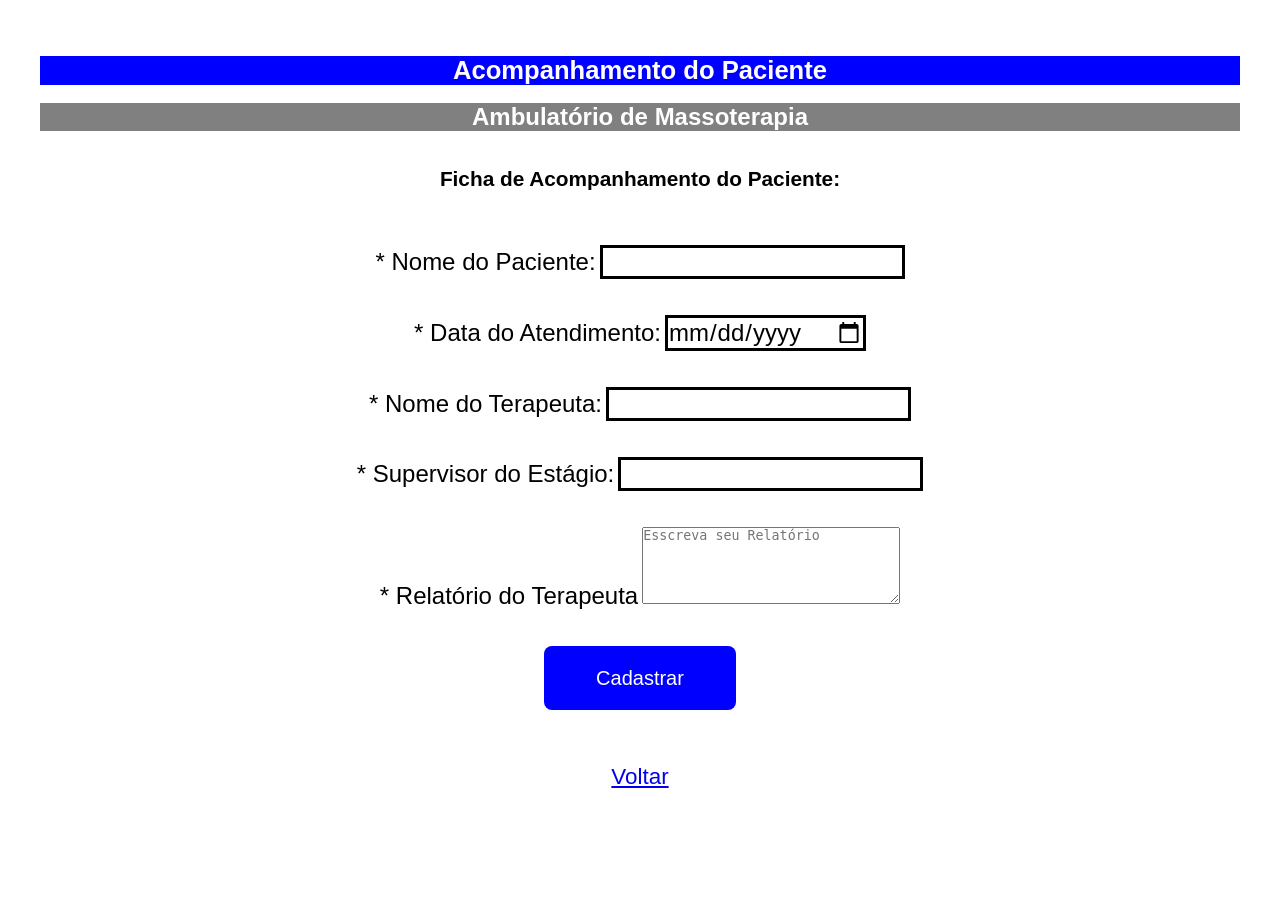
<file: acompanhamentoPaciente.html>
<html lang="pt-br">
    <head>
        <meta charset="UTF-8">
        <meta name="viewport" content="width=device-width, initial-scale=1.0">
        <title>Página de Acompanhamento Paciente</title>
        <link rel="stylesheet" href="css/acompanhamentoPaciente.css" />
    </head>
    <body>
        <h1>Acompanhamento do Paciente</h1>
        <br>
        <h2>Ambulatório de Massoterapia</h2>
        <br><br>
        <h4>Ficha de Acompanhamento do Paciente:</h4>
        <br>        
        <form id="formAcompanhamentoPaciente"  class="centro">
            <br><br>
            <div>
                <label form="txtNomePaciente">* Nome do Paciente:</label>
                <input type="nome" id="txtNomePaciente" required />
            </div>
            <br><br>            
            <div>
                <label form="txtDataAtendimento">* Data do Atendimento:</label>
                <input type="date" id="txtDataAtendimento" required />                
            </div>
            <br> <br>          
            <div>
                <label form="txtNomeTerapeuta">* Nome do Terapeuta:</label>
                <input type="nome" id="txtNomeTerapeuta" required />
            </div>
            <br><br>            
            <div>
                <label form="txtSupervisorEstagio">* Supervisor do Estágio:</label>
                <input type="text" id="txtSupervisorEstagio" required />
            </div>
            <br><br>
            <div>                
                <label for="txtRelatorioPaciente">* Relatório do Terapeuta</label>
                <textarea name="txtRelatorioPaciente" id="txtMensagem" placeholder="Esscreva seu Relatório" 
                rows="5" cols="30"  required></textarea>                
            </div>           
            <br><br>
            <button type="submit" id="btnSubmit"  class="button" >Cadastrar</button>
            <br><br>
            
            <!--<hr/>-->
        <div id="divMensagem" role="alert" aria-live="assertive"></div>
        <br><br>
        <div class="sair">        
        <a href="javaScript: history.back()">Voltar</a>            
    </div> 
              
    </body>
    <script type="module" src="dist/acompanhamentoPaciente.js"></script>
</html>
</file>
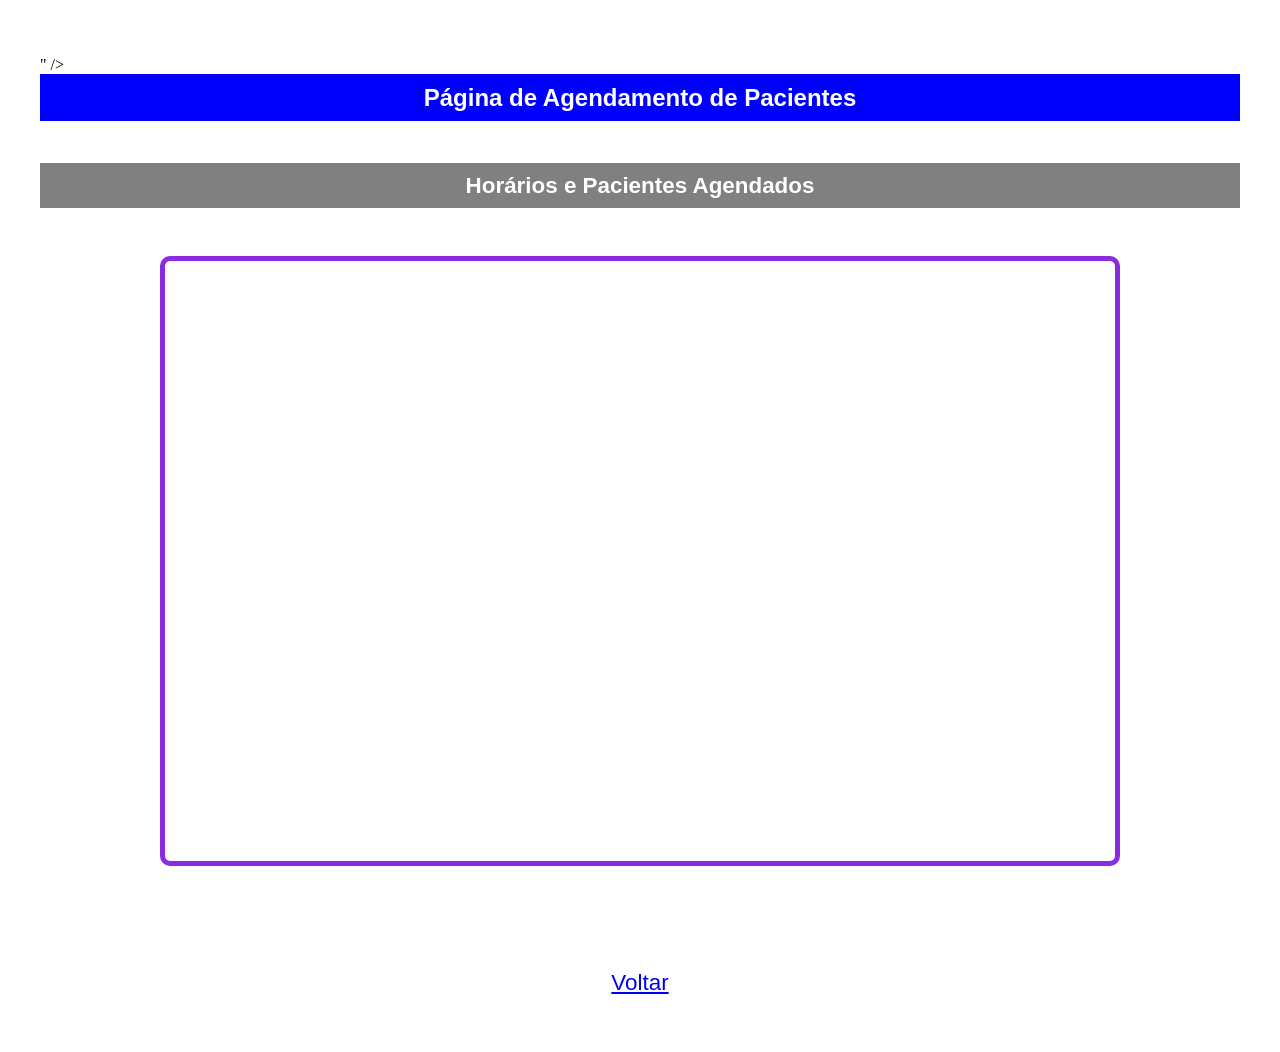
<file: agendaAmbulatorio.html>
<html lang="pt-br">
    <head>
        <meta charset="UTF-8">
        <meta name="viewport" content="width=device-width, initial-scale=1.0">
        <title>Página da Agenda do Ambulatorio</title>
        <link rel="stylesheet" href="css/agendaAmbulatorio.css" />
        " />
    </head>
    <body>
        <h1>Página de Agendamento de Pacientes</h1>
        <br>

        <h2>Horários e Pacientes Agendados</h2>

        <div class="containerContorno">        
            <div class="itemContorno">
                <iframe src="https://calendar.google.com/calendar/embed?src=alexandre.dev2024%40gmail.com&ctz=America%2FSao_Paulo" 
                   style="border: 0" width= "100%" height="500px" frameborder="0" scrolling="no">
                </iframe>                      
            </div>
        </div>
        
        <div class="sair">        
            <a href="javaScript: history.back()">Voltar</a>            
        </div> 
               
    </body>
</html>
</file>
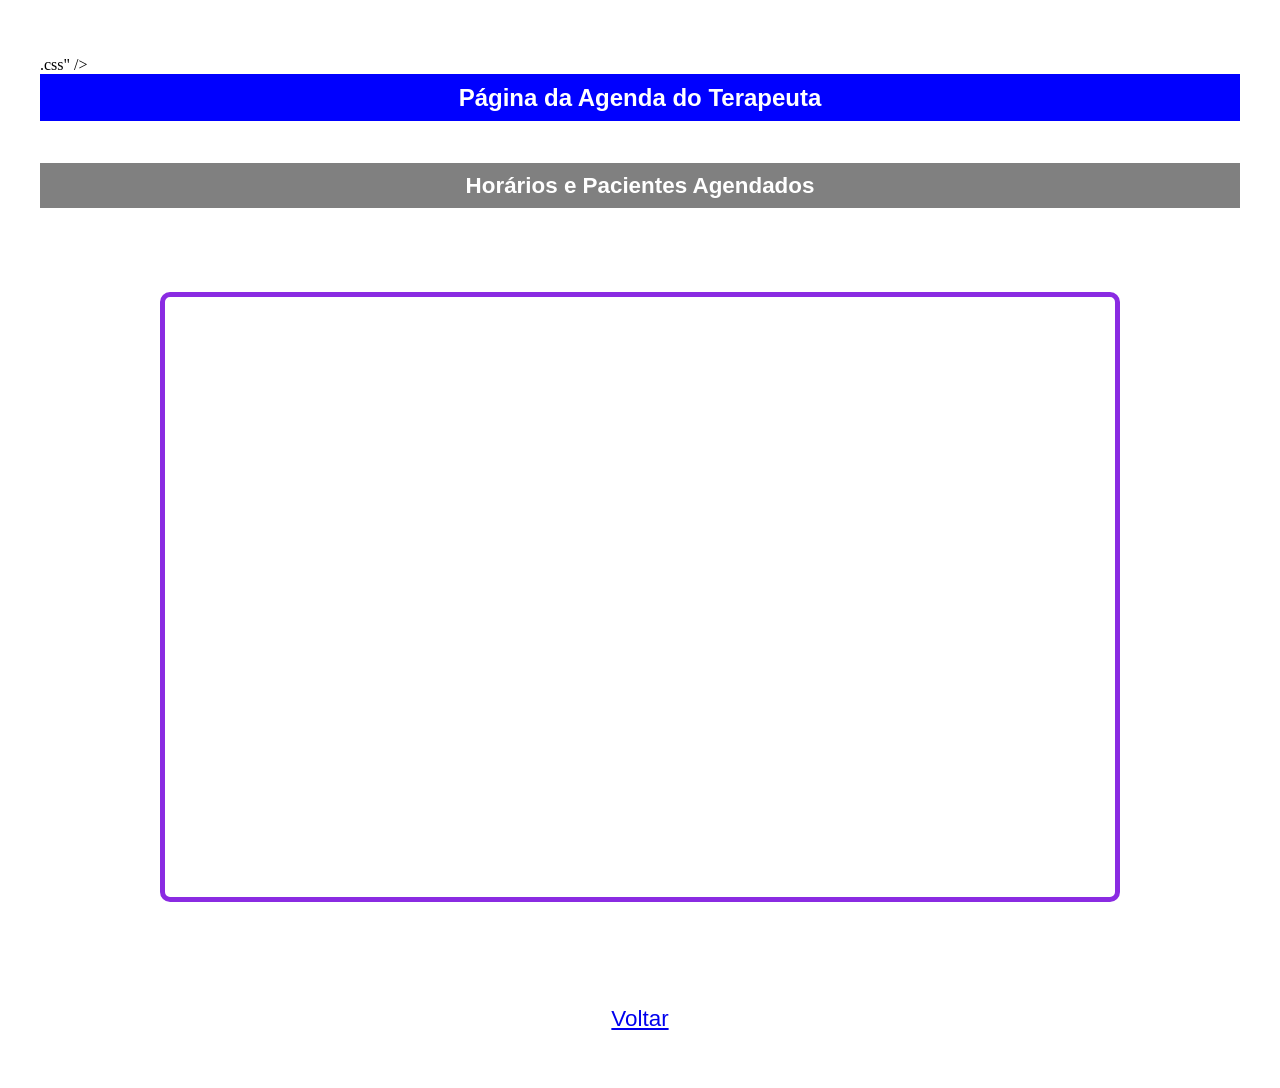
<file: agendaTerapeuta.html>
<!DOCTYPE html>
<html lang="pt-br">
    <head>
        <meta charset="UTF-8">
        <meta name="viewport" content="width=device-width, initial-scale=1.0">
        <title>Página da Agenda do Terapeuta</title>
        <link rel="stylesheet" href="css/agendaTerapeuta.css " />
        .css" />
    </head>
    <body>
        <h1>Página da Agenda do Terapeuta</h1>       
        <br>
        <h2>Horários e Pacientes Agendados</h2>
        <br><br>

        <div class="containerContorno">        
            <div class="itemContorno">
                <iframe src="https://calendar.google.com/calendar/embed?src=alexandre.dev2024%40gmail.com&ctz=America%2FSao_Paulo" 
                   style="border: 0" width= "100%" height="500px" frameborder="0" scrolling="no">
                </iframe>                      
            </div>
        </div>

        <div class="sair">        
            <a href="javaScript: history.back()">Voltar</a>            
        </div>
               
    </body>
</html>
</file>
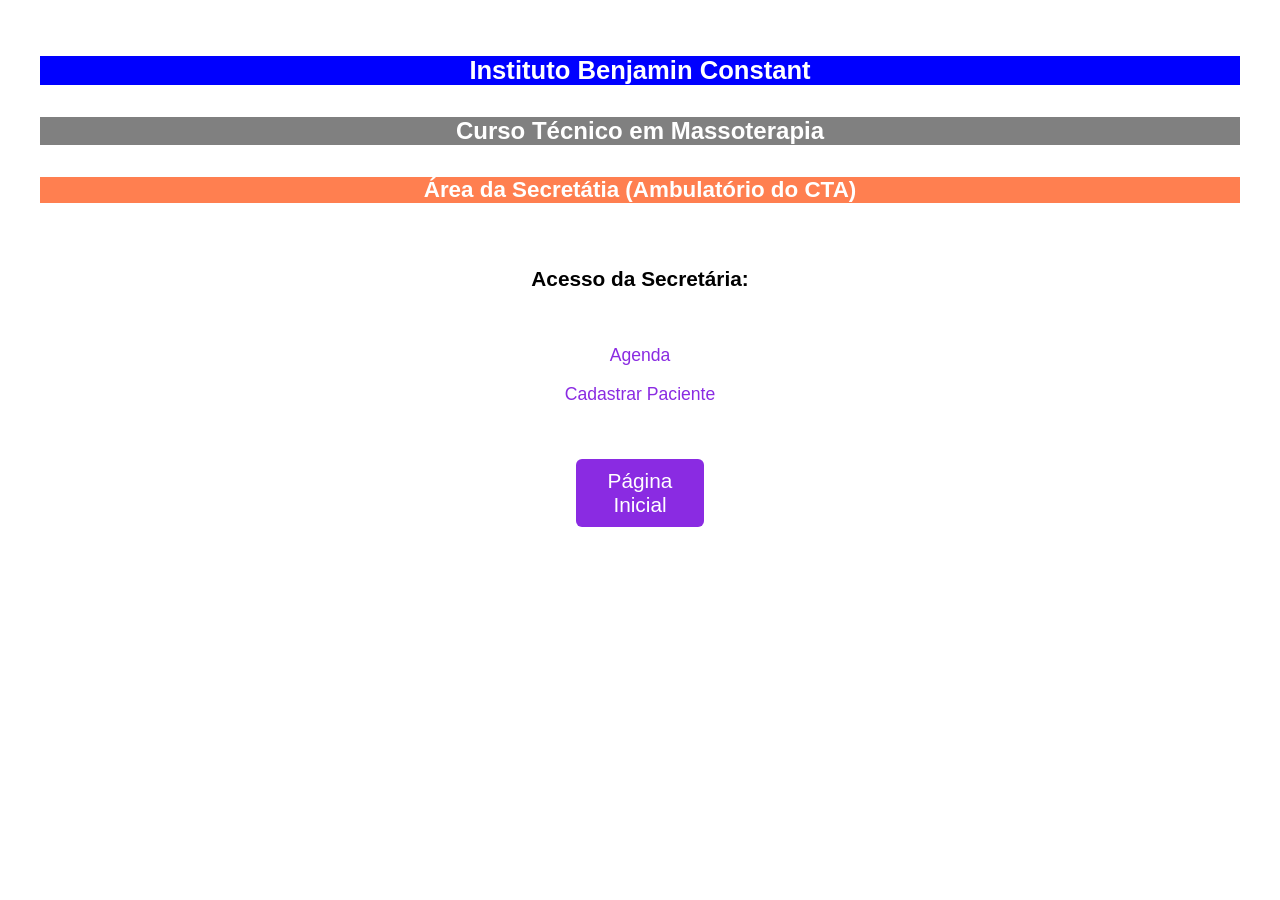
<file: areaAmbulatorio.html>
<!DOCTYPE html>
<html lang="pt-br">
    <head>
        <meta charset="UTF-8">
        <meta name="viewport" content="width=device-width, initial-scale=1.0">
        <title>Página Área do Ambulatório (CTA)</title>
        <link rel="stylesheet" href="css/areaAmbulatorio.css" />
    </head>
    <body>

        <h1>Instituto Benjamin Constant</h1>
               
        <h2>Curso Técnico em Massoterapia</h2>
        
        <h3>Área da Secretátia (Ambulatório do CTA)</h3>
               
        <h4>Acesso da Secretária:</h4>

        <br><br>

        <div>
        <br>
            <ul class="menuUl">

                
                <li>                
                    <a href="agendaAmbulatorio.html" target="_self" class="menuLi">Agenda</a>
                </li>
                <br>                
                <li>                
                    <a href="cadastrarPaciente.html" target="_self" class="menuLi">Cadastrar Paciente</a>
                </li>

            </ul>
        </div>

        <br><br><br>        
        
        <div class="centerVoltarInicio">        
            <a class="voltarSite" href="index.html">
                Página Inicial
            </a>           
        </div>
                             
    </body>

</html>
</file>
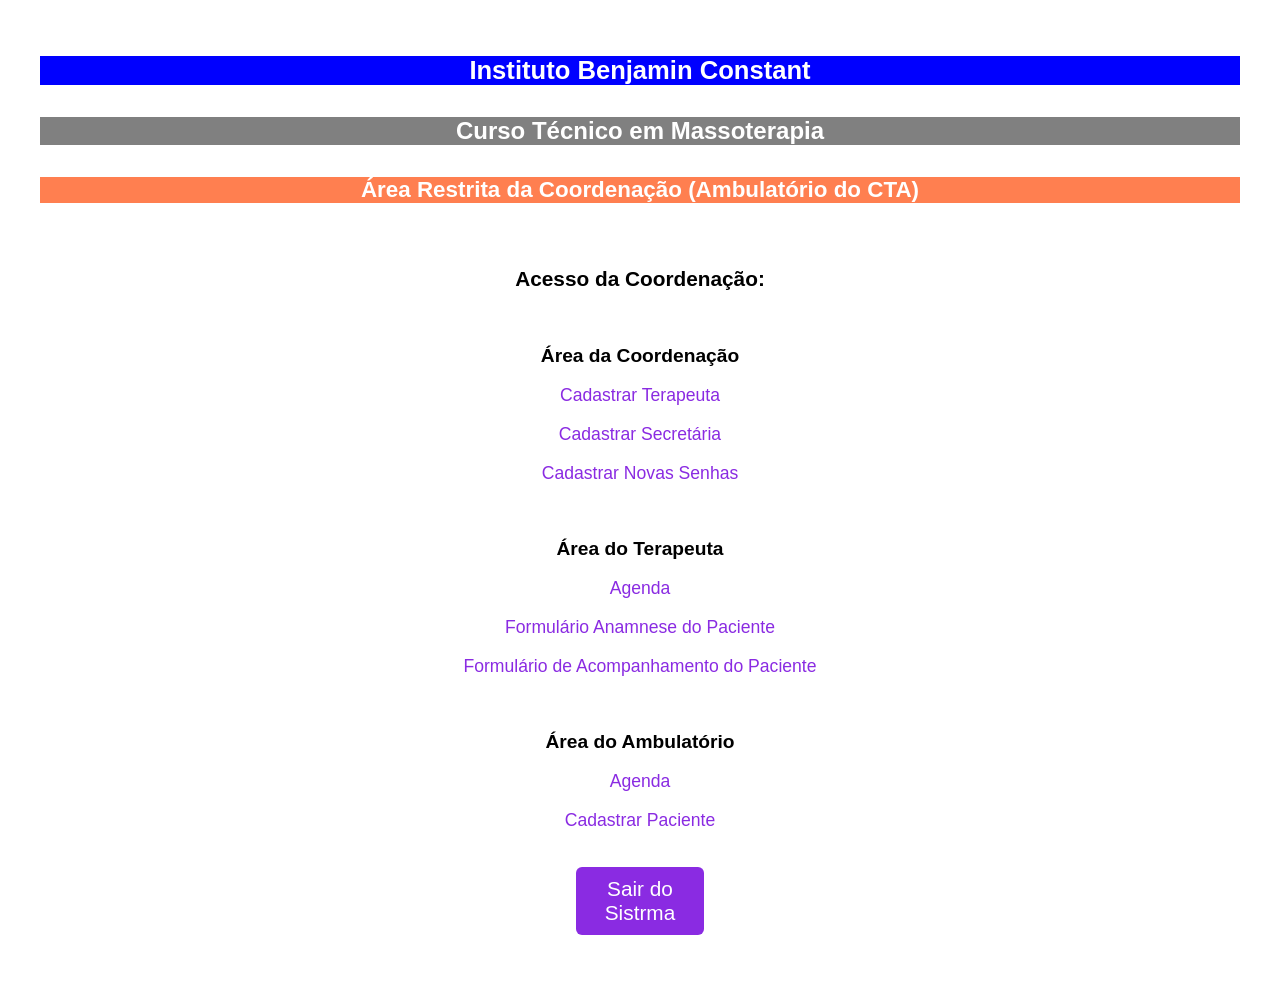
<file: areaRestritaCoordenacao.html>
<!DOCTYPE html>
<html lang="pt-br">
    <head>
        <meta charset="UTF-8">
        <meta name="viewport" content="width=device-width, initial-scale=1.0">
        <title>Página Área Restrita da Coordenação</title>
        <link rel="stylesheet" href="css/areaRestritaCoordenacao.css" />
    </head>
    <body>
        <h1>Instituto Benjamin Constant</h1>
            
        <h2>Curso Técnico em Massoterapia</h2>
        
        <h3>Área Restrita da Coordenação (Ambulatório do CTA)</h3>
        
        <h4>Acesso da Coordenação:</h4>
        <br><br><br>
        <h5>Área da Coordenação</h5> 
        <br>       
        <div>
            <ul class="menuUl">                
                
                <li>                
                    <a href="cadastrarTerapeuta.html" target="_self" 
                    class="menuLi">Cadastrar Terapeuta</a>
                </li>
                <br>
                <li>                
                    <a href="cadastrarSecretaria.html" target="_self" 
                    class="menuLi">Cadastrar Secretária</a>
                </li>
                <br>
                <li>                
                    <a href="redefinicaoSenha.html" target="_self" 
                    class="menuLi">Cadastrar Novas Senhas</a>
                </li>                                              
                             
            </ul>
        </div>
        <br><br><br>
        <h5>Área do Terapeuta</h5>
        <br>
        <div>
            <ul class="menuUl">
                
                <li>                
                    <a href="agendaTerapeuta.html" target="_self" class="menuLi">Agenda</a>
                </li>
                <br>
                <li>                   
                    <a href="formularioAnamnese.html" target="_self" 
                    class="menuLi">Formulário Anamnese do Paciente</a>
                </li>
                <br>                
                <li>               
                    <a href="acompanhamentoPaciente.html" target="_self" 
                    class="menuLi">Formulário de Acompanhamento do Paciente</a>
                </li>                                             
                             
            </ul>
        </div>
        <br><br><br>
        <h5>Área do Ambulatório</h5>
        <br>
        <div>
            <ul class="menuUl">
                
                <li>                
                    <a href="agendaAmbulatorio.html" target="_self" class="menuLi">Agenda</a>
                </li>
                <br>                
                <li>                
                    <a href="cadastrarPaciente.html" target="_self" class="menuLi">Cadastrar Paciente</a>
                </li>
                                             
                             
            </ul>
        </div>
        <br><br>

        <div id="divMensagem"></div>

        <div class="centerEncerrarLogin">
           <a id="logout-btn"  href="login.html"  class="encerrarLogin">Sair do Sistrma</a>
        </div>
        
        <!--<div class="centerVoltarInicio">
            <a class="voltarSite" href="index.html">
                Página Inicial
            </a>
            
        </div>-->        
    <script src="dist/logout.js"></script>
    </body>    

    <!--<script src="dist/logout.js" defer></script>-->

    <!--<script src="dist/logout.js"></script>-->
</html>
</file>
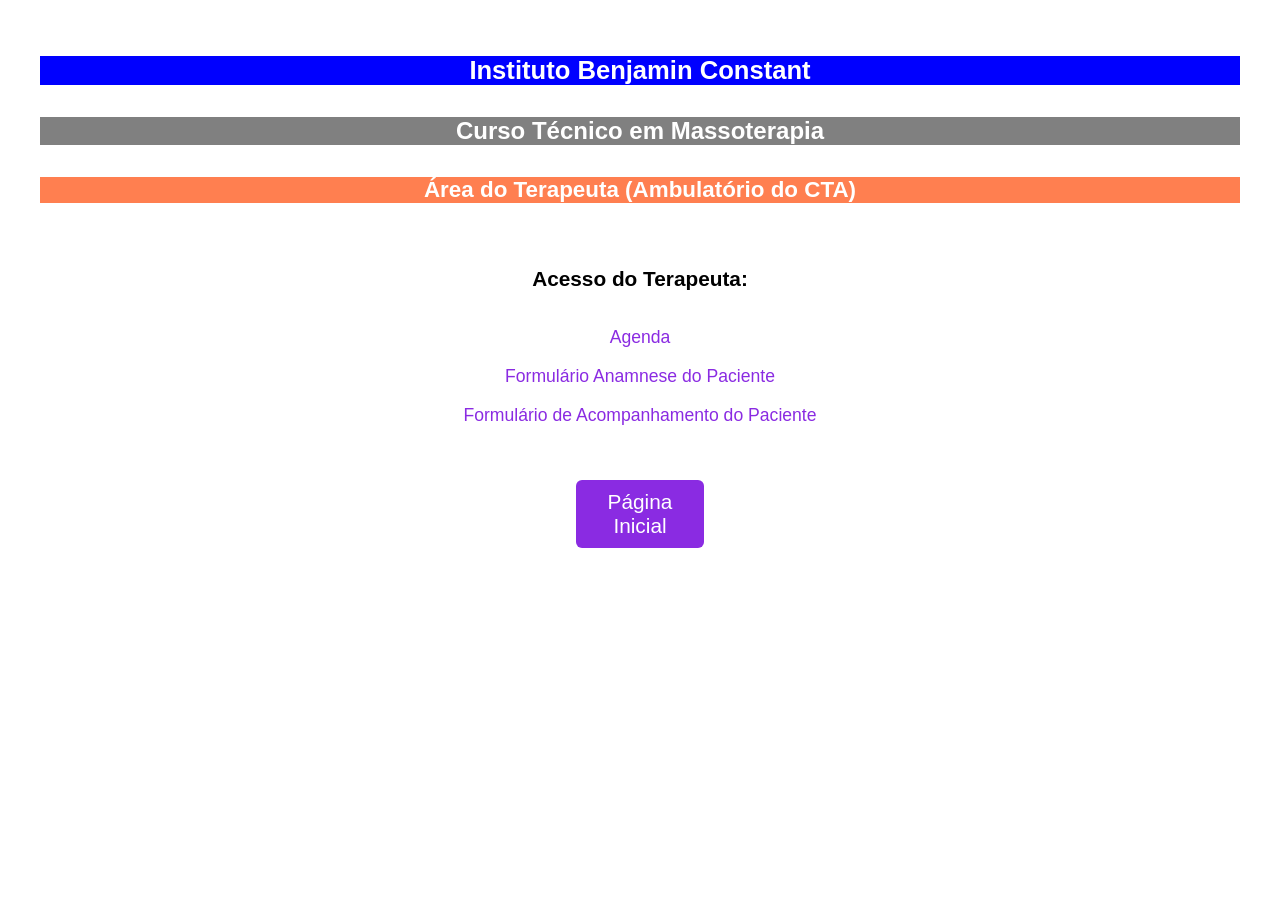
<file: areaTerapeuta.html>
<!DOCTYPE html>
<html lang="pt-br">
    <head>
        <meta charset="UTF-8">
        <meta name="viewport" content="width=device-width, initial-scale=1.0">
        <title>Página Área do Terapeuta</title>
        <link rel="stylesheet" href="css/areaTerapeuta.css" />
    </head>
    <h1>Instituto Benjamin Constant</h1>
        
    <h2>Curso Técnico em Massoterapia</h2>
    
    <h3>Área do Terapeuta (Ambulatório do CTA)</h3>
    
    <h4>Acesso do Terapeuta:</h4>
    <br><br>
    <div>
        <ul class="menuUl">
            <li>                
                    <a href="agendaTerapeuta.html" target="_self" class="menuLi">Agenda</a>
            </li>
            <br>
            <li>                
                <a href="formularioAnamnese.html" target="_self" 
                class="menuLi">Formulário Anamnese do Paciente</a>
            </li>
            <br>            
            <li>               
                <a href="acompanhamentoPaciente.html" target="_self" 
                class="menuLi">Formulário de Acompanhamento do Paciente</a>
            </li>
        </ul>
        <br>
        </div>
        <br><br>
        
        <div class="centerVoltarInicio">        
            <a class="voltarSite" href="index.html">
                Página Inicial
            </a>           
        </div>
        
    <body>
        
    </body>
</html>
</file>
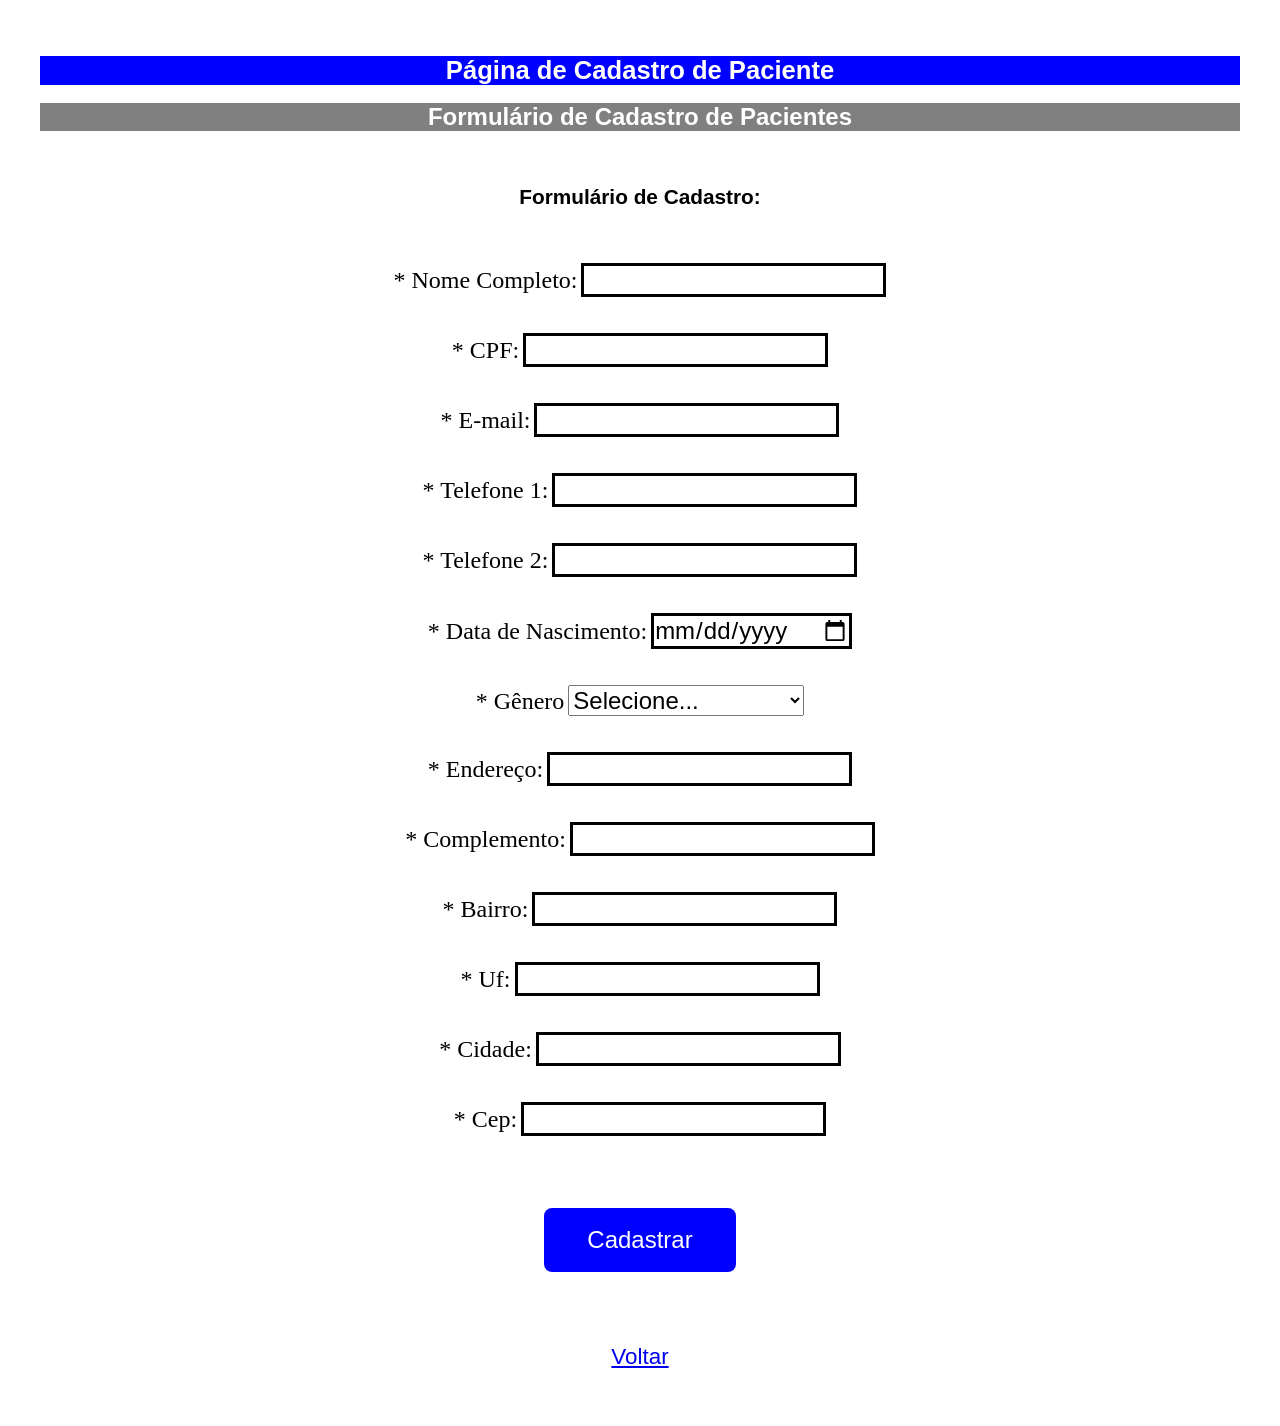
<file: cadastrarPaciente.html>
<!DOCTYPE html>
<html lang="pt-br">
    <head>
        <meta charset="UTF-8">
        <meta name="viewport" content="width=device-width, initial-scale=1.0">
        <title>Página de Cadastr Paciênte</title>
        <link rel="stylesheet" href="css/cadastrarPaciente.css" />
    </head>    
    <body>
        <h1>Página de Cadastro de Paciente</h1>
        <br>
        <h2>Formulário de Cadastro de Pacientes</h2>
        <br><br><br>
        <h4>Formulário de Cadastro:</h4>
        <br><br>
        <form id="formCadastrarPaciente"  class="centro">
            <br>           
            <div>
                <label form="txtNome">* Nome Completo:</label>
                <input type="text" id="txtNome" required />                
            </div>
            <br><br>
            <div>
                <label form="txtCpf">* CPF:</label>
                <input type="CPF" id="txtCpf" required />
            </div>
            <br><br>
            <div>
                <label form="txtEmail">* E-mail:</label>
                <input type="email" id="txtEmail" required />
            </div>
            <br><br>            
            <div>
                <label for="txtTelefone 1">* Telefone 1:</label>
                <input type="tel" id="txtTelefone" required>    
            </div>
            <br><br>
            <div>
                <label for="txtTelefone 2">* Telefone 2:</label>
                <input type="tel" id="txtTelefone" required>
            </div>
            <br><br>
            <div>
                <label for="txtDataNascimento">* Data de Nascimento:</label>
                <input type="date" id="txtDataNascimento" required>
            </div>
            <br><br>
            <div>
                <label for="slGenero">* Gênero</label>
                <select id="slGenero">
                <option value="">Selecione...</option>
                <option value="F">Feminino</option>
                <option value="M">Masculino</option>
                <option value="N">Prefiro não Informar</option>
                </select>
            </div>
            <br><br>
            <div>
                <label for="txEndereco">* Endereço:</label>
                <input type="endereco" id="txEndereco" required />
            </div>
            <br> <br>          
            <div>
                <label for="txtComplemento">* Complemento:</label>
                <input type="complemento" id="txtComplemento"required />
            </div>
            <br><br>
            <div>
                <label for="txtBairro">* Bairro:</label>
                <input type="bairro" id="txtBairro" required />
            </div>
            <br><br>
            <div>
                <label for="txtUf">* Uf:</label>
                <input type="uf" id="txtUf" required />
            </div>
            <br><br>
            <div>
                <label for="txtCidade">* Cidade:</label>
                <input type="cidade" id="txtCidade" required />
            </div>
            <br><br>
            <div>
                <label for="txtCep">* Cep:</label>
                <input type="cep" id="txtCep" required />
            </div>
            <br><br><br><br>
            <button class="button" type="submit" id="btnSubmit">Cadastrar</button> 
        </form>
        <br><br>
        <div id="divMensagem" role="alert" aria-live="assertive"></div>  
        <br><br>

        <div class="sair">        
            <a href="javaScript: history.back()">Voltar</a>            
        </div>       
           
    </body>
    <script type="module" src="dist/cadastrarPaciente.js"></script>
</html>
</file>
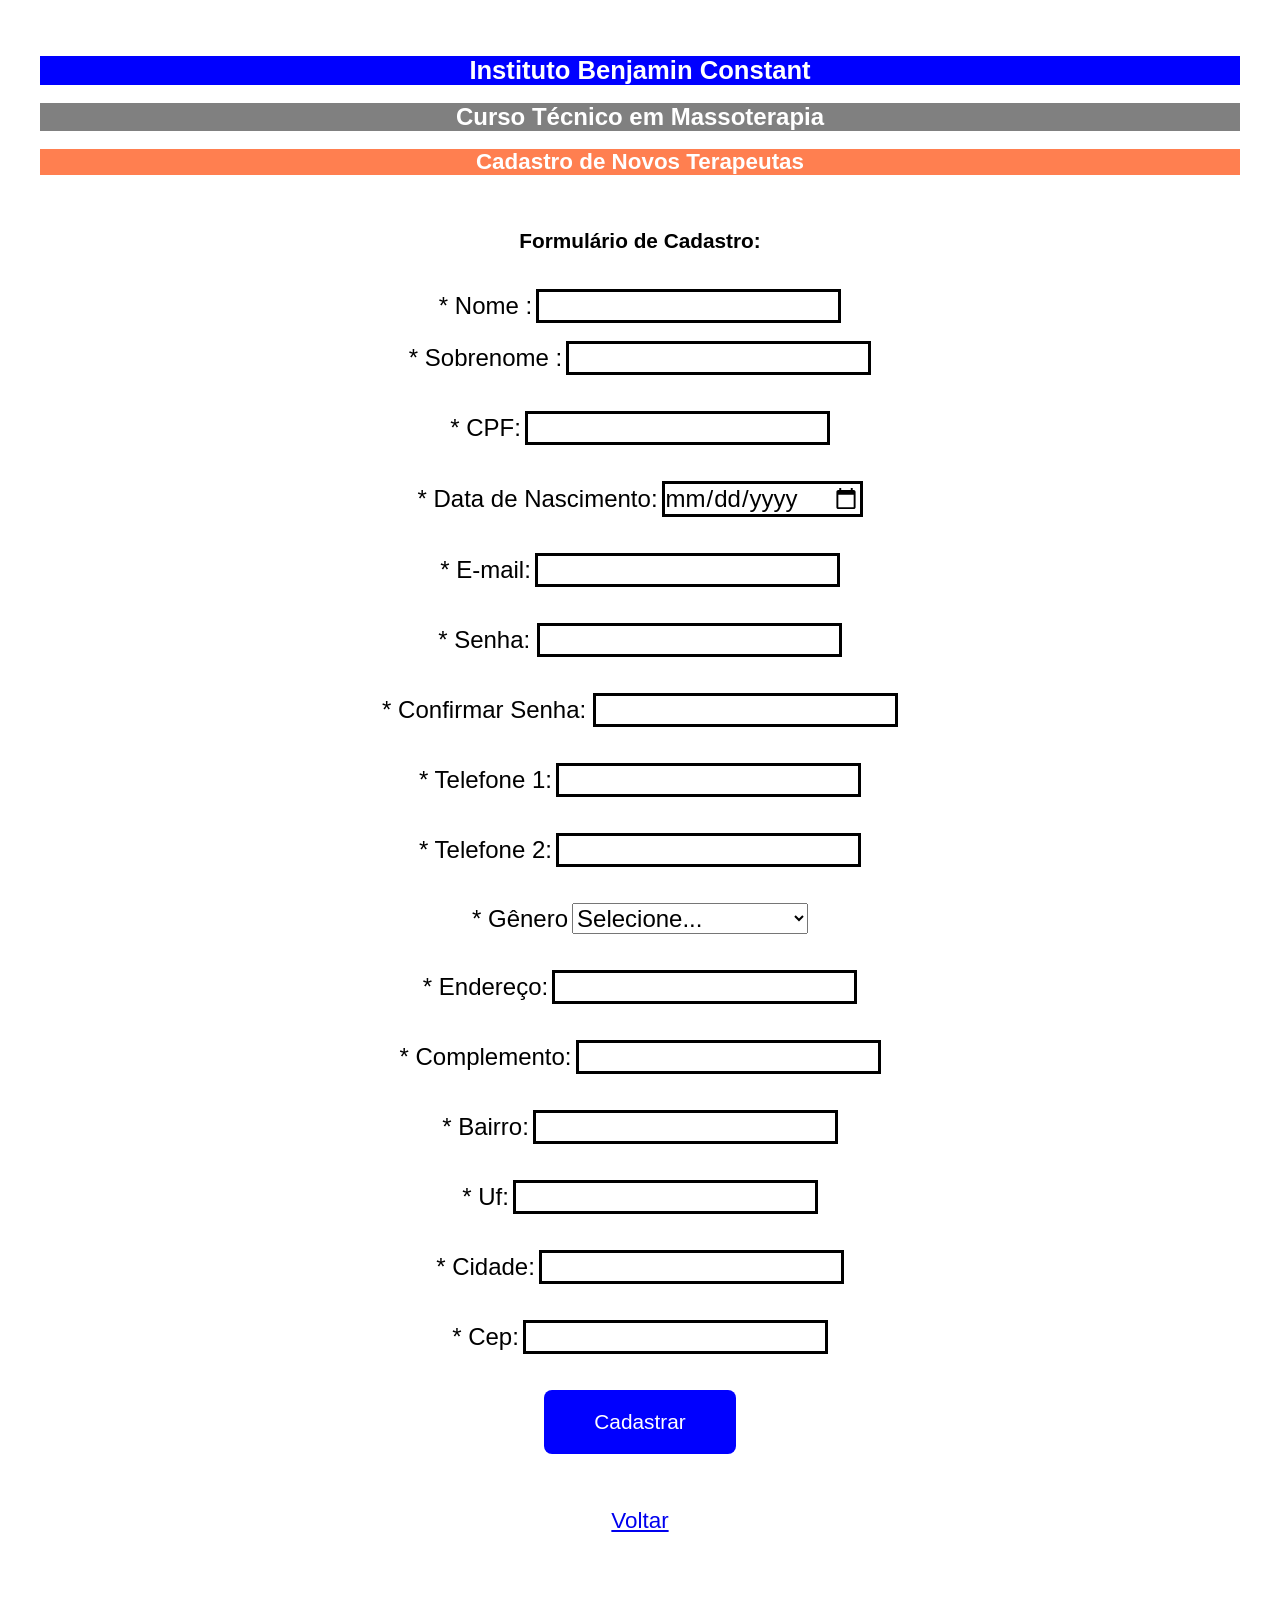
<file: cadastrarTerapeuta.html>
<!DOCTYPE html>
<html lang="pt-br">
    <head>
        <meta charset="UTF-8">
        <meta name="viewport" content="width=device-width, initial-scale=1.0">
        <title>Página de Cadastr Terapeutas</title>
        <link rel="stylesheet" href="css/cadastrarTerapeuta.css" />
    </head>    
    <body>
        <h1>Instituto Benjamin Constant</h1>
        <br>    
        <h2>Curso Técnico em Massoterapia</h2>
        <br>
        <h3>Cadastro de Novos Terapeutas</h3>
        <br><br><br>
        <h4>Formulário de Cadastro:</h4>
        <br><br>
        <form id="formCadastrarTerapeuta"  class="centro">
                       
            <div>
                <label form="txtNome">* Nome :</label>
                <input type="text" id="txtNome" required />                
            </div>
            <br>
            <div>
                <label form="txtNome">* Sobrenome :</label>
                <input type="text" id="txtNome" required />                
            </div>
            <br><br>
            <div>
                <label form="txtCpf">* CPF:</label>
                <input type="CPF" id="txtCpf" required />
            </div>
            <br><br>
            <div>
                <label for="txtDataNascimento">* Data de Nascimento:</label>
                <input type="date" id="txtDataNascimento" required>
            </div>
            <br><br>
            <div>
                <label form="txtEmail">* E-mail:</label>
                <input type="email" id="txtEmail" required />
            </div>
            <br><br>           
            <div>
                <label for="txtSenha">* Senha: </label>                
                <input type="password" id="txtSenha" />                
            </div>
            <br><br>
            <div>
                <label for="txtConfSenha">* Confirmar Senha: </label>                
                <input type="password" id="txtConfSenha" />                
            </div>
            <br><br>           
            <div>
                <label for="txtTelefone 1">* Telefone 1:</label>
                <input type="tel" id="txtTelefone" required>    
            </div>
            <br><br>
            <div>
                <label for="txtTelefone 2">* Telefone 2:</label>
                <input type="tel" id="txtTelefone" required>
            </div>
            <br><br>            
            <div>
                <label for="slGenero">* Gênero</label>
                <select id="slGenero">
                <option value="">Selecione...</option>
                <option value="F">Feminino</option>
                <option value="M">Masculino</option>
                <option value="N">Prefiro não Informar</option>
                </select>
            </div>
            <br><br>
            <div>
                <label for="txEndereco">* Endereço:</label>
                <input type="endereco" id="txEndereco" required />
            </div>
            <br><br>           
            <div>
                <label for="txtComplemento">* Complemento:</label>
                <input type="complemento" id="txtComplemento"required />
            </div>
            <br><br>
            <div>
                <label for="txtBairro">* Bairro:</label>
                <input type="bairro" id="txtBairro" required />
            </div>
            <br><br>
            <div>
                <label for="txtUf">* Uf:</label>
                <input type="uf" id="txtUf" required />
            </div>
            <br><br>
            <div>
                <label for="txtCidade">* Cidade:</label>
                <input type="cidade" id="txtCidade" required />
            </div>
            <br><br>
            <div>
                <label for="txtCep">* Cep:</label>
                <input type="cep" id="txtCep" required />
            </div>
            <br><br> 

            <button class="button" type="submit" id="btnSubmit">Cadastrar</button> 

        </form>
        <br>
        <div id="divMensagem" role="alert" aria-live="assertive"></div>        
        <br><br>
        <div class="sair">
            <a href="areaRestritaCoordenacao.html">Voltar</a>
        </div>
        <br>   
    </body>
    <script type="module" src="dist/cadastrarTerapeuta.js"></script>
</html>
</file>
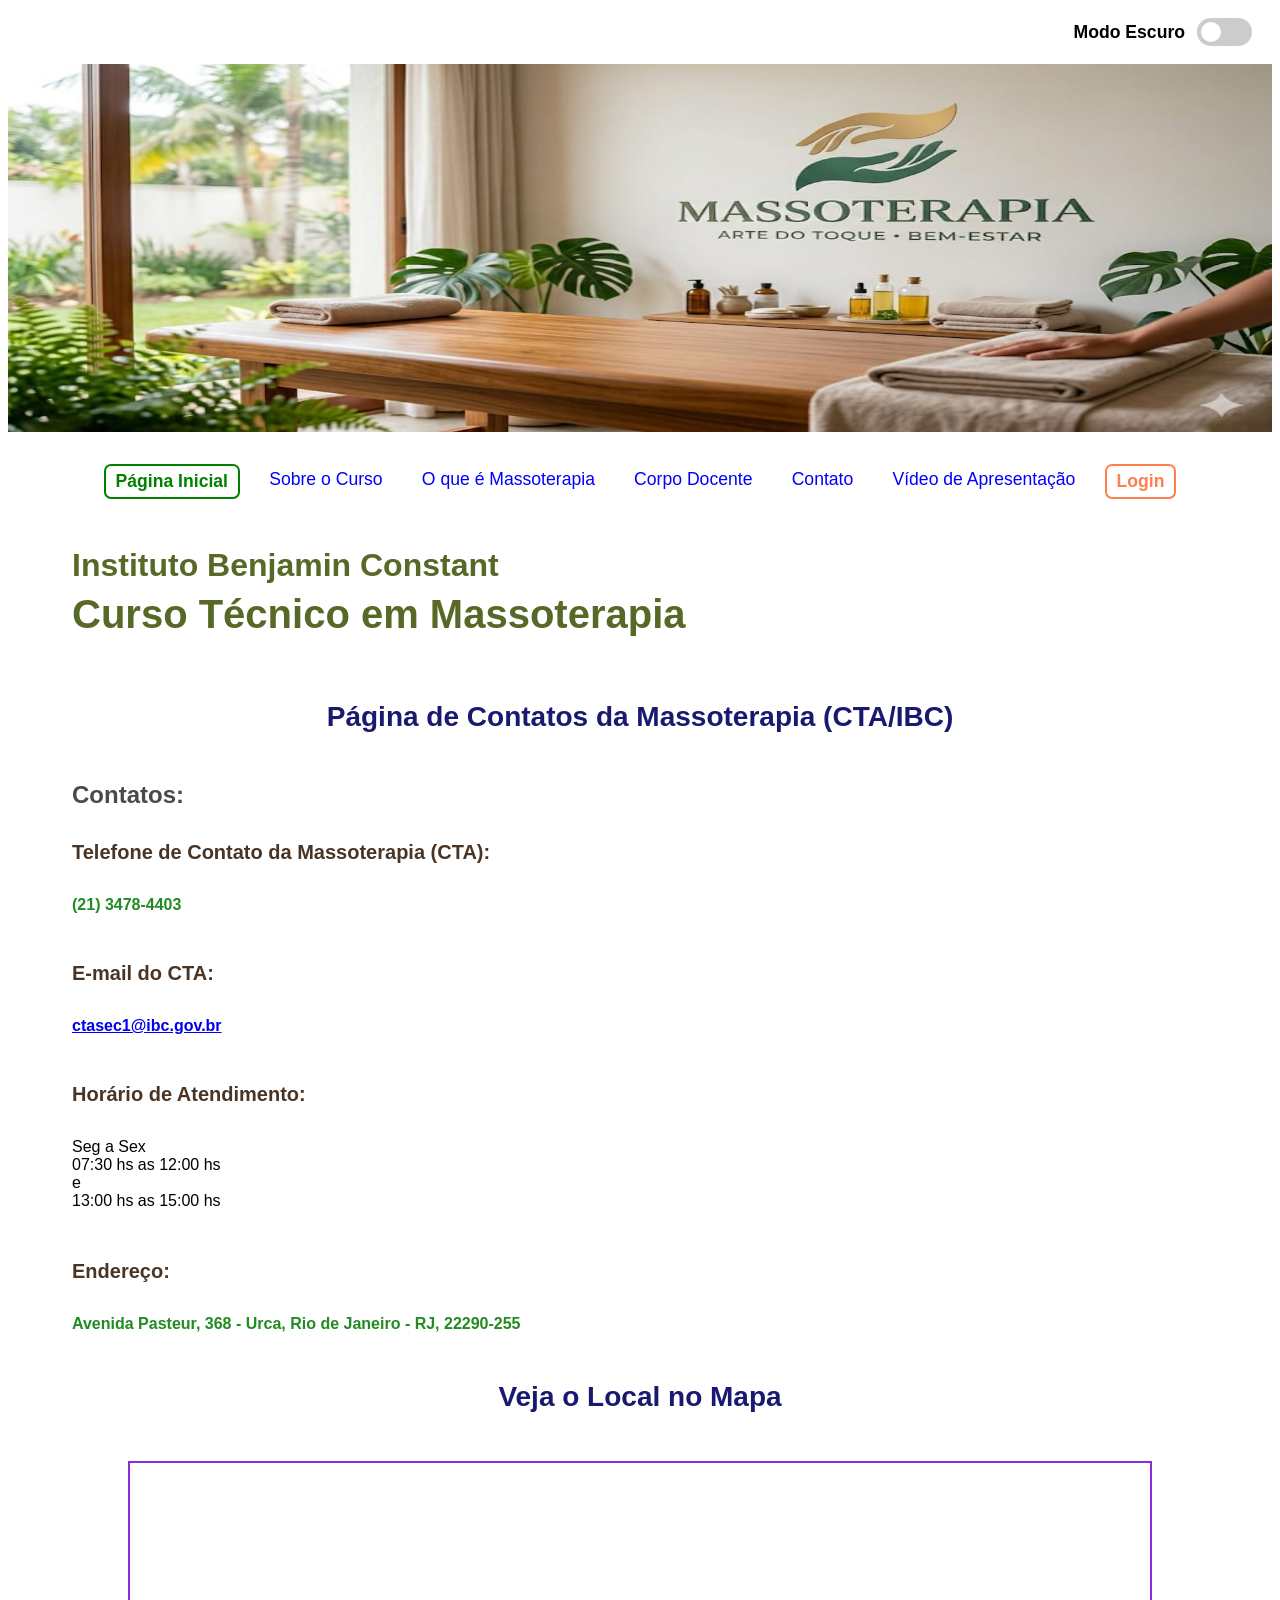
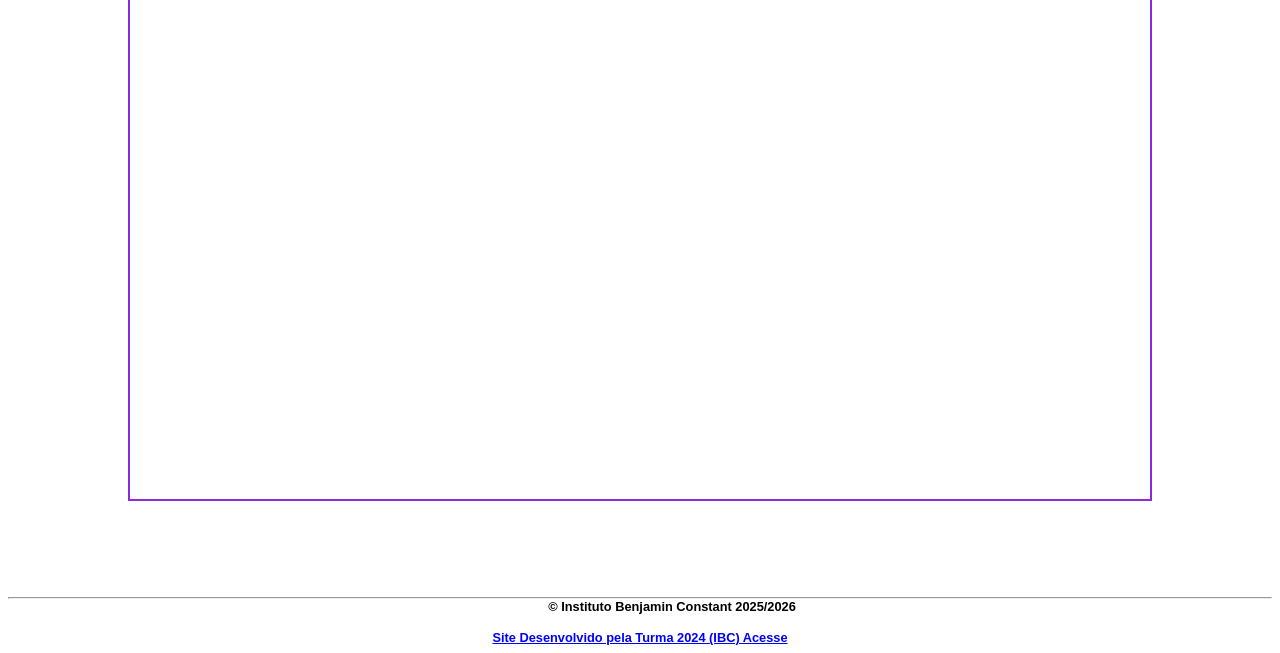
<file: contato.html>
<!DOCTYPE html>
<html lang="pt-br">

<head>
    <meta charset="UTF-8">
    <meta name="viewport" content="width=device-width, initial-scale=1.0">
    <title>Página de Contato</title>
    <link rel="stylesheet" href="css/contato.css" />
</head>

<body>

    <a class="skip-link" href="#conteudo-principal">
        Ir Para o Conteúdo Principal
    </a>

    <div class="container-switch">
        <label class="switch" for="theme-toggle">
            <span id="switch-label">Modo Escuro</span>
            <input type="checkbox" id="theme-toggle" role="switch" aria-labelledby="switch-label" aria-checked="false">
            <span class="slider"></span>
        </label>
    </div>


    <header>

        <div class="containerBaner">

            <div class="itemBaner">
                <img src="Imagens/imagemBaner/imgBanerMasso.jpg" alt="A Imagem Mostra Um Ambiente de Massagem, onde a parede tem um dizer 
                    'Massoterapia arte do toque e bem estar', tem uma maca com toalhas dobradas 
                    sobre ela uma prateleira com frascos de óleos" . width="100%" height="100%" />
            </div>


        </div>

        <nav aria-label="Menu Principal">
            <ul class="containerUl">
                <li class="itemLiPaginaInicial">
                    <a class="itemTagPaginaInicial  efeitoItemTagPaginaInicial" href="index.html" target="_self">Página
                        Inicial</a>
                </li>

                <li class="itemLi">
                    <a class="itemTagLi  efeitoItemTagLi" href="sobreCurso.html" target="_self">
                        Sobre o Curso
                    </a>
                </li>

                <li class="itemLi">
                    <a class="itemTagLi  efeitoItemTagLi" href="sobreMassoterapia.html" target="_self">O que é
                        Massoterapia</a>
                </li>

                <li class="itemLi">
                    <a class="itemTagLi  efeitoItemTagLi" href="corpoDocente.html" target="_self">Corpo Docente</a>
                </li>

                <li class="itemLi">
                    <a class="itemTagLi  efeitoItemTagLi" href="contato.html" target="_self">Contato</a>
                </li>

                <li class="itemLi">
                    <a class="itemTagLi  efeitoItemTagLi" href="videoApresentacao.html" target="_self">Vídeo de
                        Apresentação</a>
                </li>

                <li class="itemLiLogin">
                    <a class="itemTagLogin  efeitoItemTagLogin" href="login.html" target="_self">Login</a>
                </li>
            </ul>

        </nav>
        <div class="containerTitulos">
            <h1>Curso Técnico em Massoterapia</h1>

            <h2>Instituto Benjamin Constant</h2>
        </div>


    </header>

    <main id="conteudo-principal">

        <h3>Página de Contatos da Massoterapia (CTA/IBC)</h3>

        <h4>Contatos:</h4>

        <h5>Telefone de Contato da Massoterapia (CTA):</h5>

        <h6>(21) 3478-4403</h6>

        <h5>E-mail do CTA:</h5>
        <h6>
            <a class="retirarLinha"
                href="https://mail.google.com/mail/?view=cm&to=ibc@ibc.gov.br&su=Contato do Ibc&body=Digite sua Mensagem Aqui"
                target="_blank">
                ctasec1@ibc.gov.br
            </a>
        </h6>


        <h5>Horário de Atendimento:</h5>

        <div class="containerParagrafo">
            
            <p>Seg a Sex</p>

            <p>07:30 hs as 12:00 hs</p>
            <p>e</p>
            <p>13:00 hs as 15:00 hs</p>
            
        </div>
        <br>

        <h5>Endereço:</h5>

        <h6>Avenida Pasteur, 368 - Urca, Rio de Janeiro - RJ, 22290-255</h6>

        <h3>Veja o Local no Mapa</h3>

        <div class="containerMapa">

            <div class="contornoMapa">            
                <iframe
                    src="https://www.google.com/maps/embed?pb=!1m18!1m12!1m3!1d3673.9171207038867!2d-43.17687356330823!3d-22.953279225812118!2m3!1f0!2f0!3f0!3m2!1i1024!2i768!4f13.1!3m3!1m2!1s0x998195e5bc4eb1%3A0x61c3f47b30accb24!2sInstituto%20Benjamin%20Constant!5e0!3m2!1spt-BR!2sbr!4v1758836276873!5m2!1spt-BR!2sbr"
                    width="100%" height="100%" style="border:0;" allowfullscreen="" loading="lazy"
                    referrerpolicy="no-referrer-when-downgrade">
                </iframe>
            </div>

        </div>
        <div class="voltarTopo">
            <button class="btnVoltarTopo" id="btnVoltarTopo" title="Voltar para o topo">Topo</button>
        </div>

    </main>

    <!--"hr"Fubção Cria uma Linha Horizontal no Código-->
    <hr>
    <footer>

        <div class="containerAltoral">
            <p class="altoral">&copy;
                Instituto Benjamin Constant 2025/2026
            </p>
        </div>

        <div class="containerLinkDev">
            <a class="linkDev" href="desenvolvedores.html">
                Site Desenvolvido pela Turma 2024 (IBC) Acesse
            </a>
        </div>

    </footer>

</body>

<script type="module" src="dist/voltarTopo.js"></script>

<script type="module" src="dist/modoEscuro.js"></script>

</html>
</file>
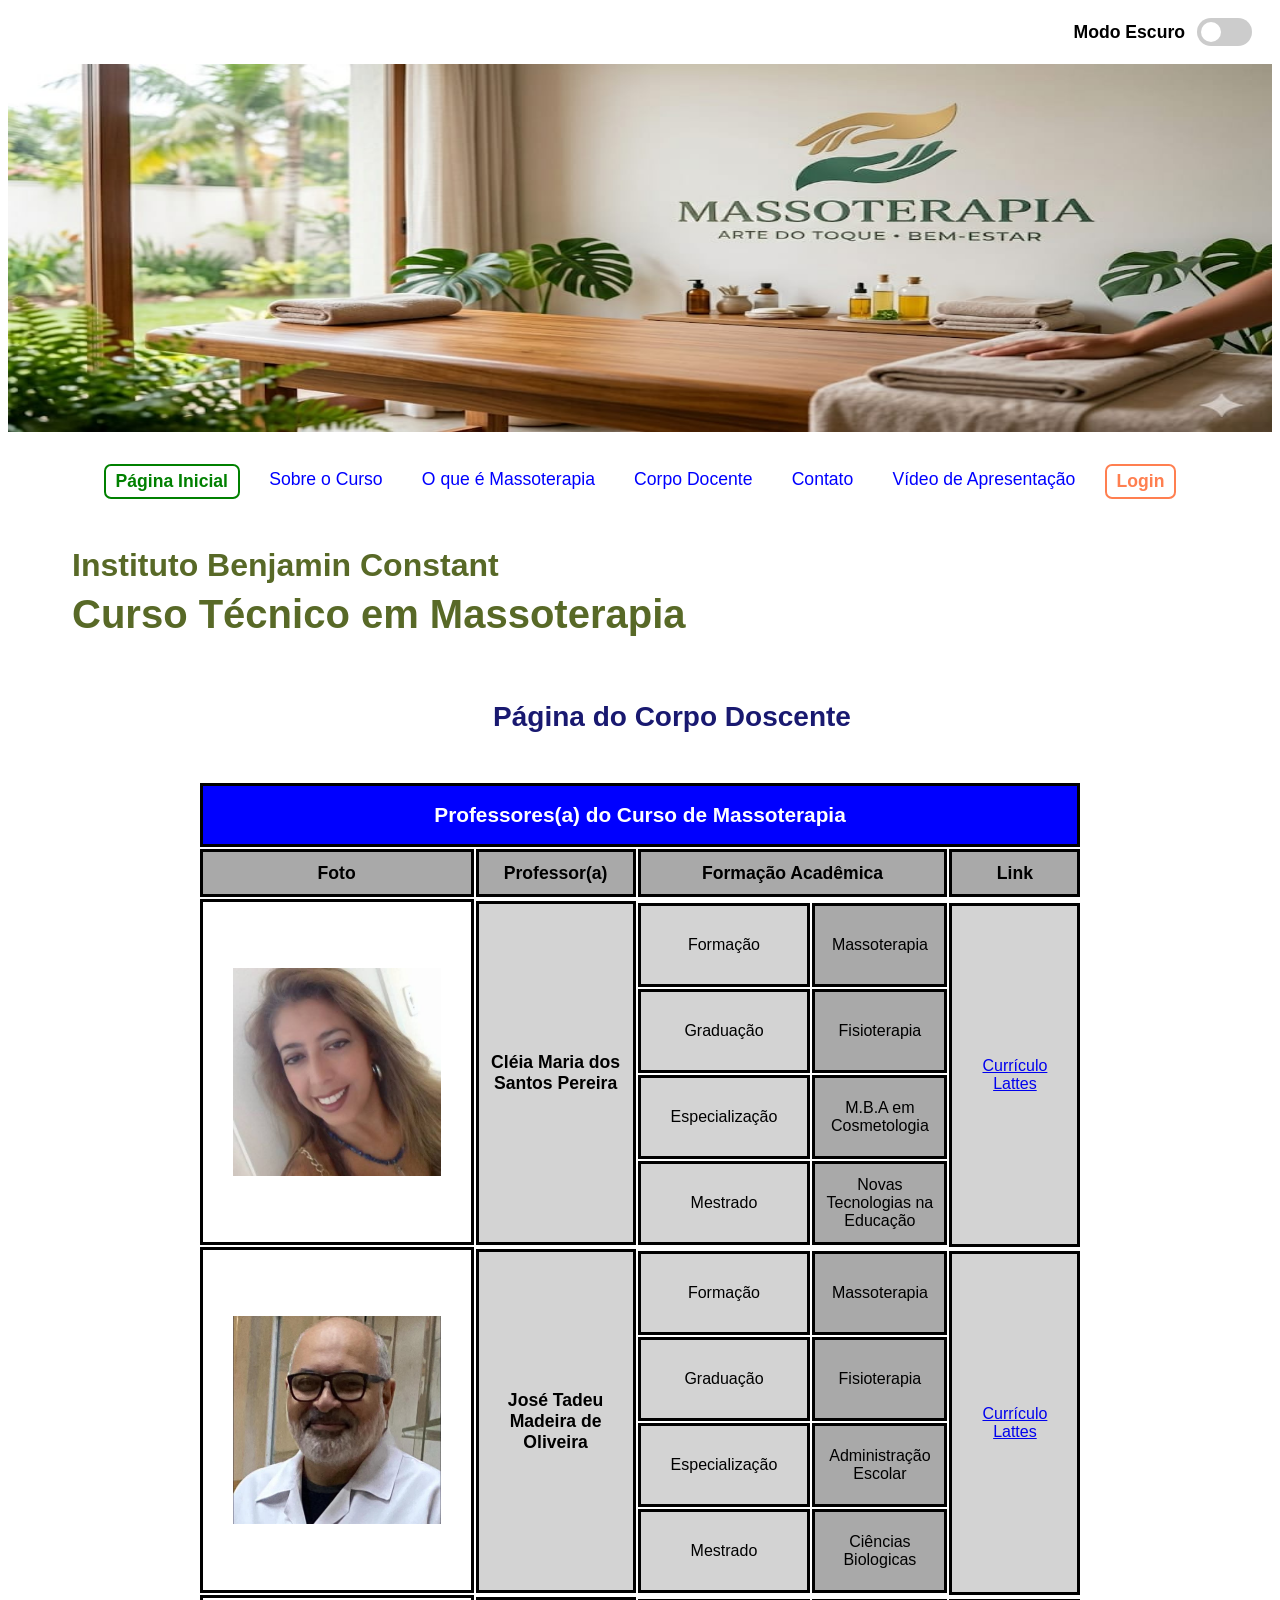
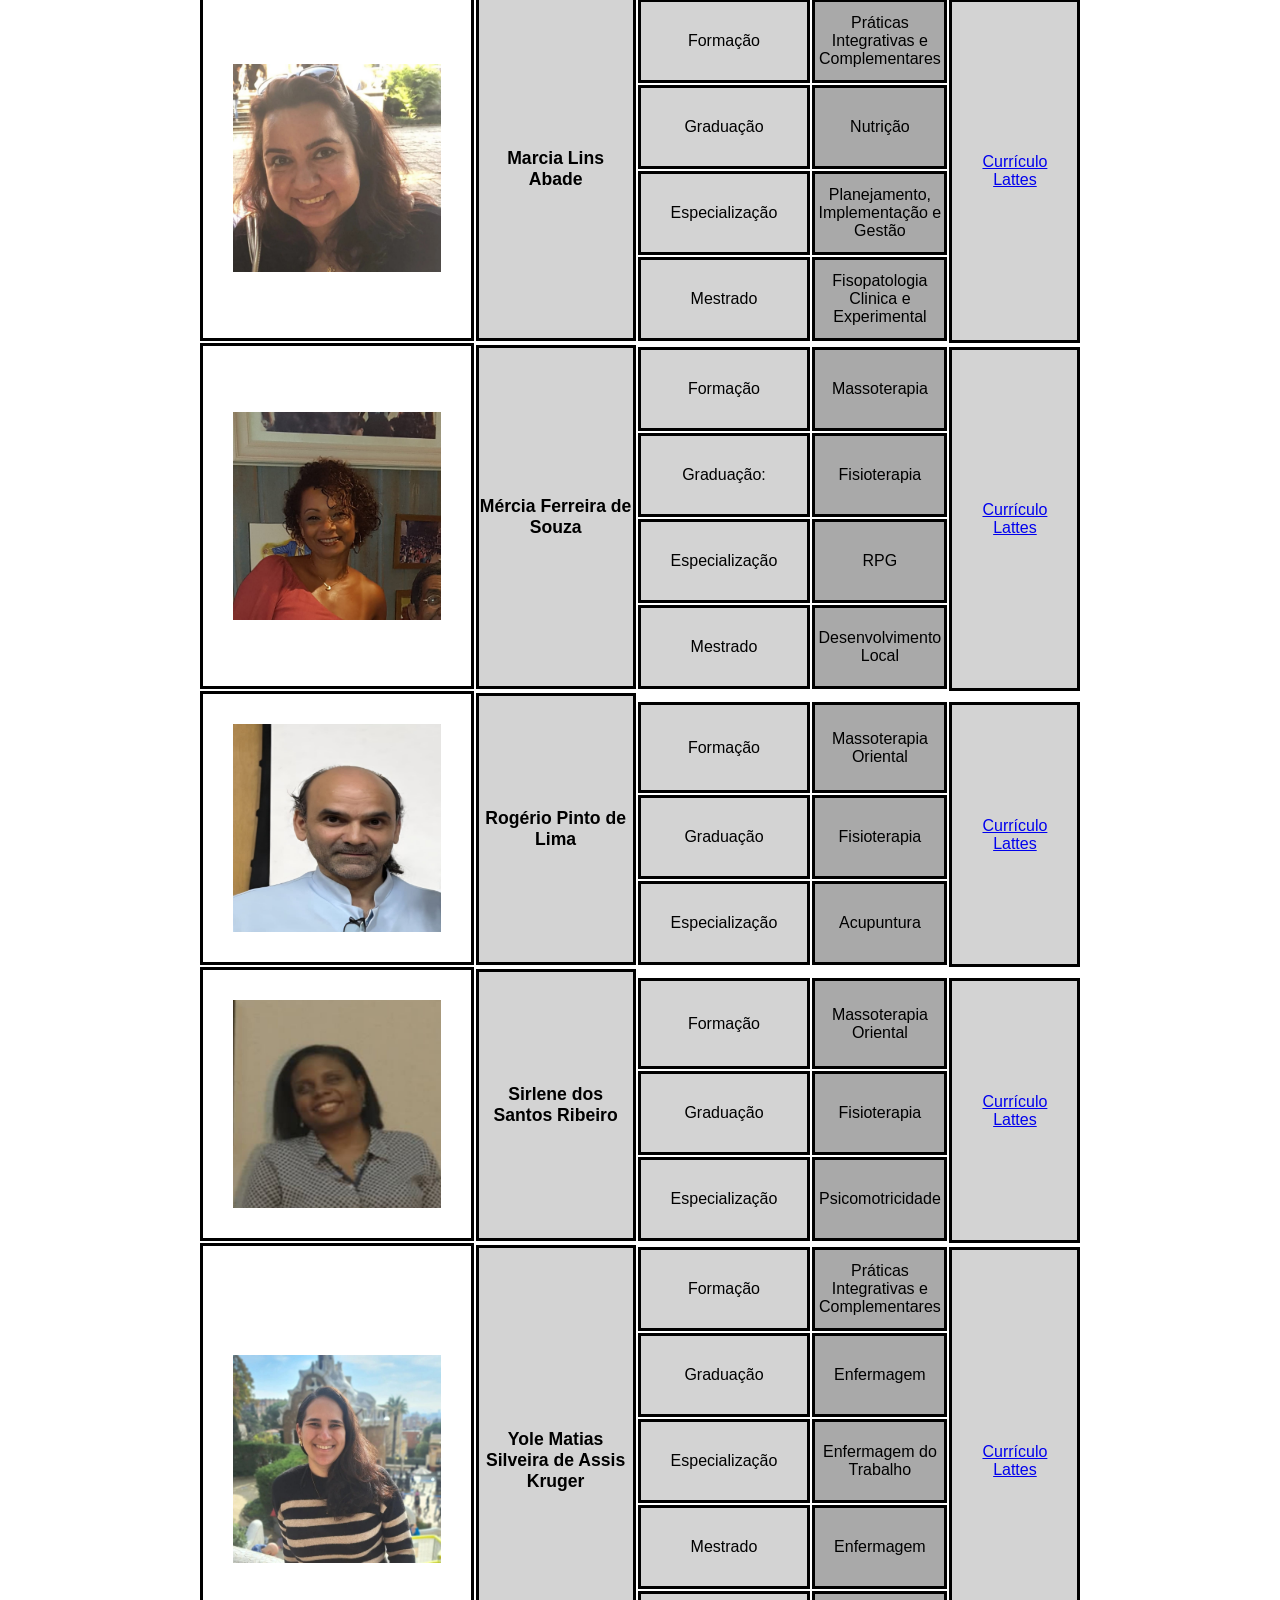
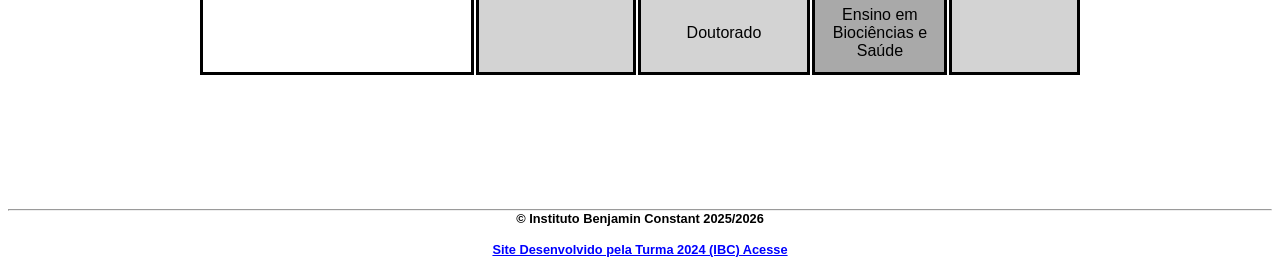
<file: corpoDocente.html>
<!DOCTYPE html>
<html lang="pt-br">

<head>
    <meta charset="UTF-8">
    <meta name="viewport" content="width=device-width, initial-scale=1.0">
    <title>Página do Corpo Docente</title>
    <link rel="stylesheet" href="css/corpoDocente.css" />
</head>

<body>

    <a class="skip-link" href="#conteudo-principal">
        Ir Para o Conteúdo Principal
    </a>

    <div class="container-switch">
        <label class="switch" for="theme-toggle">
            <span id="switch-label">Modo Escuro</span>
            <input type="checkbox" id="theme-toggle" role="switch" aria-labelledby="switch-label" aria-checked="false">
            <span class="slider"></span>
        </label>
    </div>


    <header>

        <div class="containerBaner">

            <div class="itemBaner">
                <img src="Imagens/imagemBaner/imgBanerMasso.jpg" alt="A Imagem Mostra Um Ambiente de Massagem, onde a parede tem um dizer 
                    'Massoterapia arte do toque e bem estar', tem uma maca com toalhas dobradas 
                    sobre ela uma prateleira com frascos de óleos" . width="100%" height="100%" />
            </div>


        </div>

        <nav aria-label="Menu Principal">
            <ul class="containerUl">
                <li class="itemLiPaginaInicial">
                    <a class="itemTagPaginaInicial  efeitoItemTagPaginaInicial" href="index.html" target="_self">Página
                        Inicial</a>
                </li>

                <li class="itemLi">
                    <a class="itemTagLi  efeitoItemTagLi" href="sobreCurso.html" target="_self">
                        Sobre o Curso
                    </a>
                </li>

                <li class="itemLi">
                    <a class="itemTagLi  efeitoItemTagLi" href="sobreMassoterapia.html" target="_self">O que é
                        Massoterapia</a>
                </li>

                <li class="itemLi">
                    <a class="itemTagLi  efeitoItemTagLi" href="corpoDocente.html" target="_self">Corpo Docente</a>
                </li>

                <li class="itemLi">
                    <a class="itemTagLi  efeitoItemTagLi" href="contato.html" target="_self">Contato</a>
                </li>

                <li class="itemLi">
                    <a class="itemTagLi  efeitoItemTagLi" href="videoApresentacao.html" target="_self">Vídeo de
                        Apresentação</a>
                </li>

                <li class="itemLiLogin">
                    <a class="itemTagLogin  efeitoItemTagLogin" href="login.html" target="_self">Login</a>
                </li>
            </ul>

        </nav>
        <div class="containerTitulos">
            <h1>Curso Técnico em Massoterapia</h1>

            <h2>Instituto Benjamin Constant</h2>
        </div>


    </header>

    <main id="conteudo-principal">

        <h3>Página do Corpo Doscente</h3>

        <div class="container-tabela">
            <table>
                <tr>
                    <th colspan="5" class="cor2">
                        Professores(a) do Curso de Massoterapia
                    </th>
                </tr>
                <tr>
                    <th class="cor1  fontTh colum">Foto</th>
                    <th class="cor1  fontTh colum1">Professor(a)</th>
                    <th colspan="2" class="cor1  fontTh colum2">Formação Acadêmica</th>
                    <th class="cor1 colum3">Link</th>
                </tr>
                <tr>
                    <td rowspan="6">
                        <div class="itemFoto">
                            <img class="center" src="Imagens/imagemProfessores/Prof. Cleia.jpg" width="100%"
                                height="100%" />
                        </div>
                    </td>
                </tr>
                <tr>
                    <th rowspan="5" class="cor4  fontTh">
                        Cléia Maria dos Santos Pereira
                    </th>
                </tr>
                <tr>
                    <td class="cor4">Formação</td>
                    <td class="cor1">Massoterapia</td>
                    <td rowspan="5" class="cor4 largura">
                        <a href="https://lattes.cnpq.br/0532993802278576">
                            Currículo Lattes

                        </a>
                    </td>
                </tr>
                <tr>
                    <td class="cor4">Graduação</td>
                    <td class="cor1">Fisioterapia</td>
                </tr>
                <tr>
                    <td class="cor4">Especialização</td>
                    <td class="cor1">M.B.A em Cosmetologia</td>
                </tr>
                <tr>
                    <td class="cor4">Mestrado</td>
                    <td class="cor1">Novas Tecnologias na Educação</td>
                </tr>


                <tr>
                    <td rowspan="6">
                        <div class="itemFoto">
                            <img src="Imagens/imagemProfessores/Prof. Tadeu.jpg" width="100%" height="100%" />
                        </div>
                    </td>
                </tr>
                <tr>
                    <th rowspan="5" class="cor4  fontTh">
                        José Tadeu Madeira de Oliveira
                    </th>
                </tr>
                <tr>
                    <td class="cor4">Formação</td>
                    <td class="cor1">Massoterapia</td>
                    <td rowspan="5" class="cor4">
                        <a href="https://lattes.cnpq.br/3658367678265905">
                            Currículo Lattes
                        </a>
                    </td>
                </tr>
                <tr>
                    <td class="cor4">Graduação</td>
                    <td class="cor1">Fisioterapia</td>
                </tr>
                <tr>
                    <td class="cor4">Especialização</td>
                    <td class="cor1">Administração Escolar</td>
                </tr>
                <tr>
                    <td class="cor4">Mestrado</td>
                    <td class="cor1">Ciências Biologicas</td>
                </tr>


                <tr>
                    <td rowspan="6">
                        <div class="itemFoto">
                            <img src="Imagens/imagemProfessores/Prof. Marcia.jpg" width="100%" height="100%" />
                        </div>
                    </td>
                </tr>
                <tr>
                    <th rowspan="5" class="cor4  fontTh">
                        Marcia Lins Abade
                    </th>
                </tr>
                <tr>
                    <td class="cor4">Formação</td>
                    <td class="cor1">Práticas Integrativas e Complementares</td>
                    <td rowspan="5" class="cor4">
                        <a href="https://lattes.cnpq.br/5463399555267021">
                            Currículo Lattes
                        </a>
                    </td>
                </tr>
                <tr>
                    <td class="cor4">Graduação</td>
                    <td class="cor1">Nutrição</td>
                </tr>
                <tr>
                    <td class="cor4">Especialização</td>
                    <td class="cor1">Planejamento, Implementação e Gestão</td>
                </tr>
                <tr>
                    <td class="cor4">Mestrado</td>
                    <td class="cor1">Fisopatologia Clinica e Experimental</td>
                </tr>

                <tr>
                    <td rowspan="6">
                        <div class="itemFoto">
                            <img src="Imagens/imagemProfessores/Prof. Mercia.jpg" width="100%" height="100%" />
                        </div>
                    </td>
                </tr>
                <tr>
                    <th rowspan="5" class="cor4  fontTh">
                        Mércia Ferreira de Souza
                    </th>
                </tr>
                <tr>
                    <td class="cor4">Formação</td>
                    <td class="cor1">Massoterapia</td>
                    <td rowspan="5" class="cor4">
                        <a href="https://lattes.cnpq.br/5638966220527708">
                            Currículo Lattes
                        </a>
                    </td>
                </tr>
                <tr>
                    <td class="cor4">Graduação:</td>
                    <td class="cor1">Fisioterapia</td>
                </tr>
                <tr>
                    <td class="cor4">Especialização</td>
                    <td class="cor1">RPG</td>
                </tr>
                <tr>
                    <td class="cor4">Mestrado</td>
                    <td class="cor1">Desenvolvimento Local</td>
                </tr>


                <tr>
                    <td rowspan="5">
                        <div class="itemFoto">
                            <img src="Imagens/imagemProfessores/Prof. Rogerio.jpg" width="100%" height="100%" />
                        </div>
                    </td>
                </tr>
                <tr>
                    <th rowspan="4" class="cor4  fontTh">
                        Rogério Pinto de Lima
                    </th>
                </tr>
                <tr>
                    <td class="cor4">Formação</td>
                    <td class="cor1">Massoterapia Oriental</td>
                    <td rowspan="4" class="cor4">
                        <a href="https://lattes.cnpq.br/2542168684753096">
                            Currículo Lattes
                        </a>
                    </td>
                </tr>
                <tr>
                    <td class="cor4">Graduação</td>
                    <td class="cor1">Fisioterapia</td>
                </tr>
                <tr>
                    <td class="cor4">Especialização</td>
                    <td class="cor1">Acupuntura</td>
                </tr>


                <tr>
                    <td rowspan="5">
                        <div class="itemFoto">
                            <img src="Imagens/imagemProfessores/Prof. Sirlene.jpg" width="100%" height="100%" />
                        </div>
                    </td>
                </tr>
                <tr>
                    <th rowspan="4" class="cor4  fontTh">
                        Sirlene dos Santos Ribeiro
                    </th>
                </tr>
                <tr>
                    <td class="cor4">Formação</td>
                    <td class="cor1">Massoterapia Oriental</td>
                    <td rowspan="4" class="cor4">
                        <a href="https://lattes.cnpq.br/2216882690911339">
                            Currículo Lattes
                        </a>
                    </td>
                </tr>
                <tr>
                    <td class="cor4">Graduação</td>
                    <td class="cor1">Fisioterapia</td>
                </tr>
                <tr>
                    <td class="cor4">Especialização</td>
                    <td class="cor1">Psicomotricidade</td>
                </tr>



                <tr>
                    <td rowspan="7">
                        <div class="itemFoto">
                            <img src="Imagens/imagemProfessores/Prof. Yole.jpg" width="100%" height="100%" />
                        </div>
                    </td>
                </tr>
                <tr>
                    <th rowspan="6" class="cor4  fontTh">
                        Yole Matias Silveira de Assis Kruger
                    </th>
                </tr>
                <tr>
                    <td class="cor4">Formação</td>
                    <td class="cor1">Práticas Integrativas e Complementares</td>
                    <td rowspan="6" class="cor4">
                        <a href="http://lattes.cnpq.br/0484045372066115">
                            Currículo Lattes
                        </a>
                    </td>
                </tr>
                <tr>
                    <td class="cor4">Graduação</td>
                    <td class="cor1">Enfermagem</td>
                </tr>
                <tr>
                    <td class="cor4">Especialização</td>
                    <td class="cor1">Enfermagem do Trabalho</td>
                </tr>
                <tr>
                    <td class="cor4">Mestrado</td>
                    <td class="cor1">Enfermagem</td>
                </tr>
                <tr>
                    <td class="cor4">Doutorado</td>
                    <td class="cor1">Ensino em Biociências e Saúde</td>
                </tr>

            </table>
            <br><br>

        </div>

        <div class="voltarTopo">
            <button class="btnVoltarTopo" id="btnVoltarTopo" title="Voltar para o topo">Topo</button>
        </div>

    </main>

    <!--"hr"Fubção Cria uma Linha Horizontal no Código-->
    <hr>
    <footer>

        <div class="containerAltoral">
            <p class="altoral">&copy;
                Instituto Benjamin Constant 2025/2026
            </p>
        </div>

        <div class="containerLinkDev">
            <a class="linkDev" href="desenvolvedores.html">
                Site Desenvolvido pela Turma 2024 (IBC) Acesse
            </a>
        </div>


    </footer>

</body>

<script type="module" src="dist/voltarTopo.js"></script>

<script type="module" src="dist/modoEscuro.js"></script>

</html>
</file>
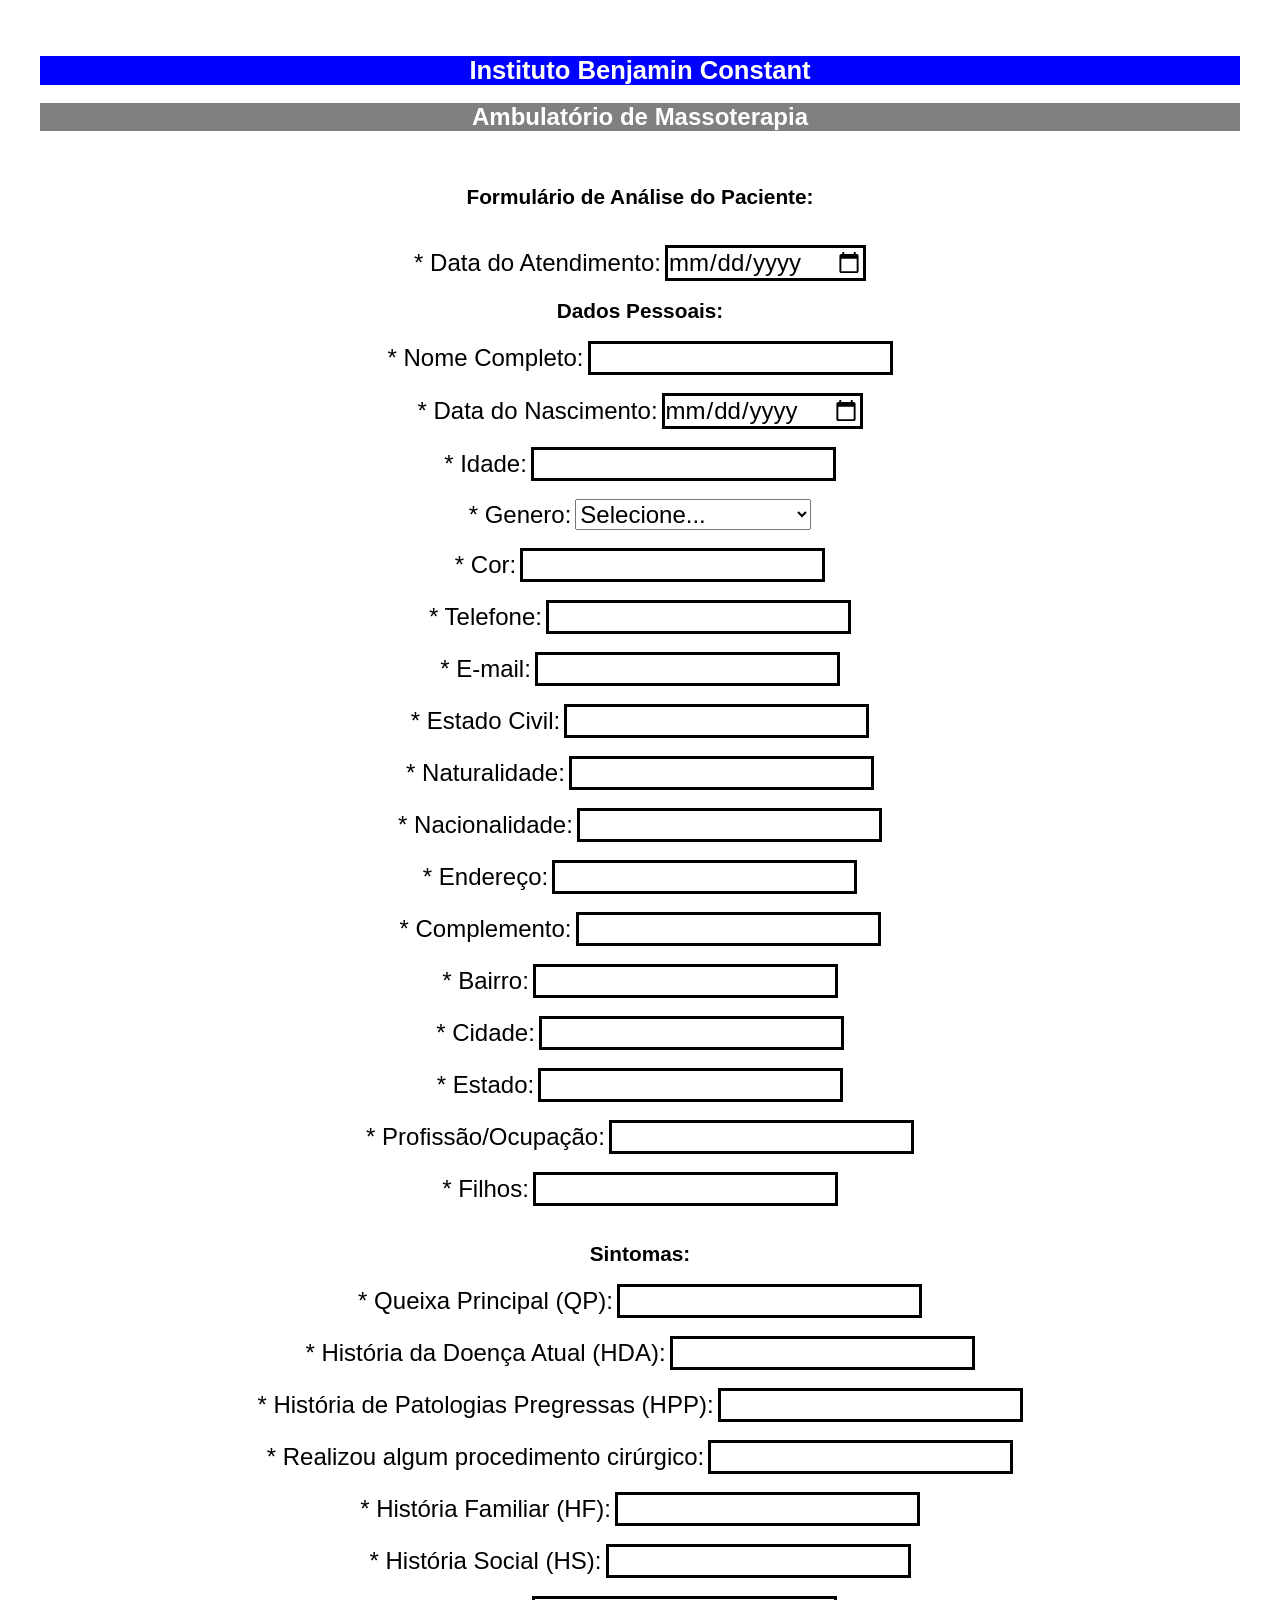
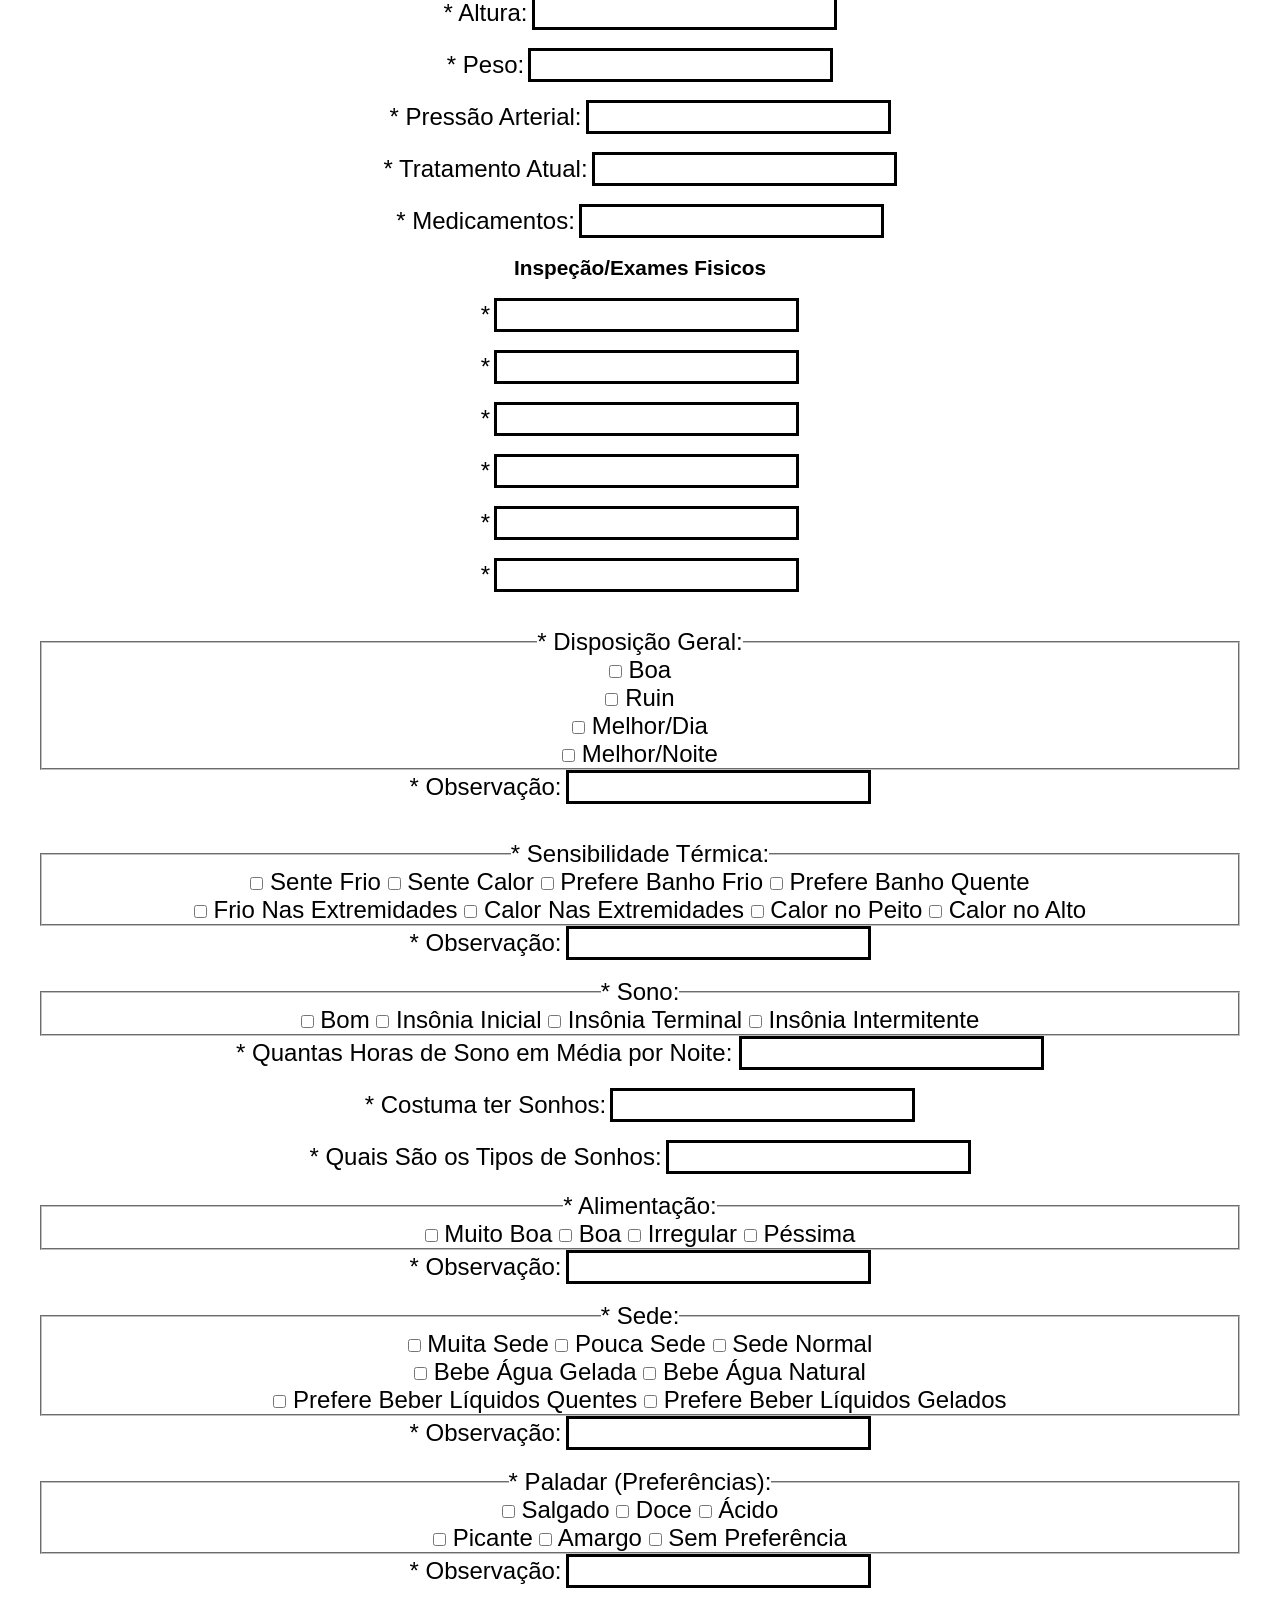
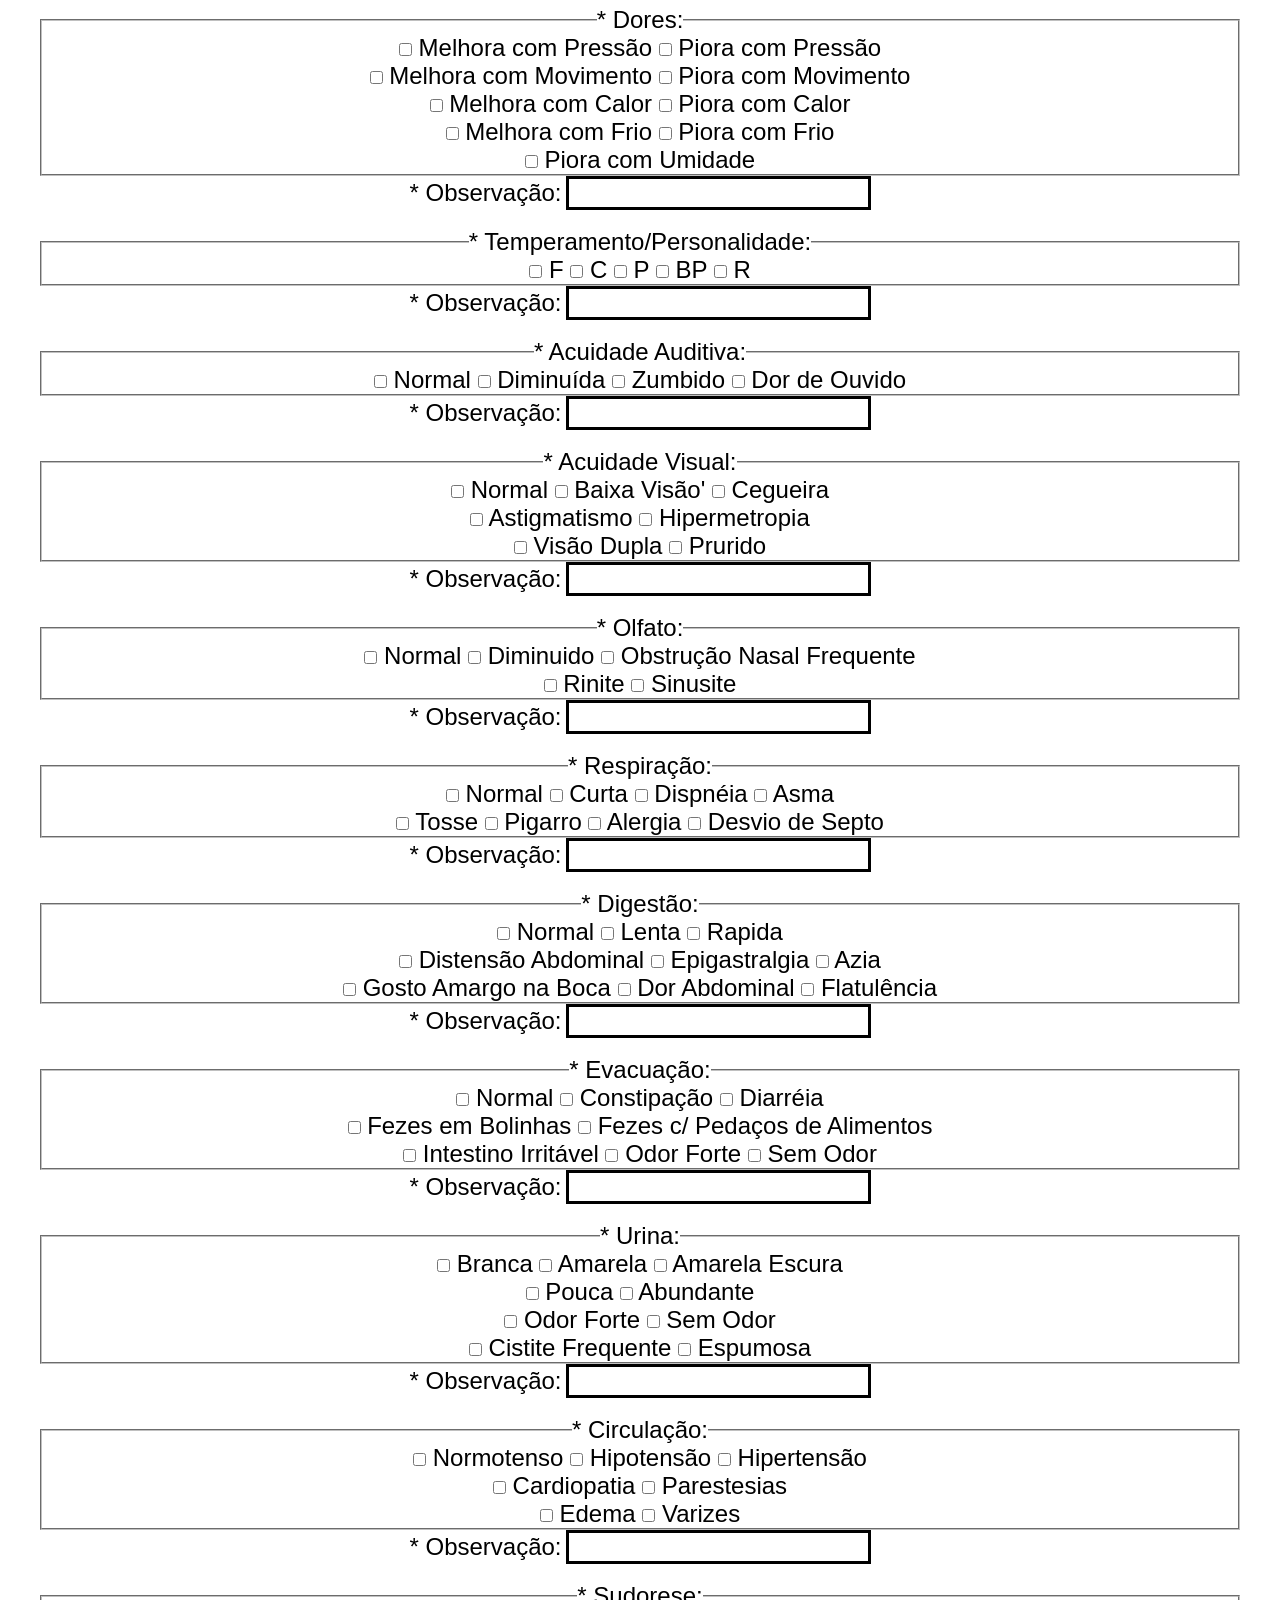
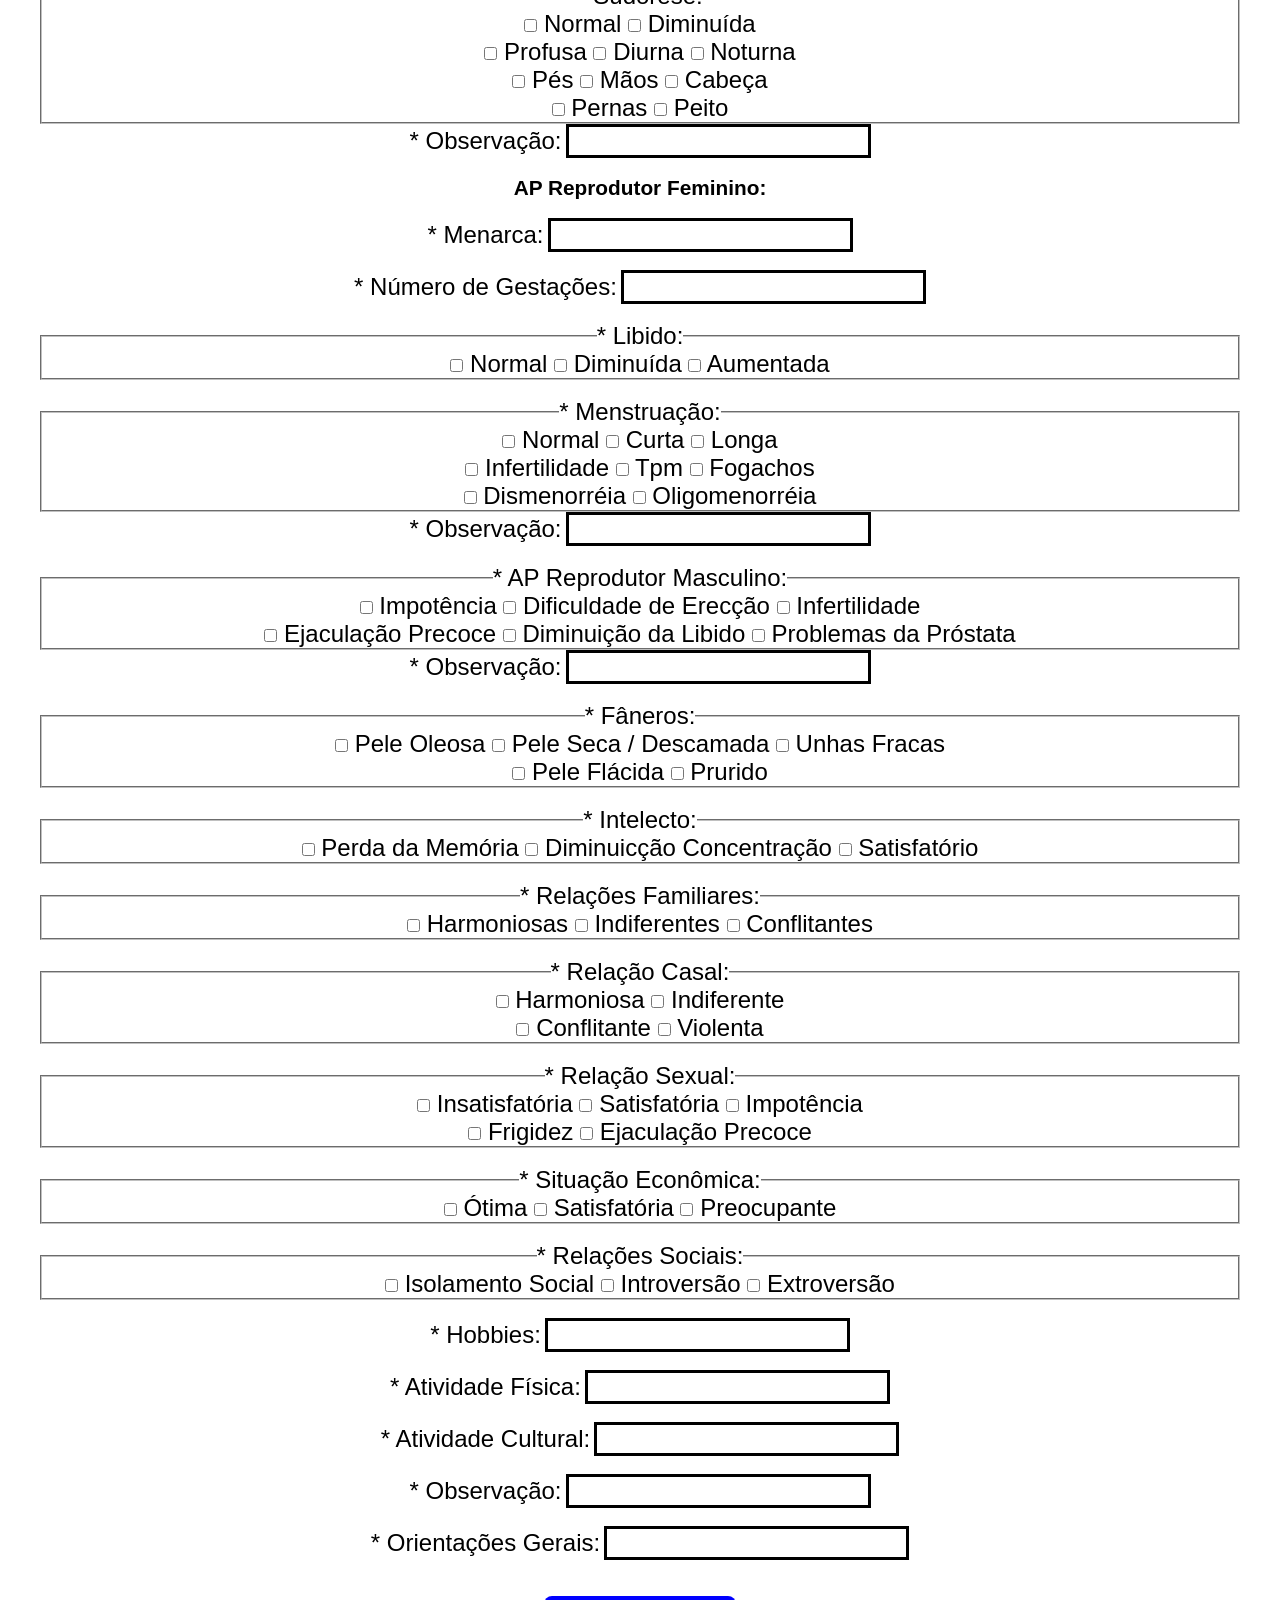
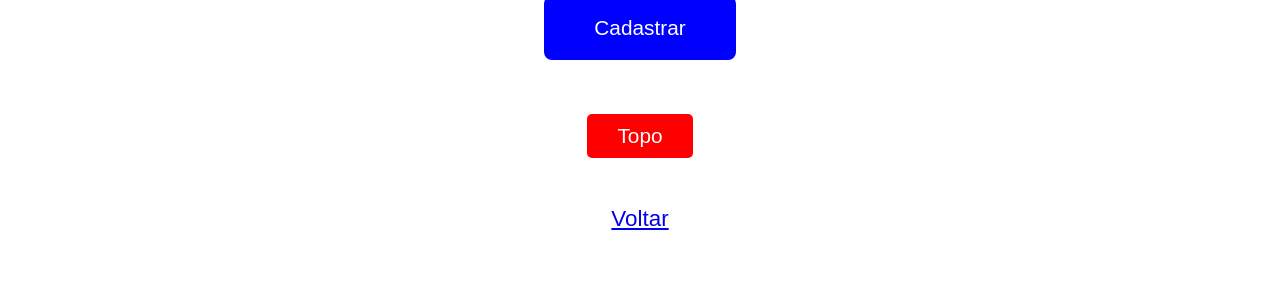
<file: formularioAnamnese.html>
<!DOCTYPE html>
<html lang="pt-br">
    <head>
        <meta charset="UTF-8">
        <meta name="viewport" content="width=device-width, initial-scale=1.0">
        <title>Página do Fomulário de Análise do Paciênte</title>
        <link rel="stylesheet"  href="css/formularioAnamnese.css" />
    </head>
    <body>
        <h1>Instituto Benjamin Constant</h1>
        <br>        
        <h2>Ambulatório de Massoterapia</h2>
        <br><br><br>       
        <h4>Formulário de Análise do Paciente:</h4>
        <br><br>
        <form id="formAnamnese" class="centro">
            <div>
                <label for="txtDataAtendimento">* Data do Atendimento:</label>
                <input type="date" id="txtDataAtendimento" required />
            </div>

            <br>
            <h4>Dados Pessoais:</h4>
            <br>

            <div>
                <label for="txtNome">* Nome Completo:</label>
                <input type="text" id="txtNome" required />
            </div>
            <br>
            <div>
                <label for="txtDataNascimento">* Data do Nascimento:</label>
                <input type="date" id="txtDataNasciimento" required />
            </div>
            <br>
            <div>
                <label for="txtIdade">* Idade:</label>
                <input type="number" id="txtIdade" required />
            </div>
            <br>
            <div>
                <label for="slGenero">* Genero:</label>
                <select id="slGenero">
                    <option value="">Selecione...</option>
                    <option value="F">Feminino</option>
                    <option value="M">Masculino</option>
                    <option value="N">Prefiro náo Informar</option>
                </select>
            </div>
            <br>
            <div>
                <label for="txtCor">* Cor:</label>
                <input type="text" id="txtCor" required />
            </div>
            <br>
            <div>
                <label for="txtTelefone">* Telefone:</label>
                <input type="tel" id="txtTelefone" required />
            </div>
            <br>
            <div>
                <label for="txtEmail">* E-mail:</label>
                <input type="email" id="txtEmail" required />
            </div>
            <br>
            <div>
                <label for="txtEstadoCivil">* Estado Civil:</label>
                <input type="text" id="txtEstadoCivil" required />
            </div>
            <br>
            <div>
                <label for="txtNaturalidade">* Naturalidade:</label>
                <input type="text" id="txtNaturalidade" required />
            </div>
            <br>
            <div>
                <label for="txtNacionalidade">* Nacionalidade:</label>
                <input type="text" id="txtNacionalidade" required />
            </div>
            <br>
            <div>
                <label for="txtEndereco">* Endereço:</label>
                <input type="text" id="txtEndereco" required />
            </div>
            <br>
            <div>
                <label for="txtComplemento">* Complemento:</label>
                <input type="text" id="txtComplemento" required />
            </div>
            <br>
            <div>
                <label for="txtBairro">* Bairro:</label>
                <input type="text" id="txtBairro" required />
            </div>
            <br>
            <div>
                <label for="txtCidade">* Cidade:</label>
                <input type="text" id="txtCidade" required />
            </div>
            <br>
            <div>
                <label for="txtEstado">* Estado:</label>
                <input type="text" id="txtEstado" required />
            </div>
            <br>
            <div>
                <label for="txtProfissao">* Profissão/Ocupação:</label>
                <input type="text" id="txtProfissao" required />
            </div>
            <br>
            <div>
                <label for="txtFilhos">* Filhos:</label>
                <input type="text" id="txFilhos" required />
            </div>

            <br><br>
            <h4>Sintomas:</h4>
            <br>

            <div>
                <label for="txtQueixaPrincipal">* Queixa Principal (QP):</label>
                <input type="text" id="txtQueixaPrincipal" required />
            </div>
            <br>
            <div>
                <label for="txtHistoriaDoenca">* História da Doença Atual (HDA):</label>
                <input type="text" id="txtHistoriaDoenca" required />
            </div>
            <br>
            <div>
                <label for="txtHistoriaPatologia">* História de Patologias Pregressas (HPP):</label>
                <input type="text" id="txtHistoriaPatologia" required />
            </div>
            <br>
            <div>
                <label for="txtProcedimentoCirurgico">* Realizou algum procedimento cirúrgico:</label>
                <input type="text" id="txtProcedimentoCirurgico" required />
            </div>
            <br>
            <div>
                <label for="txtHistoriaFamiliar">* História Familiar (HF):</label>
                <input type="text" id="txtHistoriaFamiliar" required />
            </div>
            <br>
            <div>
                <label for="txtHistoriaSocial">* História Social (HS):</label>
                <input type="text" id="txtHistoriaSocial" required />
            </div>
            <br>
            <div>
                <label for="txtAltura">* Altura:</label>
                <input type="text" id="txtAltura" required />
            </div>
            <br>
            <div>
                <label for="txtPeso">* Peso:</label>
                <input type="text" id="txtPeso" required />
            </div>
            <br>
            <div>
                <label for="txtPressaoArterial">* Pressão Arterial:</label>
                <input type="text" id="txtPressaoArterial" required />
            </div>
            <br>
            <div>
                <label for="txtTrtamentoAtual">* Tratamento Atual:</label>
                <input type="text" id="txtTrtamentoAtual" required />
            </div>
            <br>
            <div>
                <label for="txtMedicamento">* Medicamentos:</label>
                <input type="text" id="txtMedicamento" required />
            </div>

            <br>
            <h4>Inspeção/Exames Fisicos</h4>
            <br>

            <div>
                <label for="txtExamrsFisicos">*</label>
                <input type="text" id="txtExamrsFisicos" required />
                <br><br>
                <label for="txtExamrsFisicos">*</label>
                <input type="text" id="txtExamrsFisicos" required />
                <br><br>
                <label for="txtExamrsFisicos">*</label>
                <input type="text" id="txtExamrsFisicos" required />
                <br><br>
                <label for="txtExamrsFisicos">*</label>
                <input type="text" id="txtExamrsFisicos" required />
                <br><br>
                <label for="txtExamrsFisicos">*</label>
                <input type="text" id="txtExamrsFisicos" required />
                <br><br>
                <label for="txtExamrsFisicos">*</label>
                <input type="text" id="txtExamrsFisicos" required />                
            </div>
            <br><br>
            <div>
                <fieldset>
                    <legend>* Disposição Geral:</legend>                    
                    <input type="checkbox" id="ckBoa" name="ckDisposicaoGeral" value="boa" />                    
                    <label for="ckBoa">Boa</label>
                    <br>                    
                    <input type="checkbox" id="ckRuin" name="ckDisposicaoGeral" value="ruin" />
                    <label for="ckRuin">Ruin</label>
                    <br>                    
                    <input type="checkbox" id="ckMelhorDia" name="ckDisposicaoGeral" value="melhorDia" />
                    <label for="ckMelhorDia">Melhor/Dia</label>
                    <br>                    
                    <input type="checkbox" id="ckMelhorNoite" name="ckDisposicaoGeral" value="melhorNoite" />
                    <label for="ckMelhorNoite">Melhor/Noite</label>
                </fieldset>
            </div>            
            <div>
                <label for="txtObservacao">* Observação:</label>
                <input type="text" id="txtObservacao" required />
            </div>
            <br><br>
            <div>
                <fieldset>
                    <legend>* Sensibilidade Térmica:</legend>
                    <input type="checkbox" id="ckSenteFrio" name="ckSensibilidadeTermica" value="senteFrio" />
                    <label for="ckSenteFrio">Sente Frio</label>
                    
                    <input type="checkbox" id="ckSenteCalor" name="ckSenaibilidadeTermica" value="senteCalor" />
                    <label for="ckSenteCalor">Sente Calor</label>
                                                            
                    <input type="checkbox" id="ckMBanhoFrio" name="ckSensibilidadeTermica" value="banhoFrio" />
                    <label for="ckBanhoFrio">Prefere Banho Frio</label> 
                    
                    <input type="checkbox" id="ckMBanhoQuente" name="ckSensibilidadeTermica" value="banhoQuente" />
                    <label for="ckBanhoQuente">Prefere Banho Quente</label>
                    <br>                    
                    <input type="checkbox" id="ckFrioExtremidade" name="ckSensibilidadeTermica" value="frioExtremidade" />
                    <label for="ckFrioExtremidade">Frio Nas Extremidades</label>
                    
                    <input type="checkbox" id="ckCalorExtremidade" name="ckSensibilidadeTermica" value="calorExtremidade" />
                    <label for="ckCalorExtremidade">Calor Nas Extremidades</label>
                    
                    <input type="checkbox" id="ckCalorPeito" name="ckSensibilidadeTermica" value="calorPeito" />
                    <label for="ckCalorPeito">Calor no Peito</label>
                    
                    <input type="checkbox" id="ckCalorAlto" name="ckSensinilidadeTermica" value="calorAlto" />
                    <label for="ckCalorAlto">Calor no Alto</label>
                </fieldset>
            </div>
            <div>
                <label for="txtObservacao">* Observação:</label>
                <input type="text" id="txtObservacao" required />
            </div>
            <br>
            <div>
                <fieldset>
                    <legend>* Sono:</legend>
                    <input type="checkbox" id="ckBom" name="ckSono" value="bom" />
                    <label for="ckbom">Bom</label>
                    
                    <input type="checkbox" id="ckInsoniaTnicial" name="ckSono" value="insoniaInicial" />
                    <label for="ckInsoniaInicial">Insônia Inicial</label>
                                                            
                    <input type="checkbox" id="ckInsoniaTerminal" name="ckSono" value="insoniaTerminal" />
                    <label for="ckInsoniaTerminal">Insônia Terminal</label> 
                    
                    <input type="checkbox" id="ckInsoniaIntermitente" name="ckSono" value="insoniaIntermitente" />
                    <label for="ckInsoniaIntermitente">Insônia Intermitente</label> 
                    
                </fieldset>
            </div>            
            <div>
                <label for="txtHorasSono">* Quantas Horas de Sono em Média por Noite: </label>
                <input type="text" id="txtHorasSono" required />
            </div>
            <br>
            <div>
                <label for="txtSonho">* Costuma ter Sonhos:</label>
                <input type="text" id="txtSonho" required />
            </div>
            <br>
            <div>
                <label for="txtTipoSonho">* Quais São os Tipos de Sonhos:</label>
                <input type="text" id="txTipotSonho" required />
            </div>
            <br>
            <div>
                <fieldset>
                    <legend>* Alimentação:</legend>
                    <input type="checkbox" id="ckMuitoBoa" name="ckAlimentacao" value="muitoBoa" />
                    <label for="ckMuitoBoa">Muito Boa</label>
                    
                    <input type="checkbox" id="ckBoa" name="ckAlimentacao" value="boa" />
                    <label for="ckBoa">Boa</label>

                    <input type="checkbox" id="ckIrregular" name="ckAlimentacao" value="irregular" />
                    <label for="ckMuitoBoa">Irregular</label>

                    <input type="checkbox" id="ckPessima" name="ckAlimentacao" value="pessima" />
                    <label for="ckPessima">Péssima</label>
                    
                </fieldset>
            </div>            
            <div>
                <label for="txtObservacao">* Observação:</label>
                <input type="text" id="txtObservacao" required />
            </div>
            <br>
            <div>
                <fieldset>
                    <legend>* Sede:</legend>
                    <input type="checkbox" id="ckMuitaSede" name="ckSede" value="muitaSede" />
                    <label for="ckMuitaSede">Muita Sede</label>
                    
                    <input type="checkbox" id="ckPoucaSede" name="ckSede" value="poucaSede" />
                    <label for="ckPoucaSede">Pouca Sede</label>
                                        
                    <input type="checkbox" id="ckSedeNormal" name="ckSede" value="sedeNormal" />
                    <label for="ckSedeNormal">Sede Normal</label>
                    <br>
                    <input type="checkbox" id="ckAguaGelada" name="ckSede" value="aguaGwlada" />
                    <label for="ckAguaGelada">Bebe Água Gelada</label>
                    
                    <input type="checkbox" id="ckAguaNatural" name="ckSede" value="aguaNatural" />
                    <label for="ckAguaNatural">Bebe Água Natural</label>
                    <br>
                    <input type="checkbox" id="ckLiquidoQuente" name="ckSede" value="liquidoQuente" />
                    <label for="ckLiquidoQuente">Prefere Beber Líquidos Quentes</label>

                    <input type="checkbox" id="ckLiquidoGelado" name="ckSede" value="liquidoGwlado" />
                    <label for="ckLiquidoGelado">Prefere Beber Líquidos Gelados</label>
                                                       
                </fieldset>
            </div>
            <div>
                <label for="txtObservacao">* Observação:</label>
                <input type="text" id="txtObservacao" required />
            </div>
            <br>
            <div>
                <fieldset>
                    <legend>* Paladar (Preferências):</legend>
                    <input type="checkbox" id="ckSalgado" name="ckPaladar" value="salgado" />
                    <label for="ckSalgado">Salgado</label>

                    <input type="checkbox" id="ckDoce" name="ckPaladar" value="doce" />
                    <label for="ckDoce">Doce</label>

                    <input type="checkbox" id="ckAcido" name="ckPaladar" value="acido" />
                    <label for="ckAcido">Ácido</label>
                    <br>
                    <input type="checkbox" id="ckPicante" name="ckPaladar" value="picante" />
                    <label for="ckPicante">Picante</label>

                    <input type="checkbox" id="ckAmargo" name="ckPaladar" value="amargo" />
                    <label for="ckAmargo">Amargo</label>

                    <input type="checkbox" id="ckSemPreferencia" name="ckPaladar" value="semPreferencia" />
                    <label for="ckSalgado">Sem Preferência</label>
                </fieldset>
            </div>
            <div>
                <label for="txtObservacao">* Observação:</label>
                <input type="text" id="txtObservacao" required />
            </div>
            <br>
            <div>
                <fieldset>
                    <legend>* Dores:</legend>
                    <input type="checkbox" id="ckMelhoraPressao" name="ckDores" value="melhoraPressao" />
                    <label for="ckMelhoraPressao">Melhora com Pressão</label>

                    <input type="checkbox" id="ckPioraPressao" name="ckDores" value="ckPioraPressao" />
                    <label for="ckPioraPressao">Piora com Pressão</label>
                    <br>         
                    <input type="checkbox" id="ckMelhoraMovimento" name="ckDores" value="melhoraMovimento" />
                    <label for="ckMelhoraMovimento">Melhora com Movimento</label>

                    <input type="checkbox" id="ckPioraMovimento" name="ckDores" value="pioraMovimento" />
                    <label for="ckPioraMovimento">Piora com Movimento</label>
                    <br>
                    <input type="checkbox" id="ckMelhoraCalor" name="ckDores" value="melhoraCalor" />
                    <label for="ckMelhoraCalor">Melhora com Calor</label>

                    <input type="checkbox" id="ckPioraCalor" name="ckDores" value="pioraCalor" />
                    <label for="ckPioraCalor">Piora com Calor</label>
                    <br>
                    <input type="checkbox" id="ckMelhoraFrio" name="ckDores" value="melhoraFrio" />
                    <label for="ckMelhoraFrio">Melhora com Frio</label>

                    <input type="checkbox" id="ckPioraFrio" name="ckDores" value="pioraFrio" />
                    <label for="ckPioraFrio">Piora com Frio</label>
                    <br>
                    <input type="checkbox" id="ckPioraUmidade" name="ckDores" value="pioraUmidade" />
                    <label for="ckPioraUmidade">Piora com Umidade</label>
                    
                </fieldset>
            </div>
            <div>
                <label for="txtObservacao">* Observação:</label>
                <input type="text" id="txtObservacao" required />
            </div>
            <br>
            <div>
                <fieldset>
                    <legend>* Temperamento/Personalidade:</legend>
                    <input type="checkbox" id="ckF" name="ckTemperamento" value="f" />
                    <label for="ckF">F</label>

                    <input type="checkbox" id="ckC" name="ckTemperamento" value="c" />
                    <label for="ckC">C</label>

                    <input type="checkbox" id="ckP" name="ckTemperamento" value="p" />
                    <label for="ckO">P</label>

                    <input type="checkbox" id="ckBp" name="ckTemperamento" value="bp" />
                    <label for="ckBp">BP</label>

                    <input type="checkbox" id="ckR" name="ckTemperamento" value="r" />
                    <label for="ckR">R</label>                   
                    
                </fieldset>
            </div>
            <div>
                <label for="txtObservacao">* Observação:</label>
                <input type="text" id="txtObservacao" required />
            </div>
            <br>
             <div>
                <fieldset>
                    <legend>* Acuidade Auditiva:</legend>
                    <input type="checkbox" id="ckNormal" name="ckAcuidadeAlditiva" value="normal" />
                    <label for="ckNormal">Normal</label>

                    <input type="checkbox" id="ckDinibuida" name="ckAcuidadeAlditiva" value="diminuida" />
                    <label for="ckDiminuida">Diminuída</label>

                    <input type="checkbox" id="ckZumbido" name="ckAcuidadeAlditiva" value="zumbido" />
                    <label for="ckZumbido">Zumbido</label>

                    <input type="checkbox" id="cKDorOuvido" name="ckAcuidadeAlditiva" value="dorOuvido" />
                    <label for="cKDorOuvido">Dor de Ouvido</label>                                     
                    
                </fieldset>
            </div>
            <div>
                <label for="txtObservacao">* Observação:</label>
                <input type="text" id="txtObservacao" required />
            </div>
            <br>
            <div>
                <fieldset>
                    <legend>* Acuidade Visual:</legend>
                    <input type="checkbox" id="ckNormal" name="ckAcuidadeVisual" value="normal" />
                    <label for="ckNormal">Normal</label>

                    <input type="checkbox" id="ckBaixaVisao" name="ckAcuidadeVisual" value="baixaVisao" />
                    <label for="ckBaixaVisao">Baixa Visão'</label>

                    <input type="checkbox" id="ckCegueira" name="ckAcuidadeVisual" value="cegueira" />
                    <label for="ckCegueira">Cegueira</label>
                    <br>
                    <input type="checkbox" id="ckAstigmatismo" name="ckAcuidadeVisual" value="astigmatismo" />
                    <label for="ckAstigmatismo">Astigmatismo</label>

                     <input type="checkbox" id="ckHipermetropia" name="ckAcuidadeVisual" value="hipermetropia" />
                    <label for="ckHipermetropia">Hipermetropia</label>
                    <br>
                     <input type="checkbox" id="ckVisãoDupla" name="ckAcuidadeVisual" value="visãoDupla" />
                    <label for="ckVisãoDupla ">Visão Dupla</label>

                     <input type="checkbox" id="ckPrurido" name="ckAcuidadeVisual" value="prurido" />
                    <label for="ckPrurido">Prurido</label>                                                        
                    
                </fieldset>
            </div>
            <div>
                <label for="txtObservacao">* Observação:</label>
                <input type="text" id="txtObservacao" required />
            </div>
            <br>
            <div>
                <fieldset>
                    <legend>* Olfato:</legend>
                    <input type="checkbox" id="ckNormal" name="ckOlfato" value="normal" />
                    <label for="ckNormal">Normal</label>

                    <input type="checkbox" id="ckDiminuido" name="ckOlfato" value="diminuido" />
                    <label for="ckDiminuido">Diminuido</label>

                    <input type="checkbox" id="ckObstrucaoFrequente" name="ckOlfato" value="obstrucaoFrequente" />
                    <label for="ckObstrucaoFrequente">Obstrução Nasal Frequente</label>
                    <br>
                    <input type="checkbox" id="ckRinite'" name="ckOlfato" value="rinite" />
                    <label for="ckRinitel">Rinite</label>

                    <input type="checkbox" id="ckSinusite'" name="ckOlfato" value="sinusite" />
                    <label for="ckSinusite">Sinusite</label>                                                                          
                    
                </fieldset>
            </div>
            <div>
                <label for="txtObservacao">* Observação:</label>
                <input type="text" id="txtObservacao" required />
            </div>
            <br>
            <div>
                <fieldset>
                    <legend>* Respiração:</legend>
                    <input type="checkbox" id="ckNormal" name="ckRespiracao" value="normal" />
                    <label for="ckNormal">Normal</label>

                    <input type="checkbox" id="ckCurta" name="ckRespiracao" value="curta" />
                    <label for="ckCurta">Curta</label>

                    <input type="checkbox" id="ckDispnéia" name="ckRespiracao" value="dispnéia" />
                    <label for="ckDispnéia">Dispnéia</label>

                    <input type="checkbox" id="ckAsma" name="ckRespiracao" value="asma" />
                    <label for="ckAsma">Asma</label>
                    <br>
                    <input type="checkbox" id="ckTosse" name="ckRespiracao" value="tosse" />
                    <label for="ckTosse">Tosse</label>
                    
                    <input type="checkbox" id="ckPigarro" name="ckRespiracao" value="pigarro" />
                    <label for="ckPigarro">Pigarro</label>

                    <input type="checkbox" id="ckAlergia" name="ckRespiracao" value="alergia" />
                    <label for="ckAlergia">Alergia</label>

                    <input type="checkbox" id="ckDesvioSepto" name="ckRespiracao" value="DesvioSepto" />
                    <label for="ckDesvioSepto">Desvio de Septo</label>
                                                                                 
                </fieldset>
            </div>
            <div>
                <label for="txtObservacao">* Observação:</label>
                <input type="text" id="txtObservacao" required />
            </div>
            <br>
            <div>
                <fieldset>
                    <legend>* Digestão:</legend>
                    <input type="checkbox" id="ckNormal" name="ckDigestao" value="normal" />
                    <label for="ckNormal">Normal</label>

                    <input type="checkbox" id="ckLenta" name="ckDigestao" value="lenta" />
                    <label for="ckLenta">Lenta</label>

                    <input type="checkbox" id="ckRapida" name="ckDigestao" value="rapida" />
                    <label for="ckRapida">Rapida</label>
                    <br>
                    <input type="checkbox" id="ckDistensaoAbdominal" name="ckDigestao" value="distensaoAbdominal" />
                    <label for="ckDistensaoAbdominal">Distensão Abdominal</label>

                    <input type="checkbox" id="ckEpigastralgia" name="ckDigestao" value="epigastralgia" />
                    <label for="ckEpigastralgia">Epigastralgia</label>

                    <input type="checkbox" id="ckAzia" name="ckDigestao" value="azia" />
                    <label for="ckAzia">Azia</label>
                    <br>
                    <input type="checkbox" id="ckGostoAmargoBoca" name="ckDigestao" value="gostoAmargoBoca" />
                    <label for="ckGostoAmargoBoca">Gosto Amargo na Boca</label>

                    <input type="checkbox" id="ckDorAbdominal" name="ckDigestao" value="dorAbdominal" />
                    <label for="ckDorAbdominal">Dor Abdominal</label>

                    <input type="checkbox" id="ckFlatulência" name="ckDigestao" value="flatulência" />
                    <label for="ckFlatulência">Flatulência</label>                                                                                             
                    
                </fieldset>
            </div>
            <div>
                <label for="txtObservacao">* Observação:</label>
                <input type="text" id="txtObservacao" required />
            </div>
            <br>
            <div>
                <fieldset>
                    <legend>* Evacuação:</legend>
                    <input type="checkbox" id="ckNormal" name="ckEvacuacao" value="normal" />
                    <label for="ckNormal">Normal</label>

                    <input type="checkbox" id="ckConstipacao" name="ckEvacuacao" value="constipacao" />
                    <label for="ckConstipacao">Constipação</label>

                    <input type="checkbox" id="ckDiarreia" name="ckEvacuacao" value="diarreia" />
                    <label for="ckDiarreia">Diarréia</label>
                    <br>
                    <input type="checkbox" id="ckFezesBolinhas" name="ckEvacuacao" value="fezesBolinhas" />
                    <label for="ckFezesBolinhas">Fezes em Bolinhas</label>

                    <input type="checkbox" id="ckFezesPedaços" name="ckEvacuacao" value="fezesPedaços" />
                    <label for="ckFezesPedaços">Fezes c/ Pedaços de Alimentos</label>
                    <br>
                    <input type="checkbox" id="ckIntestinoIrritável" name="ckEvacuacao" value="intestinoIrritável" />
                    <label for="ckIntestinoIrritável">Intestino Irritável</label>

                    <input type="checkbox" id="ckOdorForte" name="ckEvacuacao" value="odorForte" />
                    <label for="ckOdorForte">Odor Forte</label>

                    <input type="checkbox" id="ckSemOdor" name="ckEvacuacao" value="semOdor" />
                    <label for="ckSemOdor">Sem Odor</label>                                                                                             
                    
                </fieldset>
            </div>
            <div>
                <label for="txtObservacao">* Observação:</label>
                <input type="text" id="txtObservacao" required />
            </div>
            <br>            
            <div>
                <fieldset>
                    <legend>* Urina:</legend>
                    <input type="checkbox" id="ckBranca" name="ckOlfato" value="branca" />
                    <label for="ckBranca">Branca</label>

                    <input type="checkbox" id="ckAmarela" name="ckOlfato" value="amarela" />
                    <label for="ckAmarela">Amarela</label>

                    <input type="checkbox" id="ckAmarelaEscura" name="ckOlfato" value="amarelaEscura" />
                    <label for="ckAmarelaEscura">Amarela Escura</label>
                    <br>
                    <input type="checkbox" id="ckPouca" name="ckOlfato" value="pouca" />
                    <label for="ckPouca">Pouca</label>

                    <input type="checkbox" id="ckAbundante" name="ckOlfato" value="abundante" />
                    <label for="ckAbundante">Abundante</label>
                    <br>
                    <input type="checkbox" id="ckOdorForte" name="ckOlfato" value="odorForte" />
                    <label for="ckOdorForte">Odor Forte</label>

                    <input type="checkbox" id="ckSemOdor" name="ckOlfato" value="semOdor" />
                    <label for="ckSemOdor">Sem Odor</label>
                    <br>
                    <input type="checkbox" id="ckCistiteFrequente" name="ckOlfato" value="cistiteFrequente" />
                    <label for="ckCistiteFrequente">Cistite Frequente</label>

                    <input type="checkbox" id="ckEspumosa" name="ckOlfato" value="espumosa" />
                    <label for="ckEspumosa">Espumosa</label>                                                                                             
                    
                </fieldset>
            </div>
            <div>
                <label for="txtObservacao">* Observação:</label>
                <input type="text" id="txtObservacao" required />
            </div>
            <br>
            <div>
                <fieldset>
                    <legend>* Circulação:</legend>
                    <input type="checkbox" id="ckNormotenso" name="ckCirculacao" value="normotenso" />
                    <label for="ckNormotenso">Normotenso</label>

                    <input type="checkbox" id="ckHipotensao" name="ckCirculacao" value="hipotensao" />
                    <label for="ckHipotensao">Hipotensão</label>

                    <input type="checkbox" id="ckHipertensao" name="ckCirculacao" value="hipertensao" />
                    <label for="ckHipertensao">Hipertensão</label>
                    <br>
                    <input type="checkbox" id="ckCardiopatia" name="ckCirculacao" value="cardiopatia" />
                    <label for="ckCardiopatia">Cardiopatia</label>

                    <input type="checkbox" id="ckParestesias" name="ckCirculacao" value="parestesias" />
                    <label for="ckParestesias">Parestesias</label>
                    <br>
                    <input type="checkbox" id="ckEdema" name="ckCirculacao" value="edema" />
                    <label for="ckEdema">Edema</label>

                    <input type="checkbox" id="ckVarizes" name="ckCirculacao" value="varizes" />
                    <label for="ckVarizes">Varizes</label>                                                                                             
                    
                </fieldset>
            </div>
            <div>
                <label for="txtObservacao">* Observação:</label>
                <input type="text" id="txtObservacao" required />
            </div>
            <br>
            <div>
                <fieldset>
                    <legend>* Sudorese:</legend>
                    <input type="checkbox" id="ckNormal" name="ckSudorese" value="normal" />
                    <label for="ckNormal">Normal</label>

                    <input type="checkbox" id="ckDiminuida" name="ckSudorese" value="diminuida" />
                    <label for="ckDiminuida">Diminuída</label>
                    <br>
                    <input type="checkbox" id="ckProfusa" name="ckSudorese" value="profusa" />
                    <label for="ckProfusa">Profusa</label>

                    <input type="checkbox" id="ckDiurna" name="ckSudorese" value="diurna" />
                    <label for="ckDiurna">Diurna</label>

                    <input type="checkbox" id="ckNoturna" name="ckSudorese" value="noturna" />
                    <label for="ckNoturna">Noturna</label>
                    <br>
                    <input type="checkbox" id="ckPes" name="ckSudorese" value="pes" />
                    <label for="ckPes">Pés</label>

                    <input type="checkbox" id="ckMaos" name="ckSudorese" value="naos" />
                    <label for="ckMaos">Mãos</label>

                    <input type="checkbox" id="ckCabeca" name="ckSudorese" value="cabeca" />
                    <label for="ckCabeca">Cabeça</label>
                    <br>
                    <input type="checkbox" id="ckPernas" name="ckSudorese" value="pernas" />
                    <label for="ckPernas">Pernas</label>

                    <input type="checkbox" id="ckPeito" name="ckSudorese" value="peito" />
                    <label for="ckPeito">Peito</label>                                                                                             
                    
                </fieldset>
            </div>
            <div>
                <label for="txtObservacao">* Observação:</label>
                <input type="text" id="txtObservacao" required />
            </div>

            <br> 
            <h4>AP Reprodutor Feminino:</h4>
            <br>

            <div>
                <label for="txtMenarca">* Menarca:</label>
                <input type="text" id="txtMenarca" required />
            </div>
            <br>
            <div>
                <label for="txtNumeroGestacoes">* Número de Gestações:</label>
                <input type="text" id="txtNumeroGestacoes" required />
            </div>
            <br>           
            <div>
                <fieldset>
                    <legend>* Libido:</legend>
                    <input type="checkbox" id="ckNormal" name="ckLibido" value="normal" />
                    <label for="ckNormal">Normal</label>

                    <input type="checkbox" id="ckDiminuido" name="ckLibido" value="diminuido" />
                    <label for="ckDiminuido">Diminuída</label>

                    <input type="checkbox" id="ckAumentado" name="ckLibido" value="aumentado" />
                    <label for="ckAumentado">Aumentada</label>                                                                                             
                    
                </fieldset>            
            <br>
            <div>
                <fieldset>
                    <legend>* Menstruação:</legend>
                    <input type="checkbox" id="ckNormal" name="ckMenstruacao" value="normal" />
                    <label for="ckNormal">Normal</label>

                    <input type="checkbox" id="ckCurta" name="ckMenstruacao" value="curta" />
                    <label for="ckCurta">Curta</label>

                    <input type="checkbox" id="ckLonga" name="ckMenstruacao" value="longa" />
                    <label for="ckLonga">Longa</label>
                    <br>
                    <input type="checkbox" id="ckInfertilidade" name="ckMenstruacao" value="infertilidade" />
                    <label for="ckInfertilidade">Infertilidade</label>

                    <input type="checkbox" id="ckTpm" name="ckMenstruacao" value="tpm" />
                    <label for="ckTpm">Tpm</label>

                    <input type="checkbox" id="ckFogachos" name="ckMenstruacao" value="fogachos" />
                    <label for="ckFogachos">Fogachos</label>
                    <br>
                    <input type="checkbox" id="ckDismenorreia" name="ckMenstruacao" value="dismenorreia" />
                    <label for="ckDismenorreia">Dismenorréia</label>

                    <input type="checkbox" id="ckOligomenorreia" name="ckMenstruacao" value="oligomenorreia" />
                    <label for="ckOligomenorreia">Oligomenorréia</label>                                                                                             
                    
                </fieldset>
            </div>
            <div>
                <label for="txtObservacao">* Observação:</label>
                <input type="text" id="txtObservacao" required />
            </div>
            <br>
            <div>
                <fieldset>
                    <legend>* AP Reprodutor Masculino:</legend>
                    <input type="checkbox" id="ckImpotencia" name="ckApReprodutorMasculino" value="impotencia" />
                    <label for="ckImpotencia">Impotência</label>

                    <input type="checkbox" id="ckDificuldadeErecao" name="ckApReprodutorMasculino" value="dificuldadeErecao" />
                    <label for="ckDificuldadeErecao">Dificuldade de Erecção</label>

                    <input type="checkbox" id="ckInfertilidad" name="ckApReprodutorMasculino" value="infertilidad" />
                    <label for="ckInfertilidad">Infertilidade</label>
                    <br>
                    <input type="checkbox" id="ckEjaculacaoPrecoce" name="ckApReprodutorMasculino" value="ejaculacaoPrecoce" />
                    <label for="ckEjaculacaoPrecoce">Ejaculação Precoce</label>

                    <input type="checkbox" id="ckDiminuicaoLibido" name="ckApReprodutorMasculino" value="diminuicaoLibido" />
                    <label for="ckDiminuicaoLibido">Diminuição da Libido</label>

                    <input type="checkbox" id="ckProblemasProstata" name="ckApReprodutorMasculino" value="problemasProstata" />
                    <label for="ckProblemasProstata">Problemas da Próstata</label>                                                                                             
                    
                </fieldset>
            </div>
            <div>
                <label for="txtObservacao">* Observação:</label>
                <input type="text" id="txtObservacao" required />
            </div>
            <br>
            <div>
                <fieldset>
                    <legend>* Fâneros:</legend>
                    <input type="checkbox" id="ckPeleOleosa" name="ckFaneros" value="peleOleosa" />
                    <label for="ckPeleOleosa">Pele Oleosa</label>

                    <input type="checkbox" id="ckPeleSeca" name="ckFaneros" value="peleSeca" />
                    <label for="ckPeleSeca">Pele Seca / Descamada</label>

                    <input type="checkbox" id="ckUnhasFracas" name="ckFaneros" value="unhasFracas" />
                    <label for="ckUnhasFracas">Unhas Fracas</label>
                    <br>
                    <input type="checkbox" id="ckPeleFlacida" name="ckFaneros" value="peleFlacida" />
                    <label for="ckPeleFlacida">Pele Flácida</label>

                    <input type="checkbox" id="ckPrurido" name="ckFaneros" value="prurido" />
                    <label for="ckPrurido">Prurido</label>                                                                                             
                    
                </fieldset>
            </div>            
            <br>
            <div>
                <fieldset>
                    <legend>* Intelecto:</legend>
                    <input type="checkbox" id="ckPerdaMemoria" name="ckIntelecto" value="perdaMemoria" />
                    <label for="ckPerdaMemoria">Perda da Memória</label>

                    <input type="checkbox" id="ckDiminuicaoConcentracao" name="ckIntelecto" value="diminuicaoConcentracao" />
                    <label for="ckDiminuicaoConcentracao">Diminuicção Concentração</label>

                    <input type="checkbox" id="ckSatisfatorio" name="ckIntelecto" value="satisfatorio" />
                    <label for="ckSatisfatorio">Satisfatório</label>                                                                                             
                    
                </fieldset>
            </div>            
            <br>
            <div>
                <fieldset>
                    <legend>* Relações Familiares:</legend>
                    <input type="checkbox" id="ckHarmoniosas" name="ckRelacoesFamiliares" value="harmoniosas" />
                    <label for="ckHarmoniosas">Harmoniosas</label>

                    <input type="checkbox" id="ckIndiferentes" name="ckRelacoesFamiliares" value="indiferentes" />
                    <label for="ckIndiferentes">Indiferentes</label>

                    <input type="checkbox" id="ckConflitantes" name="ckRelacoesFamiliares" value="conflitantes" />
                    <label for="ckConflitantes">Conflitantes</label>                                                                                             
                    
                </fieldset>
            </div>            
            <br>
            <div>
                <fieldset>
                    <legend>* Relação Casal:</legend>
                    <input type="checkbox" id="ckHarmoniosa" name="ckRelacaoCasal" value="harmoniosa" />
                    <label for="ckHarmoniosa">Harmoniosa</label>

                    <input type="checkbox" id="ckIndiferente" name="ckRelacaoCasal" value="indiferente" />
                    <label for="ckIndiferente">Indiferente</label>
                    <br>                     
                    <input type="checkbox" id="ckConflitante" name="ckRelacaoCasal" value="conflitante" />
                    <label for="ckConflitante">Conflitante</label>
                    

                    <input type="checkbox" id="ckViolenta" name="ckRelacaoCasal" value="violenta" />
                    <label for="ckViolenta">Violenta</label>                                                                                                              
                    
                </fieldset>
            </div>           
            <br>
            <div>
                <fieldset>
                    <legend>* Relação Sexual:</legend>
                    <input type="checkbox" id="ckInsatisfatoria" name="ckRelacaoSexual" value="insatisfatoria" />
                    <label for="ckInsatisfatoria">Insatisfatória</label>

                    <input type="checkbox" id="ckSatisfatoria" name="ckRelacaoSexual" value="satisfatoria" />
                    <label for="ckSatisfatoria">Satisfatória</label>

                    <input type="checkbox" id="ckImpotencia" name="ckRelacaoSexual" value="impotencia" />
                    <label for="ckImpotencia">Impotência</label>
                    <br>
                    <input type="checkbox" id="ckFrigidez" name="ckRelacaoSexual" value="frigidez" />
                    <label for="ckFrigidez">Frigidez</label>

                    <input type="checkbox" id="ckEjaculacaoPrecoce" name="ckRelacaoSexual" value="ejaculacaoPrecoce" />
                    <label for="ckEjaculacaoPrecoce">Ejaculação Precoce</label>                                                                                             
                    
                </fieldset>
            </div>            
            <br>
            <div>
                <fieldset>
                    <legend>* Situação Econômica:</legend>
                    <input type="checkbox" id="ckOtima" name="ckSituacaoEconomica" value="otima" />
                    <label for="ckOtima">Ótima</label>

                    <input type="checkbox" id="ckSatisfatoria" name="ckSituacaoEconomica" value="satisfatoria" />
                    <label for="ckSatisfatoria">Satisfatória</label>

                    <input type="checkbox" id="ckPreocupante" name="ckSituacaoEconomica" value="preocupante" />
                    <label for="ckPreocupante">Preocupante</label>                                                                                             
                    
                </fieldset>
            </div>            
            <br>
            <div>
                <fieldset>
                    <legend>* Relações Sociais:</legend>
                    <input type="checkbox" id="ckIsolamentoSocial" name="ckRelacoesSociais" value="isolamentoSocial" />
                    <label for="ckIsolamentoSocial">Isolamento Social</label>

                    <input type="checkbox" id="ckIntroversao" name="ckRelacoesSociais" value="introversao" />
                    <label for="ckIntroversao">Introversão</label>

                    <input type="checkbox" id="ckExtroversao" name="ckRelacoesSociais" value="extroversao" />
                    <label for="ckExtroversao">Extroversão</label>                                                                                             
                    
                </fieldset>
            </div>
            <br>
            <div>
                <label for="txtHobbies">* Hobbies:</label>
                <input type="text" id="txtHobbies" required />
            </div>
            <br>
            <div>
                <label for="txtAtividadeFisica">* Atividade Física:</label>
                <input type="text" id="txtAtividadeFisica" required />
            </div>
            <br>
            <div>
                <label for="txtAtividadeCultural">* Atividade Cultural:</label>
                <input type="text" id="txtAtividadeCultural" required />
            </div>
            <br>
            <div>
                <label for="txtObservacao">* Observação:</label>
                <input type="text" id="txtObservacao" required />
            </div>
            <br>
            <div>
                <label for="txtOrientacoesGerais">* Orientações Gerais:</label>
                <input type="text" id="txtOrientacoesGerais" required />
            </div>
            <br><br>
            <div>
                <button class="button" type="submit" id="btnCadastrar">Cadastrar</button>
            </div>
            <br>                    
        </form>
        <br>
        <!--<hr/>-->
        <div id="divMensagem" role="alert" aria-live="assertive"></div> 
        <br>
        <div class="voltarTopo">
                <button class="btnVoltarTopo" id="btnVoltarTopo"
                title="Voltar para o topo">Topo</button>
            </div>

        <div class="sair">        
            <a href="javaScript: history.back()">Voltar</a>            
        </div>
    
        
    </body>
    <script type="module" src="dist/formularioAnamnese.js"></script>
</html>
</file>
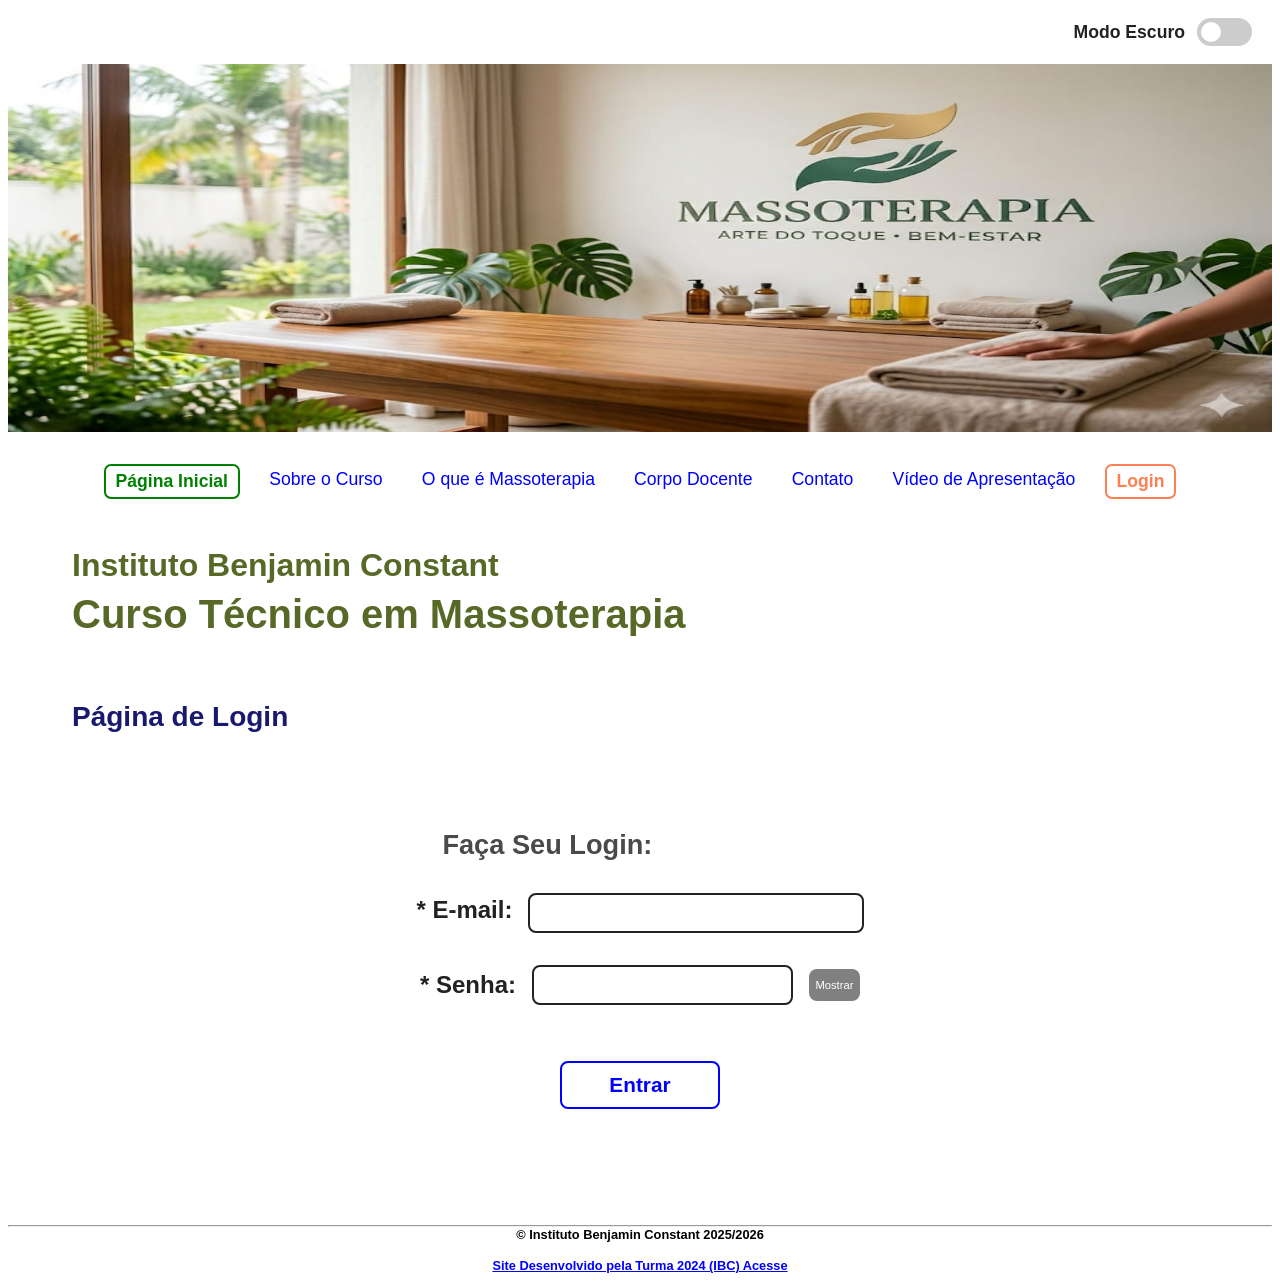
<file: login.html>
<!DOCTYPE html>
<html lang="pt-br">
    <head>
        <meta charset="UTF-8">
        <meta name="viewport" content="width=device-width, initial-scale=1.0">
        <title>Página de Login</title>
        <link rel="stylesheet"  href="css/login.css" />
    </head>

    <body>

        <a class="skip-link" href="#conteudo-principal">
            Ir Para o Conteúdo Principal
        </a>

        <div class="container-switch">
                <label class="switch" for="theme-toggle">
                    <span id="switch-label">Modo Escuro</span>
                    <input type="checkbox"
                           id="theme-toggle"
                           role="switch"
                           aria-labelledby="switch-label"
                           aria-checked="false">
                    <span class="slider"></span>
                </label>
            </div>


    <header>

        <div class="containerBaner">

            <div class="itemBaner">
                <img src="Imagens/imagemBaner/imgBanerMasso.jpg" alt="A Imagem Mostra Um Ambiente de Massagem, onde a parede tem um dizer 
                    'Massoterapia arte do toque e bem estar', tem uma maca com toalhas dobradas 
                    sobre ela uma prateleira com frascos de óleos" . width="100%" height="100%" />
            </div>


        </div>
        
        <nav aria-label="Menu Principal">
            <ul class="containerUl">
                <li class="itemLiPaginaInicial">
                    <a class="itemTagPaginaInicial  efeitoItemTagPaginaInicial" 
                    href="index.html" 
                    target="_self">Página Inicial</a>
                </li>

                <li class="itemLi">
                    <a class="itemTagLi  efeitoItemTagLi" 
                        href="sobreCurso.html#conteudi-principal" target="_self">
                        Sobre o Curso
                    </a>
                </li>

                <li class="itemLi">
                    <a class="itemTagLi  efeitoItemTagLi" 
                    href="sobreMassoterapia.html" target="_self">O que é Massoterapia</a>
                </li>

                <li class="itemLi">
                    <a class="itemTagLi  efeitoItemTagLi" 
                    href="corpoDocente.html" target="_self">Corpo Docente</a>
                </li>

                <li class="itemLi">
                    <a class="itemTagLi  efeitoItemTagLi" 
                    href="contato.html" target="_self">Contato</a>
                </li>

                <li class="itemLi">
                    <a class="itemTagLi  efeitoItemTagLi" 
                    href="videoApresentacao.html" target="_self">Vídeo de Apresentação</a>
                </li>

                <li class="itemLiLogin">
                    <a class="itemTagLogin  efeitoItemTagLogin" href="login.html" target="_self">Login</a>
                </li>
            </ul>

        </nav>
        <div class="containerTitulos">
            <h1>Curso Técnico em Massoterapia</h1>

            <h2>Instituto Benjamin Constant</h2>
        </div>

    </header>

        <main id="conteudo-principal">         
        
            <h3>Página de Login</h3>

            <h4>Faça Seu Login:</h4>
            
            <form id="formLogin" class="centralForm">
                <div>
                    <label for="txtEmail">* E-mail:</label>
                    
                    <input class="inputEmail" type="email" id="txtEmail" />
                </div>                
                

                <div class="containerSenha">

                    <label class="labelSen" for="txtSenha">* Senha:</label>
                    
                    <input class="inputSenha" type="password" id="txtSenha" /> 
                    <button type="button" id="toggleSenha"  class="btnMostrar">Mostrar</button>                        

                    
                </div>               
                
                        
                <div>
                    <button type="submit"  class="btnEntrar">Entrar</button>
                </div>
                
                <br>
                <!--<div>
                    <a href="areaRestrita.html"></a>
                </div> -->
            </form>
            <br>
            <!--<hr/>-->
            
            <div id="divMensagem" role="alert" 
            aria-live="assertive"  class="msg"></div>
            
            
            <div class="voltarTopo">
                <button class="btnVoltarTopo" id="btnVoltarTopo"
                title="Voltar para o topo">Topo</button>
            </div>

        </main>

        <!--"hr"Fubção Cria uma Linha Horizontal no Código-->
        <hr>
        <footer>
            
            <div class="containerAltoral"> 
                <p class="altoral">&copy;
                    Instituto Benjamin Constant 2025/2026               
                </p>
            </div>
            
            <div class="containerLinkDev">
                <a class="linkDev"  href="desenvolvedores.html">
                    Site Desenvolvido pela Turma 2024 (IBC) Acesse             
                </a>
            </div>
                       
            
        </footer> 

    </body>    

    <script type="module" src="dist/login.js"></script>

    <script type="module" src="dist/voltarTopo.js"></script>

    <script type="module" src="dist/modoEscuro.js"></script>
    
</html>
</file>
<file: css/acompanhamentoPaciente.css>
*{
    padding: 0;
    margin: 0;
    box-sizing: border-box;
}

body{
    margin-left: 2.5rem;
    margin-right: 2.5rem;
    margin-top: 3.5rem;
    margin-bottom: 3.5rem;
       
}

h1{        
    background-color: blue;
    color: white;
    font-size: 1.6rem;
    font-family: Verdana, Geneva, Tahoma, sans-serif;    
    border: none;
    display: flex;
    align-items: center;
    justify-content: center;
}

h2{       
    background-color: gray;
    color: white;
    font-size: 1.5rem; 
    font-family: Verdana, Geneva, Tahoma, sans-serif;    
    border: none;
    display: flex;
    align-items: center;
    justify-content: center;
}

h3{         
    background-color: coral;
    color: white;
    font-size: 1.4rem;
    font-family: Verdana, Geneva, Tahoma, sans-serif;         
    border: none;
    display: flex;
    align-items: center;
    justify-content: center;  

}

h4{
    font-size: 1.3rem;
    font-family: Verdana, Geneva, Tahoma, sans-serif;    
    text-align: center;
}

h5{
    font-size: 1.2rem;
    font-family: Verdana, Geneva, Tahoma, sans-serif;    
    text-align: center;
}

p{
    font-size: 1rem;
    color: black;
    width: 95%;
    text-align: justify;    
    margin-left: auto;
    margin-right: auto;
    text-indent: 4rem;
}

.menuLi{ 
    font-size: 1.1rem;
    font-family: Verdana, Geneva, Tahoma, sans-serif;   
    color: blueviolet ;    
    text-decoration: none;   
                
}

.menuUl{    
    list-style-type: none;
    text-align: center;   
}

.sair{
    font-size: 1.4rem;
    font-family: Verdana, Geneva, Tahoma, sans-serif;    
    text-align: center;
    
}

label{
    font-size: 1.5rem;
    font-family: Verdana, Geneva, Tahoma, sans-serif;
}

input{
    font-size: 1.5rem;
    font-family: Verdana, Geneva, Tahoma, sans-serif;
    border: 3px solid black;
}

select{
    font-size: 1.5rem;
    font-family: Verdana, Geneva, Tahoma, sans-serif;
}

fieldset{
    font-size: 1.5rem;
    font-family: Verdana, Geneva, Tahoma, sans-serif;
}

.centro{
    text-align: center;
}



.button{    
    background-color: blue;
    color: white;
    font-size: 1.25rem;
    font-family: Verdana, Geneva, Tahoma, sans-serif;
    height: 4rem;
    width: 12rem;
    border: none;
    cursor: pointer;
    border-radius: 8px;
    
}






@media (max-width: 800px) {
    *{
        padding: 0;
        margin: 0;
        box-sizing: border-box;
    }  

    body{
        margin-left: 10px;
        margin-right: 10px;
        margin-top: 20px;
        margin-bottom: 20px;
    }

    h1{
        font-size: 3.7rem;
        text-align: center;
    }

    h2{
        font-size: 3.5rem;
        text-align: center;
    }

    h3{
        font-size: 3.3rem;
        text-align: center;
    }

    h4{
        font-size: 3.1rem;        
        text-align: center;        
    }
    
    h5{
        font-size: 2.9rem;        
        text-align: center;
    }

    p{
        font-size: 2.7rem;
        text-align: justify;
        width: 85%;
        margin-left: auto;
        margin-right: auto;
        text-indent: 3.5rem;
    }

    .sair{
        font-size: 3.3rem;
        text-align: center;
    }

    .menuLi{
        font-size: 3.3rem;
        text-align: center; 
                
    }

    .menuUl{
        list-style-type: none;        
        text-align: center; 
                
    } 

    
    /* Formulários */
    label{
        font-size: 3.1rem;
        font-family: Verdana, Geneva, Tahoma, sans-serif;

    }

    input{
        font-size: 3.1rem;
        font-family: Verdana, Geneva, Tahoma, sans-serif;
        width: 85%;
        border: 3px solid black;
    }

    select{
        font-size: 3.1rem;
        font-family: Verdana, Geneva, Tahoma, sans-serif;
    }

    fieldset{
        font-size: 3.1rem;
        font-family: Verdana, Geneva, Tahoma, sans-serif;
    }

    .button{
        font-size: 3.1rem;
        width: 50%;
        height: 6.5rem;
        border-radius: 8px;
    }



}





@media (max-width: 500px) {
    *{
        padding: 0;
        margin: 0;
        box-sizing: border-box;
    }

    body{
        margin-left: 10px;
        margin-right: 10px;
        margin-top: 20px;
        margin-bottom: 20px;
    }

    h1{
        font-size: 3.7rem;
        text-align: center;
    }

    h2{
        font-size: 3.5rem;
        text-align: center;
    }

    h3{
        font-size: 3.3rem;
        text-align: center;
    }

    h4{
        font-size: 3.1rem;        
        text-align: center;        
    }
    
    h5{
        font-size: 2.9rem;        
        text-align: center;
    }

    p{
        font-size: 2.7rem;
        text-align: justify;
        width: 85%;
        margin-left: auto;
        margin-right: auto;
        text-indent: 3.5rem;
    }

    .sair{
        font-size: 3.3rem;
        text-align: center;
    }

    .menuLi{
        font-size: 3.3rem;
        text-align: center; 
                
    }

    .menuUl{
        list-style-type: none;        
        text-align: center; 
                
    } 


    /* Formulários */
    label{
        font-size: 3.1rem;
        font-family: Verdana, Geneva, Tahoma, sans-serif;

    }

    input{
        font-size: 3.1rem;
        font-family: Verdana, Geneva, Tahoma, sans-serif;
        width: 85%;
        border: 3px solid black;
    }

    select{
        font-size: 3.1rem;
        font-family: Verdana, Geneva, Tahoma, sans-serif;
    }

    fieldset{
        font-size: 3.1rem;
        font-family: Verdana, Geneva, Tahoma, sans-serif;
    }

    .button{
        font-size: 3.1rem;
        width: 50%;
        height: 6.5rem;
        border-radius: 8px;
    }    
    


}
</file>
<file: css/agendaAmbulatorio.css>
*{
    padding: 0;
    margin: 0;
    box-sizing: border-box;
}

body{
    margin-left: 2.5rem;
    margin-right: 2.5rem;
    margin-top: 3.5rem;
    margin-bottom: 3.5rem;       
}


html, body{
    /*Retira o Balancinho Horizontal do Codigo*/
    overflow-x: hidden;
}





/*Titulos*/
h1{        
    background-color: blue;
    color: white;
    font-size: 1.5rem;
    font-family: Verdana, Geneva, Tahoma, sans-serif;    
    border: none;
    display: flex;
    align-items: center;
    justify-content: center;
    margin-bottom: 1.5rem;
    padding: 0.6rem;
}

h2{       
    background-color: gray;
    color: white;
    font-size: 1.4rem; 
    font-family: Verdana, Geneva, Tahoma, sans-serif;    
    border: none;
    display: flex;
    align-items: center;
    justify-content: center;
    margin-bottom: 3rem;
    padding: 0.6rem;
}

h3{         
    background-color: coral;
    color: white;
    font-size: 1.3rem;
    font-family: Verdana, Geneva, Tahoma, sans-serif;         
    border: none;
    display: flex;
    align-items: center;
    justify-content: center;
    margin-bottom: 6rem;
    padding: 0.6rem;  

}

h4{
    font-size: 1.2rem;
    font-family: Verdana, Geneva, Tahoma, sans-serif;
    font-weight: bold;    
    text-align: center;
    margin-bottom: 3rem;
}

h5{
    font-size: 1.1rem;
    font-family: Verdana, Geneva, Tahoma, sans-serif;    
    text-align: center;
    margin-bottom: 3rem;
}





p{
    font-size: 1rem;
    color: black;
    width: 95%;
    text-align: justify;    
    margin-left: auto;
    margin-right: auto;
    text-indent: 4rem;
}

.menuLi{ 
    font-size: 1.1rem;
    font-family: Verdana, Geneva, Tahoma, sans-serif;   
    color: blueviolet ;    
    text-decoration: none;   
                
}

.menuUl{    
    list-style-type: none;
    text-align: center;   
}

.sair{
    font-size: 1.4rem;
    font-family: Verdana, Geneva, Tahoma, sans-serif;    
    text-align: center;
    
}






/*Contorno Agenda*/
.containerContorno{
    display: flex;
    justify-content: center;
    align-items: center;

    margin-bottom: 6.5rem;   
    
}

.itemContorno{
    width: 80%;
    height: auto;
    padding: 50px 70px;
    border-radius: 10px;

    display: flex;

    justify-content: center;
    align-items: center;
    
    border: 5px solid blueviolet; 
    text-align: center;  
}





/*.contorno{
    width: 85%;
    height: 40rem;
    border: 5px solid blueviolet;
    text-align: center;
    display: flex;
    justify-content: center;
    align-items: center;
    margin-bottom: 7rem;
}*/











@media (max-width: 800px) {
    *{
        padding: 0;
        margin: 0;
        box-sizing: border-box;
    }  

    body{
        margin-left: 10px;
        margin-right: 10px;
        margin-top: 20px;
        margin-bottom: 20px;
    }

    h1{
        font-size: 3.7rem;
        text-align: center;
    }

    h2{
        font-size: 3.5rem;
        text-align: center;
    }

    h3{
        font-size: 3.3rem;
        text-align: center;
    }

    h4{
        font-size: 3.1rem;        
        text-align: center;        
    }
    
    h5{
        font-size: 2.9rem;        
        text-align: center;
    }

    p{
        font-size: 2.7rem;
        text-align: justify;
        width: 85%;
        margin-left: auto;
        margin-right: auto;
        text-indent: 3.5rem;
    }

    .sair{
        font-size: 3.3rem;
        text-align: center;
    }

    .menuLi{
        font-size: 3.3rem;
        text-align: center; 
                
    }

    .menuUl{
        list-style-type: none;        
        text-align: center; 
                
    }   


}





@media (max-width: 500px) {
    *{
        padding: 0;
        margin: 0;
        box-sizing: border-box;
    }

    body{
        margin-left: 10px;
        margin-right: 10px;
        margin-top: 20px;
        margin-bottom: 20px;
    }

    h1{
        font-size: 3.7rem;
        text-align: center;
    }

    h2{
        font-size: 3.5rem;
        text-align: center;
    }

    h3{
        font-size: 3.3rem;
        text-align: center;
    }

    h4{
        font-size: 3.1rem;        
        text-align: center;        
    }
    
    h5{
        font-size: 2.9rem;        
        text-align: center;
    }

    p{
        font-size: 2.7rem;
        text-align: justify;
        width: 85%;
        margin-left: auto;
        margin-right: auto;
        text-indent: 3.5rem;
    }

    .sair{
        font-size: 3.3rem;
        text-align: center;
    }

    .menuLi{
        font-size: 3.3rem;
        text-align: center; 
                
    }

    .menuUl{
        list-style-type: none;        
        text-align: center; 
                
    }   


}
</file>
<file: css/agendaTerapeuta.css>
*{
    padding: 0;
    margin: 0;
    box-sizing: border-box;
}

body{
    margin-left: 2.5rem;
    margin-right: 2.5rem;
    margin-top: 3.5rem;
    margin-bottom: 3.5rem;       
}


html, body{
    /*Retira o Balancinho Horizontal do Codigo*/
    overflow-x: hidden;
}





/*Titulos*/
h1{        
    background-color: blue;
    color: white;
    font-size: 1.5rem;
    font-family: Verdana, Geneva, Tahoma, sans-serif;    
    border: none;
    display: flex;
    align-items: center;
    justify-content: center;
    margin-bottom: 1.5rem;
    padding: 0.6rem;
}

h2{       
    background-color: gray;
    color: white;
    font-size: 1.4rem; 
    font-family: Verdana, Geneva, Tahoma, sans-serif;    
    border: none;
    display: flex;
    align-items: center;
    justify-content: center;
    margin-bottom: 3rem;
    padding: 0.6rem;
}

h3{         
    background-color: coral;
    color: white;
    font-size: 1.3rem;
    font-family: Verdana, Geneva, Tahoma, sans-serif;         
    border: none;
    display: flex;
    align-items: center;
    justify-content: center;
    margin-bottom: 6rem;
    padding: 0.6rem;  

}

h4{
    font-size: 1.2rem;
    font-family: Verdana, Geneva, Tahoma, sans-serif;
    font-weight: bold;    
    text-align: center;
    margin-bottom: 3rem;
}

h5{
    font-size: 1.1rem;
    font-family: Verdana, Geneva, Tahoma, sans-serif;    
    text-align: center;
    margin-bottom: 3rem;
}





p{
    font-size: 1rem;
    color: black;
    width: 95%;
    text-align: justify;    
    margin-left: auto;
    margin-right: auto;
    text-indent: 4rem;
}

.menuLi{ 
    font-size: 1.1rem;
    font-family: Verdana, Geneva, Tahoma, sans-serif;   
    color: blueviolet ;    
    text-decoration: none;   
                
}

.menuUl{    
    list-style-type: none;
    text-align: center;   
}

.sair{
    font-size: 1.4rem;
    font-family: Verdana, Geneva, Tahoma, sans-serif;    
    text-align: center;
    
}






/*Contorno Agenda*/
.containerContorno{
    display: flex;
    justify-content: center;
    align-items: center;

    margin-bottom: 6.5rem;   
    
}

.itemContorno{
    width: 80%;
    height: auto;
    padding: 50px 70px;
    border-radius: 10px;

    display: flex;

    justify-content: center;
    align-items: center;
    
    border: 5px solid blueviolet; 
    text-align: center;  
}





/*.contorno{
    width: 85%;
    height: 40rem;
    border: 5px solid blueviolet;
    text-align: center;
    display: flex;
    justify-content: center;
    align-items: center;
    margin-bottom: 7rem;
}*/











@media (max-width: 800px) {
    *{
        padding: 0;
        margin: 0;
        box-sizing: border-box;
    }  

    body{
        margin-left: 10px;
        margin-right: 10px;
        margin-top: 20px;
        margin-bottom: 20px;
    }

    h1{
        font-size: 3.7rem;
        text-align: center;
    }

    h2{
        font-size: 3.5rem;
        text-align: center;
    }

    h3{
        font-size: 3.3rem;
        text-align: center;
    }

    h4{
        font-size: 3.1rem;        
        text-align: center;        
    }
    
    h5{
        font-size: 2.9rem;        
        text-align: center;
    }

    p{
        font-size: 2.7rem;
        text-align: justify;
        width: 85%;
        margin-left: auto;
        margin-right: auto;
        text-indent: 3.5rem;
    }

    .sair{
        font-size: 3.3rem;
        text-align: center;
    }

    .menuLi{
        font-size: 3.3rem;
        text-align: center; 
                
    }

    .menuUl{
        list-style-type: none;        
        text-align: center; 
                
    }   


}





@media (max-width: 500px) {
    *{
        padding: 0;
        margin: 0;
        box-sizing: border-box;
    }

    body{
        margin-left: 10px;
        margin-right: 10px;
        margin-top: 20px;
        margin-bottom: 20px;
    }

    h1{
        font-size: 3.7rem;
        text-align: center;
    }

    h2{
        font-size: 3.5rem;
        text-align: center;
    }

    h3{
        font-size: 3.3rem;
        text-align: center;
    }

    h4{
        font-size: 3.1rem;        
        text-align: center;        
    }
    
    h5{
        font-size: 2.9rem;        
        text-align: center;
    }

    p{
        font-size: 2.7rem;
        text-align: justify;
        width: 85%;
        margin-left: auto;
        margin-right: auto;
        text-indent: 3.5rem;
    }

    .sair{
        font-size: 3.3rem;
        text-align: center;
    }

    .menuLi{
        font-size: 3.3rem;
        text-align: center; 
                
    }

    .menuUl{
        list-style-type: none;        
        text-align: center; 
                
    }   


}
</file>
<file: css/areaAmbulatorio.css>
*{
    padding: 0;
    margin: 0;
    box-sizing: border-box;
}

body{
    margin-left: 2.5rem;
    margin-right: 2.5rem;
    margin-top: 3.5rem;
    margin-bottom: 3.5rem;
       
}

h1{        
    background-color: blue;
    color: white;
    font-size: 1.6rem;
    font-family: Verdana, Geneva, Tahoma, sans-serif;    
    border: none;
    display: flex;
    align-items: center;
    justify-content: center;
    margin-bottom: 2rem;
}

h2{       
    background-color: gray;
    color: white;
    font-size: 1.5rem; 
    font-family: Verdana, Geneva, Tahoma, sans-serif;    
    border: none;
    display: flex;
    align-items: center;
    justify-content: center;
    margin-bottom: 2rem;
}

h3{         
    background-color: coral;
    color: white;
    font-size: 1.4rem;
    font-family: Verdana, Geneva, Tahoma, sans-serif;         
    border: none;
    display: flex;
    align-items: center;
    justify-content: center;
    margin-bottom: 4rem;  

}

h4{
    font-size: 1.3rem;
    font-family: Verdana, Geneva, Tahoma, sans-serif;    
    text-align: center;
}

h5{
    font-size: 1.2rem;
    font-family: Verdana, Geneva, Tahoma, sans-serif;    
    text-align: center;
}

p{
    font-size: 1rem;
    color: black;
    width: 95%;
    text-align: justify;    
    margin-left: auto;
    margin-right: auto;
    text-indent: 4rem;
}

.menuLi{ 
    font-size: 1.1rem;
    font-family: Verdana, Geneva, Tahoma, sans-serif;   
    color: blueviolet ;    
    text-decoration: none;   
                
}

.menuUl{    
    list-style-type: none;
    text-align: center;   
}

.sair{
    font-size: 1.4rem;
    font-family: Verdana, Geneva, Tahoma, sans-serif;    
    text-align: center;
    
}

/*Voltat Página Inicial*/
.centerVoltarInicio{
    display: flex;
    justify-content: center;
    align-items: center;
}



.voltarSite{
    font-size: 1.3rem;
    font-family: Verdana, Geneva, Tahoma, sans-serif;
    text-decoration: none;
    text-align: center;
    width: 8rem;
    height: auto;
    background-color: blueviolet;
    color: white;
    padding: 10px 20px;
    border-radius: 6px;
}








@media (max-width: 800px) {
    *{
        padding: 0;
        margin: 0;
        box-sizing: border-box;
    }  

    body{
        margin-left: 10px;
        margin-right: 10px;
        margin-top: 20px;
        margin-bottom: 20px;
    }

    h1{
        font-size: 3.7rem;
        text-align: center;
    }

    h2{
        font-size: 3.5rem;
        text-align: center;
    }

    h3{
        font-size: 3.3rem;
        text-align: center;
    }

    h4{
        font-size: 3.1rem;        
        text-align: center;        
    }
    
    h5{
        font-size: 2.9rem;        
        text-align: center;
    }

    p{
        font-size: 2.7rem;
        text-align: justify;
        width: 85%;
        margin-left: auto;
        margin-right: auto;
        text-indent: 3.5rem;
    }

    .sair{
        font-size: 3.3rem;
        text-align: center;
    }

    .menuLi{
        font-size: 3.3rem;
        text-align: center; 
                
    }

    .menuUl{
        list-style-type: none;        
        text-align: center; 
                
    } 

    
    /* Formulários */
    label{
        font-size: 3.1rem;
        font-family: Verdana, Geneva, Tahoma, sans-serif;

    }

    input{
        font-size: 3.1rem;
        font-family: Verdana, Geneva, Tahoma, sans-serif;
        width: 85%;
        border: 3px solid black;
    }

    select{
        font-size: 3.1rem;
        font-family: Verdana, Geneva, Tahoma, sans-serif;
    }

    fieldset{
        font-size: 3.1rem;
        font-family: Verdana, Geneva, Tahoma, sans-serif;
    }

    .button{
        font-size: 3.1rem;
        width: 50%;
        height: 6.5rem;
        border-radius: 8px;
    }



}





@media (max-width: 500px) {
    *{
        padding: 0;
        margin: 0;
        box-sizing: border-box;
    }

    body{
        margin-left: 10px;
        margin-right: 10px;
        margin-top: 20px;
        margin-bottom: 20px;
    }

    h1{
        font-size: 3.7rem;
        text-align: center;
    }

    h2{
        font-size: 3.5rem;
        text-align: center;
    }

    h3{
        font-size: 3.3rem;
        text-align: center;
    }

    h4{
        font-size: 3.1rem;        
        text-align: center;        
    }
    
    h5{
        font-size: 2.9rem;        
        text-align: center;
    }

    p{
        font-size: 2.7rem;
        text-align: justify;
        width: 85%;
        margin-left: auto;
        margin-right: auto;
        text-indent: 3.5rem;
    }

    .sair{
        font-size: 3.3rem;
        text-align: center;
    }

    .menuLi{
        font-size: 3.3rem;
        text-align: center; 
                
    }

    .menuUl{
        list-style-type: none;        
        text-align: center; 
                
    } 


    /* Formulários */
    label{
        font-size: 3.1rem;
        font-family: Verdana, Geneva, Tahoma, sans-serif;

    }

    input{
        font-size: 3.1rem;
        font-family: Verdana, Geneva, Tahoma, sans-serif;
        width: 85%;
        border: 3px solid black;
    }

    select{
        font-size: 3.1rem;
        font-family: Verdana, Geneva, Tahoma, sans-serif;
    }

    fieldset{
        font-size: 3.1rem;
        font-family: Verdana, Geneva, Tahoma, sans-serif;
    }

    .button{
        font-size: 3.1rem;
        width: 50%;
        height: 6.5rem;
        border-radius: 8px;
    }    
    


}
</file>
<file: css/areaRestritaCoordenacao.css>
*{
    padding: 0;
    margin: 0;
    box-sizing: border-box;
}

body{
    margin-left: 2.5rem;
    margin-right: 2.5rem;
    margin-top: 3.5rem;
    margin-bottom: 3.5rem;
       
}

h1{        
    background-color: blue;
    color: white;
    font-size: 1.6rem;
    font-family: Verdana, Geneva, Tahoma, sans-serif;    
    border: none;
    display: flex;
    align-items: center;
    justify-content: center;
    margin-bottom: 2rem;
}

h2{       
    background-color: gray;
    color: white;
    font-size: 1.5rem; 
    font-family: Verdana, Geneva, Tahoma, sans-serif;    
    border: none;
    display: flex;
    align-items: center;
    justify-content: center;
    margin-bottom: 2rem;
}

h3{         
    background-color: coral;
    color: white;
    font-size: 1.4rem;
    font-family: Verdana, Geneva, Tahoma, sans-serif;         
    border: none;
    display: flex;
    align-items: center;
    justify-content: center; 
    margin-bottom: 4rem; 

}

h4{
    font-size: 1.3rem;
    font-family: Verdana, Geneva, Tahoma, sans-serif;    
    text-align: center;
}

h5{
    font-size: 1.2rem;
    font-family: Verdana, Geneva, Tahoma, sans-serif;    
    text-align: center;
}

p{
    font-size: 1rem;
    color: black;
    width: 95%;
    text-align: justify;    
    margin-left: auto;
    margin-right: auto;
    text-indent: 4rem;
}

.menuLi{ 
    font-size: 1.1rem;
    font-family: Verdana, Geneva, Tahoma, sans-serif;   
    color: blueviolet ;    
    text-decoration: none;   
                
}

.menuUl{    
    list-style-type: none;
    text-align: center;   
}

.sair{
    font-size: 1.4rem;
    font-family: Verdana, Geneva, Tahoma, sans-serif;    
    text-align: center;
    
}




/*Encerrar Login*/
.centerEncerrarLogin{
    display: flex;
    justify-content: center;
    align-items: center;
}




.encerrarLogin{
    font-size: 1.3rem;
    font-family: Verdana, Geneva, Tahoma, sans-serif;
    text-decoration: none;
    text-align: center;
    width: 8rem;
    height: auto;
    background-color: blueviolet;
    color: white;
    padding: 10px 20px;
    border-radius: 6px;
    
}






/*Voltat Página Inicial*/
.centerVoltarInicio{
    display: flex;
    justify-content: center;
    align-items: center;
}





.voltarSite{
    font-size: 1.3rem;
    font-family: Verdana, Geneva, Tahoma, sans-serif;
    text-decoration: none;
    text-align: center;
    width: 8rem;
    height: auto;
    background-color: blueviolet;
    color: white;
    padding: 10px 20px;
    border-radius: 6px;
}







@media (max-width: 800px) {
    *{
        padding: 0;
        margin: 0;
        box-sizing: border-box;
    }  

    body{
        margin-left: 10px;
        margin-right: 10px;
        margin-top: 20px;
        margin-bottom: 20px;
    }

    h1{
        font-size: 3.7rem;
        text-align: center;
    }

    h2{
        font-size: 3.5rem;
        text-align: center;
    }

    h3{
        font-size: 3.3rem;
        text-align: center;
    }

    h4{
        font-size: 3.1rem;        
        text-align: center;        
    }
    
    h5{
        font-size: 2.9rem;        
        text-align: center;
    }

    p{
        font-size: 2.7rem;
        text-align: justify;
        width: 85%;
        margin-left: auto;
        margin-right: auto;
        text-indent: 3.5rem;
    }

    .sair{
        font-size: 3.3rem;
        text-align: center;
    }

    .menuLi{
        font-size: 3.3rem;
        text-align: center; 
                
    }

    .menuUl{
        list-style-type: none;        
        text-align: center; 
                
    } 

    
    /* Formulários */
    label{
        font-size: 3.1rem;
        font-family: Verdana, Geneva, Tahoma, sans-serif;

    }

    input{
        font-size: 3.1rem;
        font-family: Verdana, Geneva, Tahoma, sans-serif;
        width: 85%;
        border: 3px solid black;
    }

    select{
        font-size: 3.1rem;
        font-family: Verdana, Geneva, Tahoma, sans-serif;
    }

    fieldset{
        font-size: 3.1rem;
        font-family: Verdana, Geneva, Tahoma, sans-serif;
    }

    .button{
        font-size: 3.1rem;
        width: 50%;
        height: 6.5rem;
        border-radius: 8px;
    }



}





@media (max-width: 500px) {
    *{
        padding: 0;
        margin: 0;
        box-sizing: border-box;
    }

    body{
        margin-left: 10px;
        margin-right: 10px;
        margin-top: 20px;
        margin-bottom: 20px;
    }

    h1{
        font-size: 3.7rem;
        text-align: center;
    }

    h2{
        font-size: 3.5rem;
        text-align: center;
    }

    h3{
        font-size: 3.3rem;
        text-align: center;
    }

    h4{
        font-size: 3.1rem;        
        text-align: center;        
    }
    
    h5{
        font-size: 2.9rem;        
        text-align: center;
    }

    p{
        font-size: 2.7rem;
        text-align: justify;
        width: 85%;
        margin-left: auto;
        margin-right: auto;
        text-indent: 3.5rem;
    }

    .sair{
        font-size: 3.3rem;
        text-align: center;
    }

    .menuLi{
        font-size: 3.3rem;
        text-align: center; 
                
    }

    .menuUl{
        list-style-type: none;        
        text-align: center; 
                
    } 


    /* Formulários */
    label{
        font-size: 3.1rem;
        font-family: Verdana, Geneva, Tahoma, sans-serif;

    }

    input{
        font-size: 3.1rem;
        font-family: Verdana, Geneva, Tahoma, sans-serif;
        width: 85%;
        border: 3px solid black;
    }

    select{
        font-size: 3.1rem;
        font-family: Verdana, Geneva, Tahoma, sans-serif;
    }

    fieldset{
        font-size: 3.1rem;
        font-family: Verdana, Geneva, Tahoma, sans-serif;
    }

    .button{
        font-size: 3.1rem;
        width: 50%;
        height: 6.5rem;
        border-radius: 8px;
    }    
    


}
</file>
<file: css/areaTerapeuta.css>
*{
    padding: 0;
    margin: 0;
    box-sizing: border-box;
}

body{
    margin-left: 2.5rem;
    margin-right: 2.5rem;
    margin-top: 3.5rem;
    margin-bottom: 3.5rem;
       
}

h1{        
    background-color: blue;
    color: white;
    font-size: 1.6rem;
    font-family: Verdana, Geneva, Tahoma, sans-serif;    
    border: none;
    display: flex;
    align-items: center;
    justify-content: center;
    margin-bottom: 2rem;
}

h2{       
    background-color: gray;
    color: white;
    font-size: 1.5rem; 
    font-family: Verdana, Geneva, Tahoma, sans-serif;    
    border: none;
    display: flex;
    align-items: center;
    justify-content: center;
    margin-bottom: 2rem;
}

h3{         
    background-color: coral;
    color: white;
    font-size: 1.4rem;
    font-family: Verdana, Geneva, Tahoma, sans-serif;         
    border: none;
    display: flex;
    align-items: center;
    justify-content: center;
    margin-bottom: 4rem;  

}

h4{
    font-size: 1.3rem;
    font-family: Verdana, Geneva, Tahoma, sans-serif;    
    text-align: center;
}

h5{
    font-size: 1.2rem;
    font-family: Verdana, Geneva, Tahoma, sans-serif;    
    text-align: center;
}

p{
    font-size: 1rem;
    color: black;
    width: 95%;
    text-align: justify;    
    margin-left: auto;
    margin-right: auto;
    text-indent: 4rem;
}

.menuLi{ 
    font-size: 1.1rem;
    font-family: Verdana, Geneva, Tahoma, sans-serif;   
    color: blueviolet ;    
    text-decoration: none;   
                
}

.menuUl{    
    list-style-type: none;
    text-align: center;   
}

.sair{
    font-size: 1.4rem;
    font-family: Verdana, Geneva, Tahoma, sans-serif;    
    text-align: center;
    
}


/*Voltat Página Inicial*/
.centerVoltarInicio{
    display: flex;
    justify-content: center;
    align-items: center;
}




.voltarSite{
    font-size: 1.3rem;
    font-family: Verdana, Geneva, Tahoma, sans-serif;
    text-decoration: none;
    text-align: center;
    width: 8rem;
    height: auto;
    background-color: blueviolet;
    color: white;
    padding: 10px 20px;
    border-radius: 6px;
}








@media (max-width: 800px) {
    *{
        padding: 0;
        margin: 0;
        box-sizing: border-box;
    }  

    body{
        margin-left: 10px;
        margin-right: 10px;
        margin-top: 20px;
        margin-bottom: 20px;
    }

    h1{
        font-size: 3.7rem;
        text-align: center;
    }

    h2{
        font-size: 3.5rem;
        text-align: center;
    }

    h3{
        font-size: 3.3rem;
        text-align: center;
    }

    h4{
        font-size: 3.1rem;        
        text-align: center;        
    }
    
    h5{
        font-size: 2.9rem;        
        text-align: center;
    }

    p{
        font-size: 2.7rem;
        text-align: justify;
        width: 85%;
        margin-left: auto;
        margin-right: auto;
        text-indent: 3.5rem;
    }

    .sair{
        font-size: 3.3rem;
        text-align: center;
    }

    .menuLi{
        font-size: 3.3rem;
        text-align: center; 
                
    }

    .menuUl{
        list-style-type: none;        
        text-align: center; 
                
    } 

    
    /* Formulários */
    label{
        font-size: 3.1rem;
        font-family: Verdana, Geneva, Tahoma, sans-serif;

    }

    input{
        font-size: 3.1rem;
        font-family: Verdana, Geneva, Tahoma, sans-serif;
        width: 85%;
        border: 3px solid black;
    }

    select{
        font-size: 3.1rem;
        font-family: Verdana, Geneva, Tahoma, sans-serif;
    }

    fieldset{
        font-size: 3.1rem;
        font-family: Verdana, Geneva, Tahoma, sans-serif;
    }

    .button{
        font-size: 3.1rem;
        width: 50%;
        height: 6.5rem;
        border-radius: 8px;
    }



}





@media (max-width: 500px) {
    *{
        padding: 0;
        margin: 0;
        box-sizing: border-box;
    }

    body{
        margin-left: 10px;
        margin-right: 10px;
        margin-top: 20px;
        margin-bottom: 20px;
    }

    h1{
        font-size: 3.7rem;
        text-align: center;
    }

    h2{
        font-size: 3.5rem;
        text-align: center;
    }

    h3{
        font-size: 3.3rem;
        text-align: center;
    }

    h4{
        font-size: 3.1rem;        
        text-align: center;        
    }
    
    h5{
        font-size: 2.9rem;        
        text-align: center;
    }

    p{
        font-size: 2.7rem;
        text-align: justify;
        width: 85%;
        margin-left: auto;
        margin-right: auto;
        text-indent: 3.5rem;
    }

    .sair{
        font-size: 3.3rem;
        text-align: center;
    }

    .menuLi{
        font-size: 3.3rem;
        text-align: center; 
                
    }

    .menuUl{
        list-style-type: none;        
        text-align: center; 
                
    } 


    /* Formulários */
    label{
        font-size: 3.1rem;
        font-family: Verdana, Geneva, Tahoma, sans-serif;

    }

    input{
        font-size: 3.1rem;
        font-family: Verdana, Geneva, Tahoma, sans-serif;
        width: 85%;
        border: 3px solid black;
    }

    select{
        font-size: 3.1rem;
        font-family: Verdana, Geneva, Tahoma, sans-serif;
    }

    fieldset{
        font-size: 3.1rem;
        font-family: Verdana, Geneva, Tahoma, sans-serif;
    }

    .button{
        font-size: 3.1rem;
        width: 50%;
        height: 6.5rem;
        border-radius: 8px;
    }    
    


}
</file>
<file: css/cadastrarPaciente.css>
*{
    padding: 0;
    margin: 0;
    box-sizing: border-box;
}

body{
    margin-left: 2.5rem;
    margin-right: 2.5rem;
    margin-top: 3.5rem;
    margin-bottom: 3.5rem;
       
}

h1{        
    background-color: blue;
    color: white;
    font-size: 1.6rem;
    font-family: Verdana, Geneva, Tahoma, sans-serif;    
    border: none;
    display: flex;
    align-items: center;
    justify-content: center;
}

h2{       
    background-color: gray;
    color: white;
    font-size: 1.5rem; 
    font-family: Verdana, Geneva, Tahoma, sans-serif;    
    border: none;
    display: flex;
    align-items: center;
    justify-content: center;
}

h3{         
    background-color: coral;
    color: white;
    font-size: 1.4rem;
    font-family: Verdana, Geneva, Tahoma, sans-serif;         
    border: none;
    display: flex;
    align-items: center;
    justify-content: center;  

}

h4{
    font-size: 1.3rem;
    font-family: Verdana, Geneva, Tahoma, sans-serif;    
    text-align: center;
}

h5{
    font-size: 1.2rem;
    font-family: Verdana, Geneva, Tahoma, sans-serif;    
    text-align: center;
}

p{
    font-size: 1rem;
    color: black;
    width: 95%;
    text-align: justify;    
    margin-left: auto;
    margin-right: auto;
    text-indent: 4rem;
}

.menuLi{ 
    font-size: 1.1rem;
    font-family: Verdana, Geneva, Tahoma, sans-serif;   
    color: blueviolet ;    
    text-decoration: none;   
                
}

.menuUl{    
    list-style-type: none;
    text-align: center;   
}

.sair{
    font-size: 1.4rem;
    font-family: Verdana, Geneva, Tahoma, sans-serif;    
    text-align: center;
    
}

label{
    font-size: 1.5rem;
    color: black;
   
}

input{
    font-size: 1.5rem;
    font-family: Verdana, Geneva, Tahoma, sans-serif;
     border: 3px solid black;
}

select{
    font-size: 1.5rem;
    font-family: Verdana, Geneva, Tahoma, sans-serif;
}

fieldset{
    font-size: 1.5rem;
    font-family: Verdana, Geneva, Tahoma, sans-serif;
}

.centro{
    text-align: center;
}



.button{    
    background-color: blue;
    color: white;
    font-size: 1.5rem;
    font-family: Verdana, Geneva, Tahoma, sans-serif;
    height: 4rem;
    width: 12rem;
    border: none;
    cursor: pointer;
    border-radius: 8px;
    
}






@media (max-width: 800px) {
    *{
        padding: 0;
        margin: 0;
        box-sizing: border-box;
    }  

    body{
        margin-left: 10px;
        margin-right: 10px;
        margin-top: 20px;
        margin-bottom: 20px;
    }

    h1{
        font-size: 3.7rem;
        text-align: center;
    }

    h2{
        font-size: 3.5rem;
        text-align: center;
    }

    h3{
        font-size: 3.3rem;
        text-align: center;
    }

    h4{
        font-size: 3.1rem;        
        text-align: center;        
    }
    
    h5{
        font-size: 2.9rem;        
        text-align: center;
    }

    p{
        font-size: 2.7rem;
        text-align: justify;
        width: 85%;
        margin-left: auto;
        margin-right: auto;
        text-indent: 3.5rem;
    }

    .sair{
        font-size: 3.3rem;
        text-align: center;
    }

    .menuLi{
        font-size: 3.3rem;
        text-align: center; 
                
    }

    .menuUl{
        list-style-type: none;        
        text-align: center; 
                
    } 

    
    /* Formulários */
    label{
        font-size: 3.1rem;
        font-family: Verdana, Geneva, Tahoma, sans-serif;

    }

    input{
        font-size: 3.1rem;
        font-family: Verdana, Geneva, Tahoma, sans-serif;
        width: 85%;
        border: 3px solid black;
    }

    select{
        font-size: 3.1rem;
        font-family: Verdana, Geneva, Tahoma, sans-serif;
    }

    fieldset{
        font-size: 3.1rem;
        font-family: Verdana, Geneva, Tahoma, sans-serif;
    }

    .button{
        font-size: 3.1rem;
        width: 50%;
        height: 6.5rem;
        border-radius: 8px;
    }



}





@media (max-width: 500px) {
    *{
        padding: 0;
        margin: 0;
        box-sizing: border-box;
    }

    body{
        margin-left: 10px;
        margin-right: 10px;
        margin-top: 20px;
        margin-bottom: 20px;
    }

    h1{
        font-size: 3.7rem;
        text-align: center;
    }

    h2{
        font-size: 3.5rem;
        text-align: center;
    }

    h3{
        font-size: 3.3rem;
        text-align: center;
    }

    h4{
        font-size: 3.1rem;        
        text-align: center;        
    }
    
    h5{
        font-size: 2.9rem;        
        text-align: center;
    }

    p{
        font-size: 2.7rem;
        text-align: justify;
        width: 85%;
        margin-left: auto;
        margin-right: auto;
        text-indent: 3.5rem;
    }

    .sair{
        font-size: 3.3rem;
        text-align: center;
    }

    .menuLi{
        font-size: 3.3rem;
        text-align: center; 
                
    }

    .menuUl{
        list-style-type: none;        
        text-align: center; 
                
    } 


    /* Formulários */
    label{
        font-size: 3.1rem;
        font-family: Verdana, Geneva, Tahoma, sans-serif;

    }

    input{
        font-size: 3.1rem;
        font-family: Verdana, Geneva, Tahoma, sans-serif;
        width: 85%;
        border: 3px solid black;
    }

    select{
        font-size: 3.1rem;
        font-family: Verdana, Geneva, Tahoma, sans-serif;
    }

    fieldset{
        font-size: 3.1rem;
        font-family: Verdana, Geneva, Tahoma, sans-serif;
    }

    .button{
        font-size: 3.1rem;
        width: 50%;
        height: 6.5rem;
        border-radius: 8px;
    }    
    


}
</file>
<file: css/cadastrarTerapeuta.css>
*{
    padding: 0;
    margin: 0;
    box-sizing: border-box;
}

body{
    margin-left: 2.5rem;
    margin-right: 2.5rem;
    margin-top: 3.5rem;
    margin-bottom: 3.5rem;
       
}

h1{        
    background-color: blue;
    color: white;
    font-size: 1.6rem;
    font-family: Verdana, Geneva, Tahoma, sans-serif;    
    border: none;
    display: flex;
    align-items: center;
    justify-content: center;
}

h2{       
    background-color: gray;
    color: white;
    font-size: 1.5rem; 
    font-family: Verdana, Geneva, Tahoma, sans-serif;    
    border: none;
    display: flex;
    align-items: center;
    justify-content: center;
}

h3{         
    background-color: coral;
    color: white;
    font-size: 1.4rem;
    font-family: Verdana, Geneva, Tahoma, sans-serif;         
    border: none;
    display: flex;
    align-items: center;
    justify-content: center;  

}

h4{
    font-size: 1.3rem;
    font-family: Verdana, Geneva, Tahoma, sans-serif;    
    text-align: center;
}

h5{
    font-size: 1.2rem;
    font-family: Verdana, Geneva, Tahoma, sans-serif;    
    text-align: center;
}

p{
    font-size: 1rem;
    color: black;
    width: 95%;
    text-align: justify;    
    margin-left: auto;
    margin-right: auto;
    text-indent: 4rem;
}

.menuLi{ 
    font-size: 1.1rem;
    font-family: Verdana, Geneva, Tahoma, sans-serif;   
    color: blueviolet ;    
    text-decoration: none;   
                
}

.menuUl{    
    list-style-type: none;
    text-align: center;   
}

.sair{
    font-size: 1.4rem;
    font-family: Verdana, Geneva, Tahoma, sans-serif;    
    text-align: center;
    
}


input{
    font-size: 1.5rem;
    font-family: Verdana, Geneva, Tahoma, sans-serif;
    border: 3px solid black;
    
}

label{
    font-size: 1.5rem;
    font-family: Verdana, Geneva, Tahoma, sans-serif;
    color: black;
}

select{
    font-size: 1.5rem;
    font-family: Verdana, Geneva, Tahoma, sans-serif;
}

fieldset{
    font-size: 1.5rem;
    font-family: Verdana, Geneva, Tahoma, sans-serif;
}


.button{    
    background-color: blue;
    color: white;
    font-size: 1.3rem;
    font-family: Verdana, Geneva, Tahoma, sans-serif;
    height: 4rem;
    width: 12rem;
    border: none;
    cursor: pointer;
    border-radius: 8px;
    
}

.centro{
    text-align: center;
}






@media (max-width: 800px) {
    *{
        padding: 0;
        margin: 0;
        box-sizing: border-box;
    }  

    body{
        margin-left: 10px;
        margin-right: 10px;
        margin-top: 20px;
        margin-bottom: 20px;
    }

    h1{
        font-size: 3.7rem;
        text-align: center;
    }

    h2{
        font-size: 3.5rem;
        text-align: center;
    }

    h3{
        font-size: 3.3rem;
        text-align: center;
    }

    h4{
        font-size: 3.1rem;        
        text-align: center;        
    }
    
    h5{
        font-size: 2.9rem;        
        text-align: center;
    }

    p{
        font-size: 2.7rem;
        text-align: justify;
        width: 85%;
        margin-left: auto;
        margin-right: auto;
        text-indent: 3.5rem;
    }

    .sair{
        font-size: 3.3rem;
        text-align: center;
    }

    .menuLi{
        font-size: 3.3rem;
        text-align: center; 
                
    }

    .menuUl{
        list-style-type: none;        
        text-align: center; 
                
    } 

    
    /* Formulários */
    label{
        font-size: 3.1rem;
        font-family: Verdana, Geneva, Tahoma, sans-serif;

    }

    input{
        font-size: 3.1rem;
        font-family: Verdana, Geneva, Tahoma, sans-serif;
        width: 85%;
        border: 3px solid black;
    }

    select{
        font-size: 3.1rem;
        font-family: Verdana, Geneva, Tahoma, sans-serif;
    }

    fieldset{
        font-size: 3.1rem;
        font-family: Verdana, Geneva, Tahoma, sans-serif;
    }

    .button{
        font-size: 3.1rem;
        width: 50%;
        height: 6.5rem;
        border-radius: 8px;
    }



}





@media (max-width: 500px) {
    *{
        padding: 0;
        margin: 0;
        box-sizing: border-box;
    }

    body{
        margin-left: 10px;
        margin-right: 10px;
        margin-top: 20px;
        margin-bottom: 20px;
    }

    h1{
        font-size: 3.7rem;
        text-align: center;
    }

    h2{
        font-size: 3.5rem;
        text-align: center;
    }

    h3{
        font-size: 3.3rem;
        text-align: center;
    }

    h4{
        font-size: 3.1rem;        
        text-align: center;        
    }
    
    h5{
        font-size: 2.9rem;        
        text-align: center;
    }

    p{
        font-size: 2.7rem;
        text-align: justify;
        width: 85%;
        margin-left: auto;
        margin-right: auto;
        text-indent: 3.5rem;
    }

    .sair{
        font-size: 3.3rem;
        text-align: center;
    }

    .menuLi{
        font-size: 3.3rem;
        text-align: center; 
                
    }

    .menuUl{
        list-style-type: none;        
        text-align: center; 
                
    } 


    /* Formulários */
    label{
        font-size: 3.1rem;
        font-family: Verdana, Geneva, Tahoma, sans-serif;

    }

    input{
        font-size: 3.1rem;
        font-family: Verdana, Geneva, Tahoma, sans-serif;
        width: 85%;
        border: 3px solid black;
    }

    select{
        font-size: 3.1rem;
        font-family: Verdana, Geneva, Tahoma, sans-serif;
    }

    fieldset{
        font-size: 3.1rem;
        font-family: Verdana, Geneva, Tahoma, sans-serif;
    }

    .button{
        font-size: 3.1rem;
        width: 50%;
        height: 6.5rem;
        border-radius: 8px;
    }    
    


}
</file>
<file: css/contato.css>
*{
    padding: 0;
    margin: 0;
    box-sizing: border-box;
}

body{
    margin-left: 0.5rem;
    margin-right: 0.5rem;
    margin-top: 0.5rem;
    margin-bottom: 0.5rem;       
}


html, body{
    /*Retira o Balancinho Horizontal do Codigo*/
    overflow-x: hidden;
    scroll-behavior: smooth;
}




/*Skip-Link*/

/* Esconder o link da tela por padrão, mas mantém acessível para leitores de tela */
.skip-link {
    position: absolute;
    top: -9999px;

    /*Sobrepoe o Link sobre outro Elemento*/
    z-index: 100;

    /*Estilo do Botão*/
    margin-left: 2.5rem;
    margin-top: 0.7rem;
    background: #0056b3; /* Cor forte que combine com o design */
    color: white;
    padding: 10px 20px;   
    text-decoration: none;
    font-weight: bold;
    border-radius: 5px;

    /*Transição do Botão*/
    transition: top 0.2s ease-in-out;
}

/* Mostra o link no topo da tela quando ele recebe o foco do teclado (Tab) */
.skip-link:focus {
    top: 0;
    outline: 2px solid #ffcc00; /* Destaque visual */
    
}




/*Mpdp Escuro*/
/* ==========================================================================
   CONFIGURAÇÃO DE ACESSIBILIDADE E VARIÁVEIS - MODO ESCURO (FIXO)
   ========================================================================== */

body {
    /* Cores Padrão (Modo Claro) */
    --background-color: #ffffff;
    --text-color: #000000;

    background-color: var(--background-color);
    color: var(--text-color);
    transition: background-color 0.3s ease, color 0.3s ease;
}

body.dark-mode {
    --background-color: #121212;
    --text-color: #ffffff;
}

/* Força o container a ficar SEMPRE na extrema direita, independente de zoom ou tamanho */
.container-switch {
    display: flex;
    justify-content: flex-end; 
    align-items: center;
    padding: 10px 20px;
    margin-bottom: 0.5rem;
    width: 100%;
    box-sizing: border-box;
}

/* A label engloba o texto e o switch de forma fixa */
.switch {
    display: flex;
    align-items: center;
    gap: 12px;                 /* Espaço controlado entre texto e botão */
    cursor: pointer;
    font-family: Verdana, sans-serif;
    font-weight: bold;
    font-size: 1.1rem;         /* Tamanho ideal e fixo para não estourar com o zoom */
    position: relative;
    user-select: none;
}

/* Esconde COMPLETAMENTE o checkbox padrão do navegador em qualquer nível de zoom */
.switch input {
    position: absolute;
    opacity: 0;
    width: 0;
    height: 0;
    margin: 0;
    padding: 0;
    pointer-events: none;
}

/* O corpo do Switch (Tamanho fixo e confortável) */
.slider {
    display: inline-block;
    position: relative;
    width: 55px;               /* Largura estável */
    height: 28px;              /* Altura estável */
    background-color: #ccc;
    border-radius: 28px;
    transition: 0.4s;
}

/* A bolinha branca interna */
.slider:before {
    position: absolute;
    content: "";
    height: 20px;              
    width: 20px;               
    left: 4px;
    bottom: 4px;
    background-color: #ffffff;
    border-radius: 50%;
    transition: 0.4s;
}

/* Cor de fundo quando ativado */
input:checked + .slider {
    background-color: #2196F3;
}

/* Movimento exato da bolinha */
input:checked + .slider:before {
    transform: translateX(27px);
}







/*Titulos*/
h1{
    color: #586927;       
    font-size: 2.5rem;
    font-family: Verdana, Geneva, Tahoma, sans-serif;    
    margin-bottom: 0rem;
    margin-left: 4rem;
    text-align: left;
   
}




h2{    
    
    font-size: 2rem;
    color: #586927;   
    font-weight: 600;
    font-family: Verdana, Geneva, Tahoma, sans-serif;    
    margin-bottom: 0.5rem;
    margin-left: 4rem;
    text-align: left;       


}


.containerTitulos{
    display: flex;
    flex-direction: column-reverse;
    margin-bottom: 4rem;
}



h3{   
    
    font-size: 1.75rem;
    font-family: Verdana, Geneva, Tahoma, sans-serif;
    color: #191970;         
    margin-bottom: 3rem;
    margin-left: 0rem;   
    text-align: center; 

}

h4{
    font-size: 1.5rem;
    font-family: Verdana, Geneva, Tahoma, sans-serif;
    color: #4a4a4a;      
    text-align: left;
    margin-left: 4rem;
    margin-bottom: 2rem;
    margin-left: 4rem;

}



h5{
    font-size: 1.25em;
    font-family: Verdana, Geneva, Tahoma, sans-serif; 
    color: #4a3525; 
    
    text-align: left;
    margin-left: 4rem;
    
    margin-bottom: 2rem;
    
    
}




h6{
    font-size: 1rem;
    font-family: Verdana, Geneva, Tahoma, sans-serif;
    text-align: left;
    margin-left: 4rem;
    color: #228b22;
    margin-bottom: 3rem;
}







/*Baner*/
.containerBaner{
    display: flex;
    justify-content: center;
    align-items: center;    
    
    margin-top: 0rem;
    margin-bottom: 0rem;

    /*Propriedade Imagem Não Destorcer*/
    object-fit: cover;

    /*background-image: "imagem/fotoMasso1.jpd";*/
}

.itemBaner{
    border: 0px solid black;
    width: 100vw;
    height: 23rem;    

}






/*Menu*/
.containerUl{
    display: flex;
    flex-direction: row;
    justify-content: center;
    align-content: center;
    column-gap: 1.2rem;
    row-gap: 0.7rem;

    margin-bottom: 3rem;
    margin-top: 2rem;
    margin-left: 0.5rem;
    margin-right: 0.5rem;
    
    
       
    

    flex-wrap: wrap;
    /*Propriedade Quebra para a Outra Linha*/

    /*Mantem o Texto em uma Única Linha
    white-space: nowrap;*/     

}


.itemLiPaginaInicial{
    list-style-type: none; 
  /*display: inline-block;*/

}


.itemTagPaginaInicial{
    display: inline-block;

    color: green;
    border: 2px solid green;
    border-radius: 7px;
    font-size: 1.1rem;
    font-weight: bold;
    font-family: Verdana, Geneva, Tahoma, sans-serif;
            
    text-decoration: none;
    transition: transform 0.3s ease;  /*, backgroud-color 0.3s ease*/
    padding: 5px 10px;

    

    
         
                  
}

/*Efeito Botão Menu*/
.efeitoItemTagPaginaInicial:hover{
    transform: scale(1.2);    
    padding: 5px 10px; 

    outline: 4px solid greenyellow;

    outline-offset: 2.5px;
    border-radius: 7px;  
     
        
}







/*Botão Menu Login*/
.itemLiLogin{
    list-style-type: none;

}


.itemTagLogin{
    display: inline-block;

    color: coral; 
    font-size: 1.1rem;
    font-family: Verdana, Geneva, Tahoma, sans-serif;
    font-weight: bold; 

    text-decoration: none;    
    transition: transform 0.3s ease;
    padding: 5px 10px;

    
    border: 2px solid coral;
    border-radius: 7px;
    
                  
}

/*Efeito Botão Menu*/
.efeitoItemTagLogin:hover{           
    transform: scale(1.2);    
    padding: 5px 10px; 

    outline: 4px solid gold;
    border-radius: 7px;

    outline-offset: 2.5px;

    

}





/*Botão Menu Li*/
.itemLi{
    list-style-type: none;
    
    
}



.itemTagLi{
    display: inline-block;    

    color: blue; 
    font-size: 1.1rem;
    font-family: Verdana, Geneva, Tahoma, sans-serif;    
    
            
    text-decoration: none; 
    transition: transform 0.3s ease;
    padding: 5px 10px; 
    
    
                  
}

/*Efeito Botão Menu*/
.efeitoItemTagLi:hover{           
    transform: scale(1.2);
    color: red;     
    

    text-shadow: 1px 0px 0px currentColor, 0px 1px 0px currentColor, 
    0px 0px 1px currentColor;   
    
}










/*Paragrafo*/
.containerParagrafo{
    display: block;
    margin: 0 auto;
    
    max-width: 100%;
    margin-bottom: 2rem  
     
}


/*.itemParagrafo{     
    margin: 0 auto;
    text-align: center;
    text-indent: 3.5rem;

}*/

    /*Cria Espassamentos entre Linhas do Texto
    line-height: 1.5px;

    Quebra Palavras para Caber na Caixa
    overflow-wrap: break-word;*/    




p{
    font-size: 1rem;
    font-family: Verdana, Geneva, Tahoma, sans-serif;
    text-align: left;
    margin-left: 4rem;

}






/*Botão Voltar Topo*/
.btnVoltarTopo{
    position: fixed;
    bottom: 7rem;
    right: 3rem;
    z-index: 99999;

    border: 3px solid red;   
    color: red;
    font-size: 0.8rem;
    font-weight: bold;
    font-family: Verdana, Geneva, Tahoma, sans-serif;    
    /*border: none;*/
    cursor: pointer;
    border-radius: 50px;
    text-align: center;
    padding: 12px 2px;
       
    
}



/*.voltarTopo{
    display: flex;
    justify-content: left;
    
    margin-bottom: 2.5rem;
    margin-top: 10rem;
    margin-left: 4rem;
    
    position: fixed;
    bottom: 7rem;
    right: 3rem;
    z-index: 9999;
}*/




/*Mapa*/
.containerMapa{
    display: block;
    margin: auto;
    margin-bottom: 6rem;
    max-width: 80vw;
}


.contornoMapa{
    width: 100%;
    height: 40rem;
    border: 2px solid blueviolet; 

    

}






/*Container do Rodapé*/
.containerLinkDev{
    display: flex;   
    justify-content: center;    
    
}

.containerAltoral{
    display: flex;
    justify-content: center;
    margin-bottom: 1rem;
}





/*Itens do Contener/Rodape*/
.altoral{
    font-size: 0.8rem;
    font-family: Verdana, Geneva, Tahoma, sans-serif;
    font-weight: bold;
       
}


/*Link Equipe Dev*/
.linkDev{
    font-size: 0.8rem;
    font-family: Verdana, Geneva, Tahoma, sans-serif;
    font-weight: bold;
    color: blue; 
         
    
    /*"!important"Forçar a Propriedade a Execultar*/
    
    
}























@media (max-width: 800px) {
    *{
        padding: 0;
        margin: 0;
        box-sizing: border-box;
    }  

    body{
        margin-left: 10px;
        margin-right: 10px;
        margin-top: 20px;
        margin-bottom: 20px;
    }

    h1{
        font-size: 3.7rem;
        text-align: center;
    }

    h2{
        font-size: 3.5rem;
        text-align: center;
        margin-bottom: 5rem;
    }

    h3{
        font-size: 3.3rem;
        text-align: center;
    }

    h4{
        font-size: 3.1rem;        
        text-align: center;        
    }
    
    h5{
        font-size: 3.1rem;        
        text-align: center;
    }

    h6{
        font-size: 2.9rem;        
        text-align: center;
    }





    /*Menu*/
    .containerUl{
        display: block;
        width: 100vw;        
        list-style: none;

    }

    .itemLiInicial{        
        width:75%;
        height: 8rem;
        margin: 0 auto;
        border-radius: 60px;               

    } 
    
    
    .itemLiLogin{        
        width:75%;
        height: 8rem;
        margin: 0 auto;
        margin-top: 2rem;
        border-radius: 60px;               

    }    


    .itemLi{         
        width:75%;
        height: 8rem; 
        margin: 0 auto; 
        margin-top: 2rem;
        border-radius: 600px;

    }

    .itemTagA{
        font-size: 3.1rem;
        text-decoration: none;    
    
    }





    /*Paragrafo*/
    p{
        font-size: 2.7rem;
        text-align: justify;
        width: 85%;
        margin-left: auto;
        margin-right: auto;
        text-indent: 3.5rem;
    }

    .sair{
        font-size: 3.3rem;
        text-align: center;
    }

    .menuLi{
        font-size: 3.3rem;
        text-align: center; 
                
    }

    .menuUl{
        list-style-type: none;        
        text-align: center; 
                
    }

    .contorno{
        width: 90%;
        height: 550px;
    }






    /*Botão Voltar Topo*/
    .btnVoltarTopo{        
        font-size: 2.7rem;
        text-align: center; 
        padding: 50px 100px;
        border-radius: 20px;       
    }

    
    
    /*Itens do Contener/Rodape*/
    .altoral{
        font-size: 2.5rem;
        text-align: center;
        
    }


    .linkDev{
        font-size: 2.5rem;
       text-align: center;           
       
    }

}







@media (max-width: 500px) {
    *{
        padding: 0;
        margin: 0;
        box-sizing: border-box;
    }  

    body{
        margin-left: 10px;
        margin-right: 10px;
        margin-top: 20px;
        margin-bottom: 20px;
    }

    h1{
        font-size: 3.7rem;
        text-align: center;
    }

    h2{
        font-size: 3.5rem;
        text-align: center;
        margin-bottom: 5rem;
    }

    h3{
        font-size: 3.3rem;
        text-align: center;
    }

    h4{
        font-size: 3.1rem;        
        text-align: center;        
    }
    
    h5{
        font-size: 3.1rem;        
        text-align: center;
    }

    h6{
        font-size: 2.9rem;        
        text-align: center;
    }





    /*Menu*/
    .containerUl{
        display: block;
        width: 100vw;        
        list-style: none;

    }

    .itemLiInicial{        
        width:75%;
        height: 8rem;
        margin: 0 auto;
        border-radius: 60px;               

    } 
    
    
    .itemLiLogin{        
        width:75%;
        height: 8rem;
        margin: 0 auto;
        margin-top: 2rem;
        border-radius: 60px;               

    }    


    .itemLi{         
        width:75%;
        height: 8rem; 
        margin: 0 auto; 
        margin-top: 2rem;
        border-radius: 600px;

    }

    .itemTagA{
        font-size: 3.1rem;
        text-decoration: none;    
    
    }





    /*Paragrafo*/
    p{
        font-size: 2.7rem;
        text-align: justify;
        width: 85%;
        margin-left: auto;
        margin-right: auto;
        text-indent: 3.5rem;
    }

    .sair{
        font-size: 3.3rem;
        text-align: center;
    }

    .menuLi{
        font-size: 3.3rem;
        text-align: center; 
                
    }

    .menuUl{
        list-style-type: none;        
        text-align: center; 
                
    }

    .contorno{
        width: 90%;
        height: 550px;
    }






    /*Botão Voltar Topo*/
    .btnVoltarTopo{        
        font-size: 2.7rem;
        text-align: center; 
        padding: 50px 100px;
        border-radius: 20px;       
    }



    
    
    /*Itens do Contener/Rodape*/
    .altoral{
        font-size: 2.5rem;
        text-align: center;
        
    }


    .linkDev{
        font-size: 2.5rem;
       text-align: center;           
       
    }

}
</file>
<file: css/corpoDocente.css>
*{
    padding: 0;
    margin: 0;
    box-sizing: border-box;
}

body{
    margin-left: 0.5rem;
    margin-right: 0.5rem;
    margin-top: 0.5rem;
    margin-bottom: 0.5rem;       
}


html, body{
    /*Retira o Balancinho Horizontal do Codigo*/
    overflow-x: hidden;
    scroll-behavior: smooth;
}




/*Skip-Link*/

/* Esconder o link da tela por padrão, mas mantém acessível para leitores de tela */
.skip-link {
    position: absolute;
    top: -9999px;

    /*Sobrepoe o Link sobre outro Elemento*/
    z-index: 100;

    /*Estilo do Botão*/
    margin-left: 2.5rem;
    margin-top: 0.7rem;
    background: #0056b3; /* Cor forte que combine com o design */
    color: white;
    padding: 10px 20px;   
    text-decoration: none;
    font-weight: bold;
    border-radius: 5px;

    /*Transição do Botão*/
    transition: top 0.2s ease-in-out;
}

/* Mostra o link no topo da tela quando ele recebe o foco do teclado (Tab) */
.skip-link:focus {
    top: 0;
    outline: 2px solid #ffcc00; /* Destaque visual */
    
}




/*Mpdp Escuro*/
/* ==========================================================================
   CONFIGURAÇÃO DE ACESSIBILIDADE E VARIÁVEIS - MODO ESCURO (FIXO)
   ========================================================================== */

body {
    /* Cores Padrão (Modo Claro) */
    --background-color: #ffffff;
    --text-color: #000000;

    background-color: var(--background-color);
    color: var(--text-color);
    transition: background-color 0.3s ease, color 0.3s ease;
}

body.dark-mode {
    --background-color: #121212;
    --text-color: #ffffff;
}

/* Força o container a ficar SEMPRE na extrema direita, independente de zoom ou tamanho */
.container-switch {
    display: flex;
    justify-content: flex-end; 
    align-items: center;
    padding: 10px 20px;
    margin-bottom: 0.5rem;
    width: 100%;
    box-sizing: border-box;
}

/* A label engloba o texto e o switch de forma fixa */
.switch {
    display: flex;
    align-items: center;
    gap: 12px;                 /* Espaço controlado entre texto e botão */
    cursor: pointer;
    font-family: Verdana, sans-serif;
    font-weight: bold;
    font-size: 1.1rem;         /* Tamanho ideal e fixo para não estourar com o zoom */
    position: relative;
    user-select: none;
}

/* Esconde COMPLETAMENTE o checkbox padrão do navegador em qualquer nível de zoom */
.switch input {
    position: absolute;
    opacity: 0;
    width: 0;
    height: 0;
    margin: 0;
    padding: 0;
    pointer-events: none;
}

/* O corpo do Switch (Tamanho fixo e confortável) */
.slider {
    display: inline-block;
    position: relative;
    width: 55px;               /* Largura estável */
    height: 28px;              /* Altura estável */
    background-color: #ccc;
    border-radius: 28px;
    transition: 0.4s;
}

/* A bolinha branca interna */
.slider:before {
    position: absolute;
    content: "";
    height: 20px;              
    width: 20px;               
    left: 4px;
    bottom: 4px;
    background-color: #ffffff;
    border-radius: 50%;
    transition: 0.4s;
}

/* Cor de fundo quando ativado */
input:checked + .slider {
    background-color: #2196F3;
}

/* Movimento exato da bolinha */
input:checked + .slider:before {
    transform: translateX(27px);
}







/*Titulos*/
h1{
    color: #586927;       
    font-size: 2.5rem;
    font-family: Verdana, Geneva, Tahoma, sans-serif;    
    margin-bottom: 4rem;
    margin-left: 4rem;
    text-align: left;
   
}




h2{    
    
    font-size: 2rem;
    color: #586927;   
    font-weight: 600;
    font-family: Verdana, Geneva, Tahoma, sans-serif;    
    margin-bottom: 0.5rem;
    margin-left: 4rem;
    text-align: left;       


}


.containerTitulos{
    display: flex;
    flex-direction: column-reverse;
}



h3{   
    
    font-size: 1.75rem;
    font-family: Verdana, Geneva, Tahoma, sans-serif;
    color: #191970;         
    margin-bottom: 3rem;
    margin-left: 4rem;   
    text-align: center 

}

h4{
    font-size: 1.5rem;
    font-family: Verdana, Geneva, Tahoma, sans-serif;
    color: #4a4a4a;      
    text-align: left;
    margin-bottom: 0rem;
    margin-left: 4rem;

}

h5{
    font-size: 1.25em;
    font-family: Verdana, Geneva, Tahoma, sans-serif; 
    color: #7091b8; 
    
    text-align: center;
    
    margin-bottom: 2rem;
    margin-top: 3rem;
    
}







/*Baner*/
.containerBaner{
    display: flex;
    justify-content: center;
    align-items: center;    
    
    margin-top: 0rem;
    margin-bottom: 0rem;

    /*Propriedade Imagem Não Destorcer*/
    object-fit: cover;

    /*background-image: "imagem/fotoMasso1.jpd";*/
}

.itemBaner{
    border: 0px solid black;
    width: 100vw;
    height: 23rem;    

}






/*Menu*/
.containerUl{
    display: flex;
    flex-direction: row;
    justify-content: center;
    align-content: center;
    column-gap: 1.2rem;
    row-gap: 0.7rem;

    margin-bottom: 3rem;
    margin-top: 2rem;
    margin-left: 0.5rem;
    margin-right: 0.5rem;
    
    
       
    

    flex-wrap: wrap;
    /*Propriedade Quebra para a Outra Linha*/

    /*Mantem o Texto em uma Única Linha
    white-space: nowrap;*/     

}


.itemLiPaginaInicial{
    list-style-type: none; 
  /*display: inline-block;*/

}


.itemTagPaginaInicial{
    display: inline-block;

    color: green;
    border: 2px solid green;
    border-radius: 7px;
    font-size: 1.1rem;
    font-weight: bold;
    font-family: Verdana, Geneva, Tahoma, sans-serif;
            
    text-decoration: none;
    transition: transform 0.3s ease;  /*, backgroud-color 0.3s ease*/
    padding: 5px 10px;

    

    
         
                  
}

/*Efeito Botão Menu*/
.efeitoItemTagPaginaInicial:hover{
    transform: scale(1.2);    
    padding: 5px 10px; 

    outline: 4px solid greenyellow;

    outline-offset: 2.5px;
    border-radius: 7px;  
     
        
}







/*Botão Menu Login*/
.itemLiLogin{
    list-style-type: none;

}


.itemTagLogin{
    display: inline-block;

    color: coral; 
    font-size: 1.1rem;
    font-family: Verdana, Geneva, Tahoma, sans-serif;
    font-weight: bold; 

    text-decoration: none;    
    transition: transform 0.3s ease;
    padding: 5px 10px;

    
    border: 2px solid coral;
    border-radius: 7px;
    
                  
}

/*Efeito Botão Menu*/
.efeitoItemTagLogin:hover{           
    transform: scale(1.2);    
    padding: 5px 10px; 

    outline: 4px solid gold;
    border-radius: 7px;

    outline-offset: 2.5px;

    

}





/*Botão Menu Li*/
.itemLi{
    list-style-type: none;
    
    
}



.itemTagLi{
    display: inline-block;    

    color: blue; 
    font-size: 1.1rem;
    font-family: Verdana, Geneva, Tahoma, sans-serif;    
    
            
    text-decoration: none; 
    transition: transform 0.3s ease;
    padding: 5px 10px; 
    
    
                  
}

/*Efeito Botão Menu*/
.efeitoItemTagLi:hover{           
    transform: scale(1.2);
    color: red;     
    

    text-shadow: 1px 0px 0px currentColor, 0px 1px 0px currentColor, 
    0px 0px 1px currentColor;   
    
}









/*Paragrafo*/
.containerParagrafo{
    display: block;
    margin: 0 auto;
    
    max-width: 70%;
    margin-bottom: 6rem
     
}


.itemParagrafo{  

    
    margin: 0 auto;
    text-align: justify;
    text-indent: 3.5rem;
    /*Cria Espassamentos entre Linhas do Texto*/
    line-height: 1.5;

    /*Quebra Palavras para Caber na Caixa*/
    overflow-wrap: break-word;      
}

p{
    font-size: 1rem;
    font-family: Verdana, Geneva, Tahoma, sans-serif;

}






/*Botão Voltar Topo*/
.btnVoltarTopo{
    position: fixed;
    bottom: 7rem;
    right: 3rem;
    z-index: 99999;

    border: 3px solid red;   
    color: red;
    font-size: 0.8rem;
    font-weight: bold;
    font-family: Verdana, Geneva, Tahoma, sans-serif;    
    /*border: none;*/
    cursor: pointer;
    border-radius: 50px;
    text-align: center;
    padding: 12px 2px;
       
    
}



/*.voltarTopo{
    display: flex;
    justify-content: left;
    
    margin-bottom: 2.5rem;
    margin-top: 10rem;
    margin-left: 4rem;
    
    position: fixed;
    bottom: 7rem;
    right: 3rem;
    z-index: 9999;
}*/





/*Container do Rodapé*/
.containerLinkDev{
    display: flex;   
    justify-content: center;    
    
}

.containerAltoral{
    display: flex;
    justify-content: center;
    margin-bottom: 1rem;
}





/*Itens do Contener/Rodape*/
.altoral{
    font-size: 0.8rem;
    font-family: Verdana, Geneva, Tahoma, sans-serif;
    font-weight: bold;
       
}


/*Link Equipe Dev*/
.linkDev{
    font-size: 0.8rem;
    font-family: Verdana, Geneva, Tahoma, sans-serif;
    font-weight: bold;
    color: blue; 
         
    
    /*"!important"Forçar a Propriedade a Execultar*/
    
    
}









th{
    border: 3px  solid  black;
    font-size: 1.1rem;
    font-family: Verdana, Geneva, Tahoma, sans-serif;
    text-align: center; 
    padding: 0px; 
    margin-top: auto;
    margin-bottom: auto;   
        
}

td{
    border: 3px  solid  black;
    font-size: 1.0rem;
    font-family: Verdana, Geneva, Tahoma, sans-serif;
    text-align: center; 
    padding: 30px; 
    margin-top: auto;
    margin-bottom: auto;   
        
}

.itemFoto{
    border: 0px solid black;    
    height: 13rem;
    width: 13rem;
    
    display: flexbox;
    margin: auto;
    align-items: center;
}

/*.fontTh{
    font-size: 1.1rem;
    font-family: Verdana, Geneva, Tahoma, sans-serif;
    color: black;
    font-weight: bold;
    padding: 10px;
}*/

.container-tabela{
    overflow-x: auto; 
    margin-bottom: 6rem;     
}


table{
    width: 70%;    
    margin: auto;   
}


.colum{
    width: 15%;    
}

.colum1{
    width: 20%;
    
}

.colum2{
    width: 25%;
    
}


.colum3{
    width: 15%;    
}


.cor1{
    background-color: darkgray;
    height: 3rem;
    align-items: center;
    padding: 5px 0px;
}

.cor2{
    font-size: 1.3rem;
    font-family: Verdana, Geneva, Tahoma, sans-serif;
    background-color: blue;
    color: white;
    padding: 5px 0px;
    height: 4rem;
    align-items: center;
}

.cor4{
    background-color: lightgray;
}


/*.centro{
    text-align: center;
    align-items: center;
}*/








@media (max-width: 800px) {
    *{
        padding: 0;
        margin: 0;
        box-sizing: border-box;
    }  

    body{
        margin-left: 10px;
        margin-right: 10px;
        margin-top: 20px;
        margin-bottom: 20px;
    }

    h1{
        font-size: 3.7rem;
        text-align: center;
    }

    h2{
        font-size: 3.5rem;
        text-align: center;
        margin-bottom: 5rem;
    }

    h3{
        font-size: 3.3rem;
        text-align: center;
    }

    h4{
        font-size: 3.1rem;        
        text-align: center;        
    }
    
    h5{
        font-size: 2.9rem;        
        text-align: center;
    }





    /*Menu*/
    .containerUl{
        display: block;
        width: 100vw;        
        list-style: none;

    }

    .itemLiInicial{        
        width:75%;
        height: 8rem;
        margin: 0 auto;
        border-radius: 60px;               

    } 
    
    
    .itemLiLogin{        
        width:75%;
        height: 8rem;
        margin: 0 auto;
        margin-top: 2rem;
        border-radius: 60px;               

    }    


    .itemLi{         
        width:75%;
        height: 8rem; 
        margin: 0 auto; 
        margin-top: 2rem;
        border-radius: 600px;

    }

    .itemTagA{
        font-size: 3.1rem;
        text-decoration: none;    
    
    }






    /*Paragrafo*/
    p{
        font-size: 2.7rem;
        text-align: justify;
        width: 85%;
        margin-left: auto;
        margin-right: auto;
        text-indent: 3.5rem;
    }

    

    /*Imagem*/
    .container{     
        flex-direction: column;
        
    } 
    
    
    .item{
    border: 0px solid white;    
    height: 35rem;
    width: 90%;    

    }

    
    /* Formulários */
    label{
        font-size: 3.1rem;
        font-family: Verdana, Geneva, Tahoma, sans-serif;

    }

    input{
        font-size: 3.1rem;
        font-family: Verdana, Geneva, Tahoma, sans-serif;
        width: 85%;
        border: 3px solid black;
    }

    select{
        font-size: 3.1rem;
        font-family: Verdana, Geneva, Tahoma, sans-serif;
    }

    fieldset{
        font-size: 3.1rem;
        font-family: Verdana, Geneva, Tahoma, sans-serif;
    }

    .button{
        font-size: 3.1rem;
        width: 50%;
        height: 6.5rem;
        border-radius: 8px;
    }


    /*Tabelas*/
    .cor2{
        font-size: 3.5rem;
        font-family: Verdana, Geneva, Tahoma, sans-serif;
    
    }    
    
    .container-tabela{
      overflow-x: auto;
          
    }    

    th{
        font-size: 1.2rem;
        text-align: center;
    }

    td{
        font-size: 1.1rem;
        text-align: center;
    }
    

    /*.fixo{
        position: fixed;
        bottom: 0;;
        width: 95%;
    }*/

    table{
        width: 100%;
        margin: auto;        
    }

    .colum{
        width: 10em;
        height: auto;
        text-align: center;
        
    }

    /*.colum1{
        width: 3em;
        text-align: center;
        
    }


    .colum2{
        width: 7em;
        text-align: center;
        
    }

    .colum3{
        width: 3em;
        text-align: center;
        
    }*/





    /*Botão Voltar Topo*/
    .btnVoltarTopo{        
        font-size: 2.7rem;
        text-align: center; 
        padding: 50px 100px;
        border-radius: 20px;       
    }



    
    
    /*Itens do Contener/Rodape*/
    .altoral{
        font-size: 2.5rem;
        text-align: center;
        
    }


    .linkDev{
        font-size: 2.5rem;
       text-align: center;           
        
    }   




}







@media (max-width: 500px) {
    *{
        padding: 0;
        margin: 0;
        box-sizing: border-box;
    }  

    body{
        margin-left: 10px;
        margin-right: 10px;
        margin-top: 20px;
        margin-bottom: 20px;
    }

    h1{
        font-size: 3.7rem;
        text-align: center;
    }

    h2{
        font-size: 3.5rem;
        text-align: center;
        margin-bottom: 5rem;
    }

    h3{
        font-size: 3.3rem;
        text-align: center;
    }

    h4{
        font-size: 3.1rem;        
        text-align: center;        
    }
    
    h5{
        font-size: 2.9rem;        
        text-align: center;
    }





    /*Menu*/
    .containerUl{
        display: block;
        width: 100vw;        
        list-style: none;

    }

    .itemLiInicial{        
        width:75%;
        height: 8rem;
        margin: 0 auto;
        border-radius: 60px;               

    } 
    
    
    .itemLiLogin{        
        width:75%;
        height: 8rem;
        margin: 0 auto;
        margin-top: 2rem;
        border-radius: 60px;               

    }    


    .itemLi{         
        width:75%;
        height: 8rem; 
        margin: 0 auto; 
        margin-top: 2rem;
        border-radius: 600px;

    }

    .itemTagA{
        font-size: 3.1rem;
        text-decoration: none;    
    
    }






    /*Paragrafo*/
    p{
        font-size: 2.7rem;
        text-align: justify;
        width: 85%;
        margin-left: auto;
        margin-right: auto;
        text-indent: 3.5rem;
    }

    .sair{
        font-size: 3.3rem;
        text-align: center;
    }

    .menuLi{
        font-size: 3.3rem;
        text-align: center; 
                
    }

    .menuUl{
        list-style-type: none;        
        text-align: center; 
                
    } 


    /*Imagem*/
    .container{     
        flex-direction: column;
        
    } 
    
    .item{
    border: 0px solid white;    
    height: 35rem;
    width: 90%;    

    }

    
    /* Formulários */
    label{
        font-size: 3.1rem;
        font-family: Verdana, Geneva, Tahoma, sans-serif;

    }

    input{
        font-size: 3.1rem;
        font-family: Verdana, Geneva, Tahoma, sans-serif;
        width: 85%;
        border: 3px solid black;
    }

    select{
        font-size: 3.1rem;
        font-family: Verdana, Geneva, Tahoma, sans-serif;
    }

    fieldset{
        font-size: 3.1rem;
        font-family: Verdana, Geneva, Tahoma, sans-serif;
    }

    .button{
        font-size: 3.1rem;
        width: 50%;
        height: 6.5rem;
        border-radius: 8px;
    }


    /*Tabelas*/
    .cor2{
        font-size: 3.5rem;
        font-family: Verdana, Geneva, Tahoma, sans-serif;
    
    }    
    
    .container-tabela{
      overflow-x: auto;
          
    }    

    th{
        font-size: 1.2rem;
        text-align: center;
    }

    td{
        font-size: 1.1rem;
        text-align: center;
    }
    

    /*.fixo{
        position: fixed;
        bottom: 0;;
        width: 95%;
    }*/

    table{
        width: 100%;
        margin: auto;        
    }

    .colum{
        width: 10em;
        height: auto;
        text-align: center;
        
    }

    /*.colum1{
        width: 3em;
        text-align: center;
        
    }


    .colum2{
        width: 7em;
        text-align: center;
        
    }

    .colum3{
        width: 3em;
        text-align: center;
        
    }*/





    /*Botão Voltar Topo*/
    .btnVoltarTopo{        
        font-size: 2.7rem;
        text-align: center; 
        padding: 50px 100px;
        border-radius: 20px;       
    }



    
    
    /*Itens do Contener/Rodape*/
    .altoral{
        font-size: 2.5rem;
        text-align: center;
        
    }


    .linkDev{
        font-size: 2.5rem;
       text-align: center;           
        
    }   




}
</file>
<file: css/formularioAnamnese.css>
*{
    padding: 0;
    margin: 0;
    box-sizing: border-box;
}

body{
    margin-left: 2.5rem;
    margin-right: 2.5rem;
    margin-top: 3.5rem;
    margin-bottom: 3.5rem;
       
}

h1{        
    background-color: blue;
    color: white;
    font-size: 1.6rem;
    font-family: Verdana, Geneva, Tahoma, sans-serif;    
    border: none;
    display: flex;
    align-items: center;
    justify-content: center;
}

h2{       
    background-color: gray;
    color: white;
    font-size: 1.5rem; 
    font-family: Verdana, Geneva, Tahoma, sans-serif;    
    border: none;
    display: flex;
    align-items: center;
    justify-content: center;
}

h3{         
    background-color: coral;
    color: white;
    font-size: 1.4rem;
    font-family: Verdana, Geneva, Tahoma, sans-serif;         
    border: none;
    display: flex;
    align-items: center;
    justify-content: center;  

}

h4{
    font-size: 1.3rem;
    font-family: Verdana, Geneva, Tahoma, sans-serif;    
    text-align: center;
}

h5{
    font-size: 1.2rem;
    font-family: Verdana, Geneva, Tahoma, sans-serif;    
    text-align: center;
}

p{
    font-size: 1rem;
    color: black;
    width: 95%;
    text-align: justify;    
    margin-left: auto;
    margin-right: auto;
    text-indent: 4rem;
}

.menuLi{ 
    font-size: 1.1rem;
    font-family: Verdana, Geneva, Tahoma, sans-serif;   
    color: blueviolet ;    
    text-decoration: none;   
                
}

.menuUl{    
    list-style-type: none;
    text-align: center;   
}


/*Botão Voltar Topo*/
.btnVoltarTopo{        
    background-color: red;
    color: white;
    font-size: 1.3rem;
    font-family: Verdana, Geneva, Tahoma, sans-serif;
    
    border: none;
    cursor: pointer;
    border-radius: 5px;
    text-align: center;
    padding: 10px 30px;
    margin-bottom: 3rem;
    
}




.sair{
    font-size: 1.4rem;
    font-family: Verdana, Geneva, Tahoma, sans-serif;    
    text-align: center;
    
}

.button{  
    background-color: blue;
    color: white;
    font-size: 1.3rem;
    font-family: Verdana, Geneva, Tahoma, sans-serif;
    height: 4rem;
    width: 12rem;
    border: none;
    cursor: pointer;
    text-align: center;
    border-radius: 8px;
    
}


label{
    font-size: 1.5rem;
    font-family: Verdana, Geneva, Tahoma, sans-serif;
}

input{
    font-size: 1.5rem;
    font-family: Verdana, Geneva, Tahoma, sans-serif;
    border: 3px solid black;
}

select{
    font-size: 1.5rem;
    font-family: Verdana, Geneva, Tahoma, sans-serif;
}

fieldset{
    font-size: 1.5rem;
    font-family: Verdana, Geneva, Tahoma, sans-serif;
}

.centro{
    text-align: center;
}






@media (max-width: 800px) {
    *{
        padding: 0;
        margin: 0;
        box-sizing: border-box;
    }  

    body{
        margin-left: 10px;
        margin-right: 10px;
        margin-top: 20px;
        margin-bottom: 20px;
    }

    h1{
        font-size: 3.7rem;
        text-align: center;
    }

    h2{
        font-size: 3.5rem;
        text-align: center;
    }

    h3{
        font-size: 3.3rem;
        text-align: center;
    }

    h4{
        font-size: 3.1rem;        
        text-align: center;        
    }
    
    h5{
        font-size: 2.9rem;        
        text-align: center;
    }

    p{
        font-size: 2.7rem;
        text-align: justify;
        width: 85%;
        margin-left: auto;
        margin-right: auto;
        text-indent: 3.5rem;
    }

    .sair{
        font-size: 3.3rem;
        text-align: center;
    }

    .menuLi{
        font-size: 3.3rem;
        text-align: center; 
                
    }

    .menuUl{
        list-style-type: none;        
        text-align: center; 
                
    } 

    
    /*Formulários*/
    label{
        font-size: 3.1rem;
        font-family: Verdana, Geneva, Tahoma, sans-serif;

    }

    input{
        font-size: 3.1rem;
        font-family: Verdana, Geneva, Tahoma, sans-serif;
        width: 85%;
        border: 3px solid black;
    }

    select{
        font-size: 3.1rem;
        font-family: Verdana, Geneva, Tahoma, sans-serif;
    }

    fieldset{
        font-size: 3.1rem;
        font-family: Verdana, Geneva, Tahoma, sans-serif;
    }

    .button{
        font-size: 3.1rem;
        width: 50%;
        height: 6.5rem;
        border-radius: 8px;
    }


}



@media (max-width: 500px) {
    *{
        padding: 0;
        margin: 0;
        box-sizing: border-box;
    }  

    body{
        margin-left: 10px;
        margin-right: 10px;
        margin-top: 20px;
        margin-bottom: 20px;
    }

    h1{
        font-size: 3.7rem;
        text-align: center;
    }

    h2{
        font-size: 3.5rem;
        text-align: center;
    }

    h3{
        font-size: 3.3rem;
        text-align: center;
    }

    h4{
        font-size: 3.1rem;        
        text-align: center;        
    }
    
    h5{
        font-size: 2.9rem;        
        text-align: center;
    }

    p{
        font-size: 2.7rem;
        text-align: justify;
        width: 85%;
        margin-left: auto;
        margin-right: auto;
        text-indent: 3.5rem;
    }

    .sair{
        font-size: 3.3rem;
        text-align: center;
    }

    .menuLi{
        font-size: 3.3rem;
        text-align: center; 
                
    }

    .menuUl{
        list-style-type: none;        
        text-align: center; 
                
    } 

    
    /*Formulários*/
    label{
        font-size: 3.1rem;
        font-family: Verdana, Geneva, Tahoma, sans-serif;

    }

    input{
        font-size: 3.1rem;
        font-family: Verdana, Geneva, Tahoma, sans-serif;
        width: 85%;
        border: 3px solid black;
    }

    select{
        font-size: 3.1rem;
        font-family: Verdana, Geneva, Tahoma, sans-serif;
    }

    fieldset{
        font-size: 3.1rem;
        font-family: Verdana, Geneva, Tahoma, sans-serif;
    }

    .button{
        font-size: 3.1rem;
        width: 50%;
        height: 6.5rem;
        border-radius: 8px;
    }


}
</file>
<file: css/login.css>
*{
    padding: 0;
    margin: 0;
    box-sizing: border-box;
}

body{
    margin-left: 0.5rem;
    margin-right: 0.5rem;
    margin-top: 0.5rem;
    margin-bottom: 0.5rem;       
}


html, body{
    /*Retira o Balancinho Horizontal do Codigo*/
    overflow-x: hidden;
    scroll-behavior: smooth;
}




/*Skip-Link*/

/* Esconder o link da tela por padrão, mas mantém acessível para leitores de tela */
.skip-link {
    position: absolute;
    top: -9999px;

    /*Sobrepoe o Link sobre outro Elemento*/
    z-index: 100;

    /*Estilo do Botão*/
    margin-left: 2.5rem;
    margin-top: 0.7rem;
    background: #0056b3; /* Cor forte que combine com o design */
    color: white;
    padding: 10px 20px;   
    text-decoration: none;
    font-weight: bold;
    border-radius: 5px;

    /*Transição do Botão*/
    transition: top 0.2s ease-in-out;
}

/* Mostra o link no topo da tela quando ele recebe o foco do teclado (Tab) */
.skip-link:focus {
    top: 0;
    outline: 2px solid #ffcc00; /* Destaque visual */
    
}




/*Mpdp Escuro*/
/* ==========================================================================
   CONFIGURAÇÃO DE ACESSIBILIDADE E VARIÁVEIS - MODO ESCURO (FIXO)
   ========================================================================== */

body {
    /* Cores Padrão (Modo Claro) */
    --background-color: #ffffff;
    --text-color: #000000;

    background-color: var(--background-color);
    color: var(--text-color);
    transition: background-color 0.3s ease, color 0.3s ease;
}

body.dark-mode {
    --background-color: #121212;
    --text-color: #ffffff;
}

/* Força o container a ficar SEMPRE na extrema direita, independente de zoom ou tamanho */
.container-switch {
    display: flex;
    justify-content: flex-end; 
    align-items: center;
    padding: 10px 20px;
    margin-bottom: 0.5rem;
    width: 100%;
    box-sizing: border-box;
}

/* A label engloba o texto e o switch de forma fixa */
.switch {
    display: flex;
    align-items: center;
    gap: 12px;                 /* Espaço controlado entre texto e botão */
    cursor: pointer;
    font-family: Verdana, sans-serif;
    font-weight: bold;
    font-size: 1.1rem;         /* Tamanho ideal e fixo para não estourar com o zoom */
    position: relative;
    user-select: none;
}

/* Esconde COMPLETAMENTE o checkbox padrão do navegador em qualquer nível de zoom */
.switch input {
    position: absolute;
    opacity: 0;
    width: 0;
    height: 0;
    margin: 0;
    padding: 0;
    pointer-events: none;
}

/* O corpo do Switch (Tamanho fixo e confortável) */
.slider {
    display: inline-block;
    position: relative;
    width: 55px;               /* Largura estável */
    height: 28px;              /* Altura estável */
    background-color: #ccc;
    border-radius: 28px;
    transition: 0.4s;
}

/* A bolinha branca interna */
.slider:before {
    position: absolute;
    content: "";
    height: 20px;              
    width: 20px;               
    left: 4px;
    bottom: 4px;
    background-color: #ffffff;
    border-radius: 50%;
    transition: 0.4s;
}

/* Cor de fundo quando ativado */
input:checked + .slider {
    background-color: #2196F3;
}

/* Movimento exato da bolinha */
input:checked + .slider:before {
    transform: translateX(27px);
}







/*Titulos*/
h1{
    color: #586927;       
    font-size: 2.5rem;
    font-family: Verdana, Geneva, Tahoma, sans-serif;    
    margin-bottom: 0rem;
    margin-left: 4rem;
    text-align: left;
   
}




h2{    
    
    font-size: 2rem;
    color: #586927;   
    font-weight: 600;
    font-family: Verdana, Geneva, Tahoma, sans-serif;    
    margin-bottom: 0.5rem;
    margin-left: 4rem;
    text-align: left;       


}


.containerTitulos{
    display: flex;
    flex-direction: column-reverse;
    margin-bottom: 4rem;
}



h3{   
    
    font-size: 1.75rem;
    font-family: Verdana, Geneva, Tahoma, sans-serif;
    color: #191970;         
    margin-bottom: 6rem;
    margin-left: 4rem;   
    text-align: left; 

}

h4{
    font-size: 1.7rem;
    font-family: Verdana, Geneva, Tahoma, sans-serif;
    color: #4a4a4a;      
    text-align: left;
    margin-bottom: 2rem;
    margin-left: 27.15rem;


}

h5{
    font-size: 1.25em;
    font-family: Verdana, Geneva, Tahoma, sans-serif; 
    color: #7091b8; 
    
    text-align: center;
    
    margin-bottom: 2rem;
    margin-top: 3rem;
    
}







/*Baner*/
.containerBaner{
    display: flex;
    justify-content: center;
    align-items: center;    
    
    margin-top: 0rem;
    margin-bottom: 0rem;

    /*Propriedade Imagem Não Destorcer*/
    object-fit: cover;

    /*background-image: "imagem/fotoMasso1.jpd";*/
}

.itemBaner{
    border: 0px solid black;
    width: 100vw;
    height: 23rem;    

}






/*Menu*/
.containerUl{
    display: flex;
    flex-direction: row;
    justify-content: center;
    align-content: center;
    column-gap: 1.2rem;
    row-gap: 0.7rem;

    margin-bottom: 3rem;
    margin-top: 2rem;
    margin-left: 0.5rem;
    margin-right: 0.5rem;
    
    
       
    

    flex-wrap: wrap;
    /*Propriedade Quebra para a Outra Linha*/

    /*Mantem o Texto em uma Única Linha
    white-space: nowrap;*/     

}


.itemLiPaginaInicial{
    list-style-type: none; 
  /*display: inline-block;*/

}


.itemTagPaginaInicial{
    display: inline-block;

    color: green;
    border: 2px solid green;
    border-radius: 7px;
    font-size: 1.1rem;
    font-weight: bold;
    font-family: Verdana, Geneva, Tahoma, sans-serif;
            
    text-decoration: none;
    transition: transform 0.3s ease;  /*, backgroud-color 0.3s ease*/
    padding: 5px 10px;

    

    
         
                  
}

/*Efeito Botão Menu*/
.efeitoItemTagPaginaInicial:hover{
    transform: scale(1.2);    
    padding: 5px 10px; 

    outline: 4px solid greenyellow;

    outline-offset: 2.5px;
    border-radius: 7px;  
     
        
}







/*Botão Menu Login*/
.itemLiLogin{
    list-style-type: none;

}


.itemTagLogin{
    display: inline-block;

    color: coral; 
    font-size: 1.1rem;
    font-family: Verdana, Geneva, Tahoma, sans-serif;
    font-weight: bold; 

    text-decoration: none;    
    transition: transform 0.3s ease;
    padding: 5px 10px;

    
    border: 2px solid coral;
    border-radius: 7px;
    
                  
}

/*Efeito Botão Menu*/
.efeitoItemTagLogin:hover{           
    transform: scale(1.2);    
    padding: 5px 10px; 

    outline: 4px solid gold;
    border-radius: 7px;

    outline-offset: 2.5px;

    

}





/*Botão Menu Li*/
.itemLi{
    list-style-type: none;
    
    
}



.itemTagLi{
    display: inline-block;    

    color: blue; 
    font-size: 1.1rem;
    font-family: Verdana, Geneva, Tahoma, sans-serif;    
    
            
    text-decoration: none; 
    transition: transform 0.3s ease;
    padding: 5px 10px; 
    
    
                  
}

/*Efeito Botão Menu*/
.efeitoItemTagLi:hover{           
    transform: scale(1.2);
    color: red;     
    

    text-shadow: 1px 0px 0px currentColor, 0px 1px 0px currentColor, 
    0px 0px 1px currentColor;   
    
}










/*Paragrafo*/
.containerParagrafo{
    display: block;
    margin: 0 auto;
    
    max-width: 70%;
    margin-bottom: 6rem
     
}


.itemParagrafo{  

    
    margin: 0 auto;
    text-align: justify;
    text-indent: 3.5rem;
    /*Cria Espassamentos entre Linhas do Texto*/
    line-height: 1.5;

    /*Quebra Palavras para Caber na Caixa*/
    overflow-wrap: break-word;      
}

p{
    font-size: 1rem;
    font-family: Verdana, Geneva, Tahoma, sans-serif;

}






/*Botão Voltar Topo*/
.btnVoltarTopo{
    position: fixed;
    bottom: 7rem;
    right: 3rem;
    z-index: 99999;

    border: 3px solid red;   
    color: red;
    font-size: 0.8rem;
    font-weight: bold;
    font-family: Verdana, Geneva, Tahoma, sans-serif;    
    /*border: none;*/
    cursor: pointer;
    border-radius: 50px;
    text-align: center;
    padding: 12px 2px;
       
    
}



/*.voltarTopo{
    display: flex;
    justify-content: left;
    
    margin-bottom: 2.5rem;
    margin-top: 10rem;
    margin-left: 4rem;
    
    position: fixed;
    bottom: 7rem;
    right: 3rem;
    z-index: 9999;
}*/







/*Container do Rodapé*/
.containerLinkDev{
    display: flex;   
    justify-content: center;    
    
}

.containerAltoral{
    display: flex;
    justify-content: center;
    margin-bottom: 1rem;
}





/*Itens do Contener/Rodape*/
.altoral{
    font-size: 0.8rem;
    font-family: Verdana, Geneva, Tahoma, sans-serif;
    font-weight: bold;
       
}


/*Link Equipe Dev*/
.linkDev{
    font-size: 0.8rem;
    font-family: Verdana, Geneva, Tahoma, sans-serif;
    font-weight: bold;
    color: blue; 
        
    
    /*"!important"Forçar a Propriedade a Execultar*/
    
    
}






.btnEntrar{  
    background-color: white;
    color: blue;
    font-size: 1.3rem;
    font-family: Verdana, Geneva, Tahoma, sans-serif;
    font-weight: bold;
    height: 3rem;
    width: 10rem;
    /*border: none;*/
    border: 2px solid blue;
    cursor: pointer; 
    border-radius: 0.5rem;
    margin-bottom: 5rem;
    
    transition: transform 0.2s ease;
}


.btnEntrar:hover{
    transform: scale(1.2);
}



.btnMostrar{
        
    background-color: gray;
    color: white;
    font-size: 0.7rem;
    font-family: Verdana, Geneva, Tahoma, sans-serif;
    height: 2rem;
    width: 3.2rem;
    border: none;
    cursor: pointer;
    border-radius: 0.5rem;
    margin-left: 1rem;
    padding: 5px 5px;
    transition: transform 0.2s ease;   
        
}


.btnMostrar:hover{
    transform: scale(1.2);
}


/*Label*/
label{
    
    margin-bottom: 0rem;

    font-size: 1.5rem;
    font-family: Verdana, Geneva, Tahoma, sans-serif;
    font-weight: bold;
    color: #222222;
    
}

.labelSenh{
    display: block;
    margin-left: 36rem;
    margin-right: auto;
    text-align: left;
    margin-bottom: 0rem;
}





/*Campo Email*/
.inputEmail{
    
    font-size: 1rem;
    font-family: Verdana, Geneva, Tahoma, sans-serif;
    color: #222222;
    text-align: center;
    height: 2.5rem;
    width:21rem;
    border: 2px solid #222222;
    border-radius: 0.5rem;
    margin-left: 0.7rem;
    margin-bottom: 2rem;
   
}




/*Campo Senha*/
.containerSenha{
    display: flex;
    flex-direction: row;
    justify-content: center;
    align-items: center;
    margin-bottom: 3.5rem;
}

.inputSenha{
    
    font-size: 1rem;
    font-family: Verdana, Geneva, Tahoma, sans-serif;
    color: #222222;
    text-align: center;
    height: 2.5rem;
    width: 16.3rem;
    
    border: 2px solid #222222;
    border-radius: 0.5rem;
    margin-left: 1rem;
    margin-bottom: 0rem;
}



.centralForm{
    text-align: center;
}

.msg{
    font-size: 1.5rem;
    font-family: Verdana, Geneva, Tahoma, sans-serif;
    text-align: center;
}










@media (max-width: 800px) {
    *{
        padding: 0;
        margin: 0;
        box-sizing: border-box;
    }  

    body{
        margin-left: 10px;
        margin-right: 10px;
        margin-top: 20px;
        margin-bottom: 20px;
    }

    h1{
        font-size: 3.7rem;
        text-align: center;
    }

    h2{
        font-size: 3.5rem;
        text-align: center;
        margin-bottom: 5rem;
    }

    h3{
        font-size: 3.3rem;
        text-align: center;
    }

    h4{
        font-size: 3.1rem;        
        text-align: center;        
    }
    
    h5{
        font-size: 2.9rem;        
        text-align: center;
    }





    /*Menu*/
    .containerUl{
        display: block;
        width: 100vw;        
        list-style: none;

    }

    .itemLiInicial{        
        width:75%;
        height: 8rem;
        margin: 0 auto;
        border-radius: 60px;               

    } 
    
    
    .itemLiLogin{        
        width:75%;
        height: 8rem;
        margin: 0 auto;
        margin-top: 2rem;
        border-radius: 60px;               

    }    


    .itemLi{         
        width:75%;
        height: 8rem; 
        margin: 0 auto; 
        margin-top: 2rem;
        border-radius: 600px;

    }

    .itemTagA{
        font-size: 3.1rem;
        text-decoration: none;    
    
    }






    /*Paragrafo*/
    p{
        font-size: 2.7rem;
        text-align: justify;
        width: 85%;
        margin-left: auto;
        margin-right: auto;
        text-indent: 3.5rem;
    }

    .sair{
        font-size: 3.3rem;
        text-align: center;
    }

    .menuLi{
        font-size: 3.3rem;
        text-align: center; 
                
    }

    .menuUl{
        list-style-type: none;        
        text-align: center; 
                
    } 


    /*Imagem*/
    .container{     
        flex-direction: column;
        
    } 
    
    .item{
    border: 0px solid white;    
    height: 35rem;
    width: 90%;    

    }

    
    /*Formulários*/
    label{
        font-size: 3.1rem;
        font-family: Verdana, Geneva, Tahoma, sans-serif;

    }

    input{
        font-size: 3.1rem;
        font-family: Verdana, Geneva, Tahoma, sans-serif;
        width: 85%;
        border: 3px solid black;
    }

    select{
        font-size: 3.1rem;
        font-family: Verdana, Geneva, Tahoma, sans-serif;
    }

    fieldset{
        font-size: 3.1rem;
        font-family: Verdana, Geneva, Tahoma, sans-serif;
    }

    .btnEntrar{
        font-size: 3.1rem;
        width: 50%;
        height: 6.5rem;
        border-radius: 8px;
        margin-top: 1.3rem;
        text-align: center;
    }

    .btnMostrar{
        font-size: 3.1rem;
        width: 50%;
        height: 6.5rem;
        border-radius: 8px;
        margin-top: 1.3rem;
        text-align: center;
    }

    .msg{
        font-size: 3.5rem;
        font-family: Verdana, Geneva, Tahoma, sans-serif;
        text-align: center;
    }





    /*Botão Voltar Topo*/
    .btnVoltarTopo{        
        font-size: 2.7rem;
        text-align: center; 
        padding: 50px 100px;
        border-radius: 20px;       
    }



    
    
    /*Itens do Contener/Rodape*/
    .altoral{
        font-size: 2.5rem;
        text-align: center;
        
    }


    .linkDev{
        font-size: 2.5rem;
       text-align: center;           
        
    }   



}






@media (max-width: 500px) {
    *{
        padding: 0;
        margin: 0;
        box-sizing: border-box;
    }  

    body{
        margin-left: 10px;
        margin-right: 10px;
        margin-top: 20px;
        margin-bottom: 20px;
    }

    h1{
        font-size: 3.7rem;
        text-align: center;
    }

    h2{
        font-size: 3.5rem;
        text-align: center;
        margin-bottom: 5rem;
    }

    h3{
        font-size: 3.3rem;
        text-align: center;
    }

    h4{
        font-size: 3.1rem;        
        text-align: center;        
    }
    
    h5{
        font-size: 2.9rem;        
        text-align: center;
    }





    /*Menu*/
    .containerUl{
        display: block;
        width: 100vw;        
        list-style: none;

    }

    .itemLiInicial{        
        width:75%;
        height: 8rem;
        margin: 0 auto;
        border-radius: 60px;               

    } 
    
    
    .itemLiLogin{        
        width:75%;
        height: 8rem;
        margin: 0 auto;
        margin-top: 2rem;
        border-radius: 60px;               

    }    


    .itemLi{         
        width:75%;
        height: 8rem; 
        margin: 0 auto; 
        margin-top: 2rem;
        border-radius: 600px;

    }

    .itemTagA{
        font-size: 3.1rem;
        text-decoration: none;    
    
    }






    /*Paragrafo*/
    p{
        font-size: 2.7rem;
        text-align: justify;
        width: 85%;
        margin-left: auto;
        margin-right: auto;
        text-indent: 3.5rem;
    }

    .sair{
        font-size: 3.3rem;
        text-align: center;
    }

    .menuLi{
        font-size: 3.3rem;
        text-align: center; 
                
    }

    .menuUl{
        list-style-type: none;        
        text-align: center; 
                
    } 


    /*Imagem*/
    .container{     
        flex-direction: column;
        
    } 
    
    .item{
    border: 0px solid white;    
    height: 35rem;
    width: 90%;    

    }

    
    /*Formulários*/
    label{
        font-size: 3.1rem;
        font-family: Verdana, Geneva, Tahoma, sans-serif;

    }

    input{
        font-size: 3.1rem;
        font-family: Verdana, Geneva, Tahoma, sans-serif;
        width: 85%;
        border: 3px solid black;
    }

    select{
        font-size: 3.1rem;
        font-family: Verdana, Geneva, Tahoma, sans-serif;
    }

    fieldset{
        font-size: 3.1rem;
        font-family: Verdana, Geneva, Tahoma, sans-serif;
    }

    .btnEntrar{
        font-size: 3.1rem;
        width: 50%;
        height: 6.5rem;
        border-radius: 8px;
        margin-top: 1.3rem;
        text-align: center;
    }

    .btnMostrar{
        font-size: 3.1rem;
        width: 50%;
        height: 6.5rem;
        border-radius: 8px;
        margin-top: 1.3rem;
        text-align: center;
    }

    .msg{
        font-size: 3.5rem;
        font-family: Verdana, Geneva, Tahoma, sans-serif;
        text-align: center;
    }





    /*Botão Voltar Topo*/
    .btnVoltarTopo{        
        font-size: 2.7rem;
        text-align: center; 
        padding: 50px 100px;
        border-radius: 20px;       
    }



    
    
    /*Itens do Contener/Rodape*/
    .altoral{
        font-size: 2.5rem;
        text-align: center;
        
    }


    .linkDev{
        font-size: 2.5rem;
       text-align: center;           
        
    }   



}
</file>
